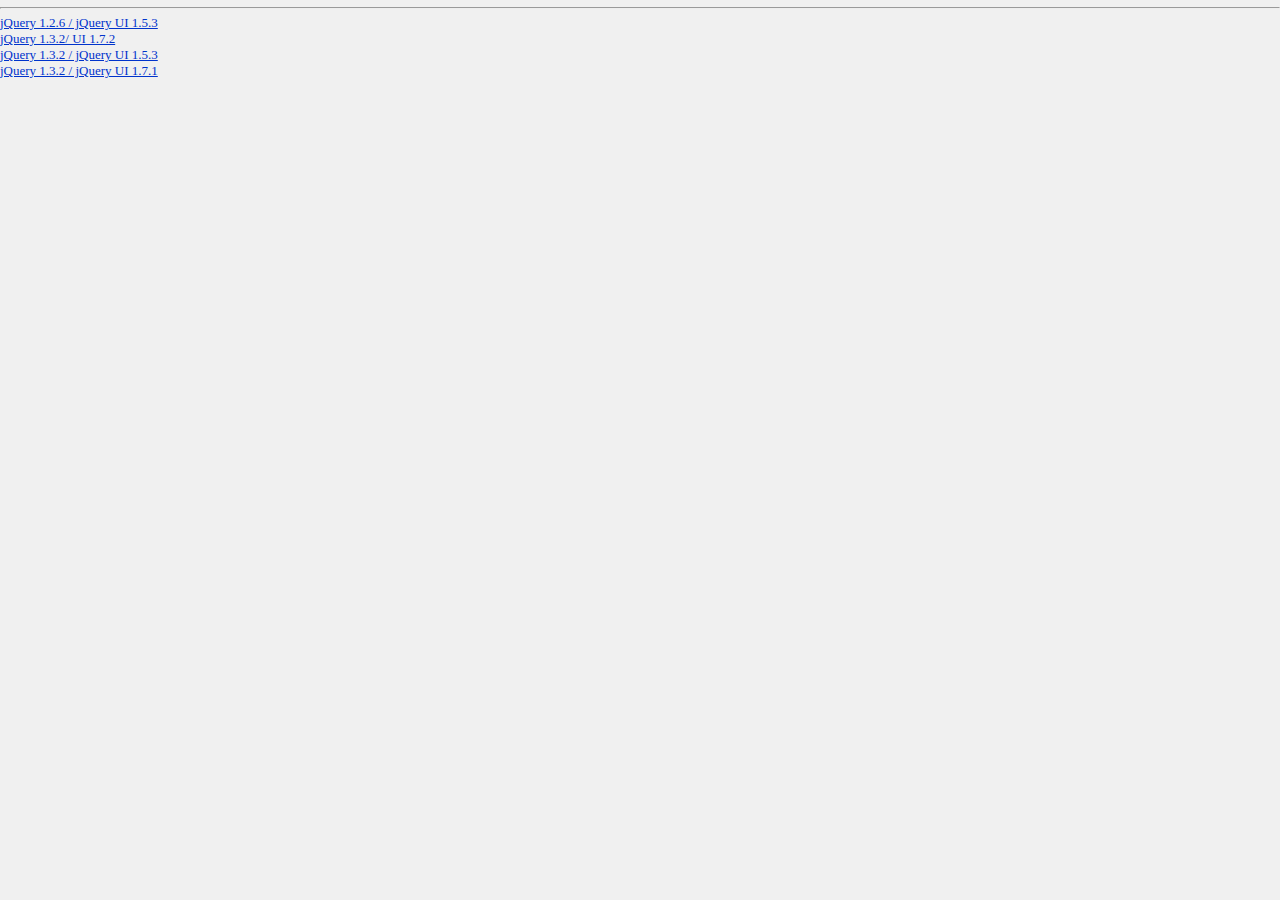
<file: public/index.html>
<!DOCTYPE html PUBLIC "-//W3C//DTD XHTML 1.0 Transitional//EN"
        "http://www.w3.org/TR/xhtml1/DTD/xhtml1-transitional.dtd">
<html>
  <head>
    <meta http-equiv="Content-type" content="text/html; charset=utf-8" />
    <title>Ruby on Rails: Welcome aboard</title>
    <style type="text/css" media="screen">
      body {
        margin: 0;
        margin-bottom: 25px;
        padding: 0;
        background-color: #f0f0f0;
        font-family: "Lucida Grande", "Bitstream Vera Sans", "Verdana";
        font-size: 13px;
        color: #333;
      }
      
      h1 {
        font-size: 28px;
        color: #000;
      }
      
      a  {color: #03c}
      a:hover {
        background-color: #03c;
        color: white;
        text-decoration: none;
      }
      
      
      #page {
        background-color: #f0f0f0;
        width: 750px;
        margin: 0;
        margin-left: auto;
        margin-right: auto;
      }
      
      #content {
        float: left;
        background-color: white;
        border: 3px solid #aaa;
        border-top: none;
        padding: 25px;
        width: 500px;
      }
      
      #sidebar {
        float: right;
        width: 175px;
      }

      #footer {
        clear: both;
      }
      

      #header, #about, #getting-started {
        padding-left: 75px;
        padding-right: 30px;
      }


      #header {
        background-image: url("images/rails.png");
        background-repeat: no-repeat;
        background-position: top left;
        height: 64px;
      }
      #header h1, #header h2 {margin: 0}
      #header h2 {
        color: #888;
        font-weight: normal;
        font-size: 16px;
      }
      
      
      #about h3 {
        margin: 0;
        margin-bottom: 10px;
        font-size: 14px;
      }
      
      #about-content {
        background-color: #ffd;
        border: 1px solid #fc0;
        margin-left: -11px;
      }
      #about-content table {
        margin-top: 10px;
        margin-bottom: 10px;
        font-size: 11px;
        border-collapse: collapse;
      }
      #about-content td {
        padding: 10px;
        padding-top: 3px;
        padding-bottom: 3px;
      }
      #about-content td.name  {color: #555}
      #about-content td.value {color: #000}
      
      #about-content.failure {
        background-color: #fcc;
        border: 1px solid #f00;
      }
      #about-content.failure p {
        margin: 0;
        padding: 10px;
      }
      
      
      #getting-started {
        border-top: 1px solid #ccc;
        margin-top: 25px;
        padding-top: 15px;
      }
      #getting-started h1 {
        margin: 0;
        font-size: 20px;
      }
      #getting-started h2 {
        margin: 0;
        font-size: 14px;
        font-weight: normal;
        color: #333;
        margin-bottom: 25px;
      }
      #getting-started ol {
        margin-left: 0;
        padding-left: 0;
      }
      #getting-started li {
        font-size: 18px;
        color: #888;
        margin-bottom: 25px;
      }
      #getting-started li h2 {
        margin: 0;
        font-weight: normal;
        font-size: 18px;
        color: #333;
      }
      #getting-started li p {
        color: #555;
        font-size: 13px;
      }
      
      
      #search {
        margin: 0;
        padding-top: 10px;
        padding-bottom: 10px;
        font-size: 11px;
      }
      #search input {
        font-size: 11px;
        margin: 2px;
      }
      #search-text {width: 170px}
      
      
      #sidebar ul {
        margin-left: 0;
        padding-left: 0;
      }
      #sidebar ul h3 {
        margin-top: 25px;
        font-size: 16px;
        padding-bottom: 10px;
        border-bottom: 1px solid #ccc;
      }
      #sidebar li {
        list-style-type: none;
      }
      #sidebar ul.links li {
        margin-bottom: 5px;
      }
      
    </style>
    <script type="text/javascript" src="javascripts/jquery-1.3.2.min.js"></script>

    </script>
  </head>
  <body>
       
    
    <hr>
    <a href="/1.5.3_dialog.html">jQuery 1.2.6 / jQuery UI 1.5.3</a>
    <br>
    <a href="/1.7.2_dialog.html">jQuery 1.3.2/ UI 1.7.2</a>            
    <br>
    <a href="/1.5.3_combo_dialog.html">jQuery 1.3.2 / jQuery UI 1.5.3</a>    
    <br>
        <a href="/1.7.1_dialog.html">jQuery 1.3.2 / jQuery UI 1.7.1</a> 
    
  </body>
</html>
</file>
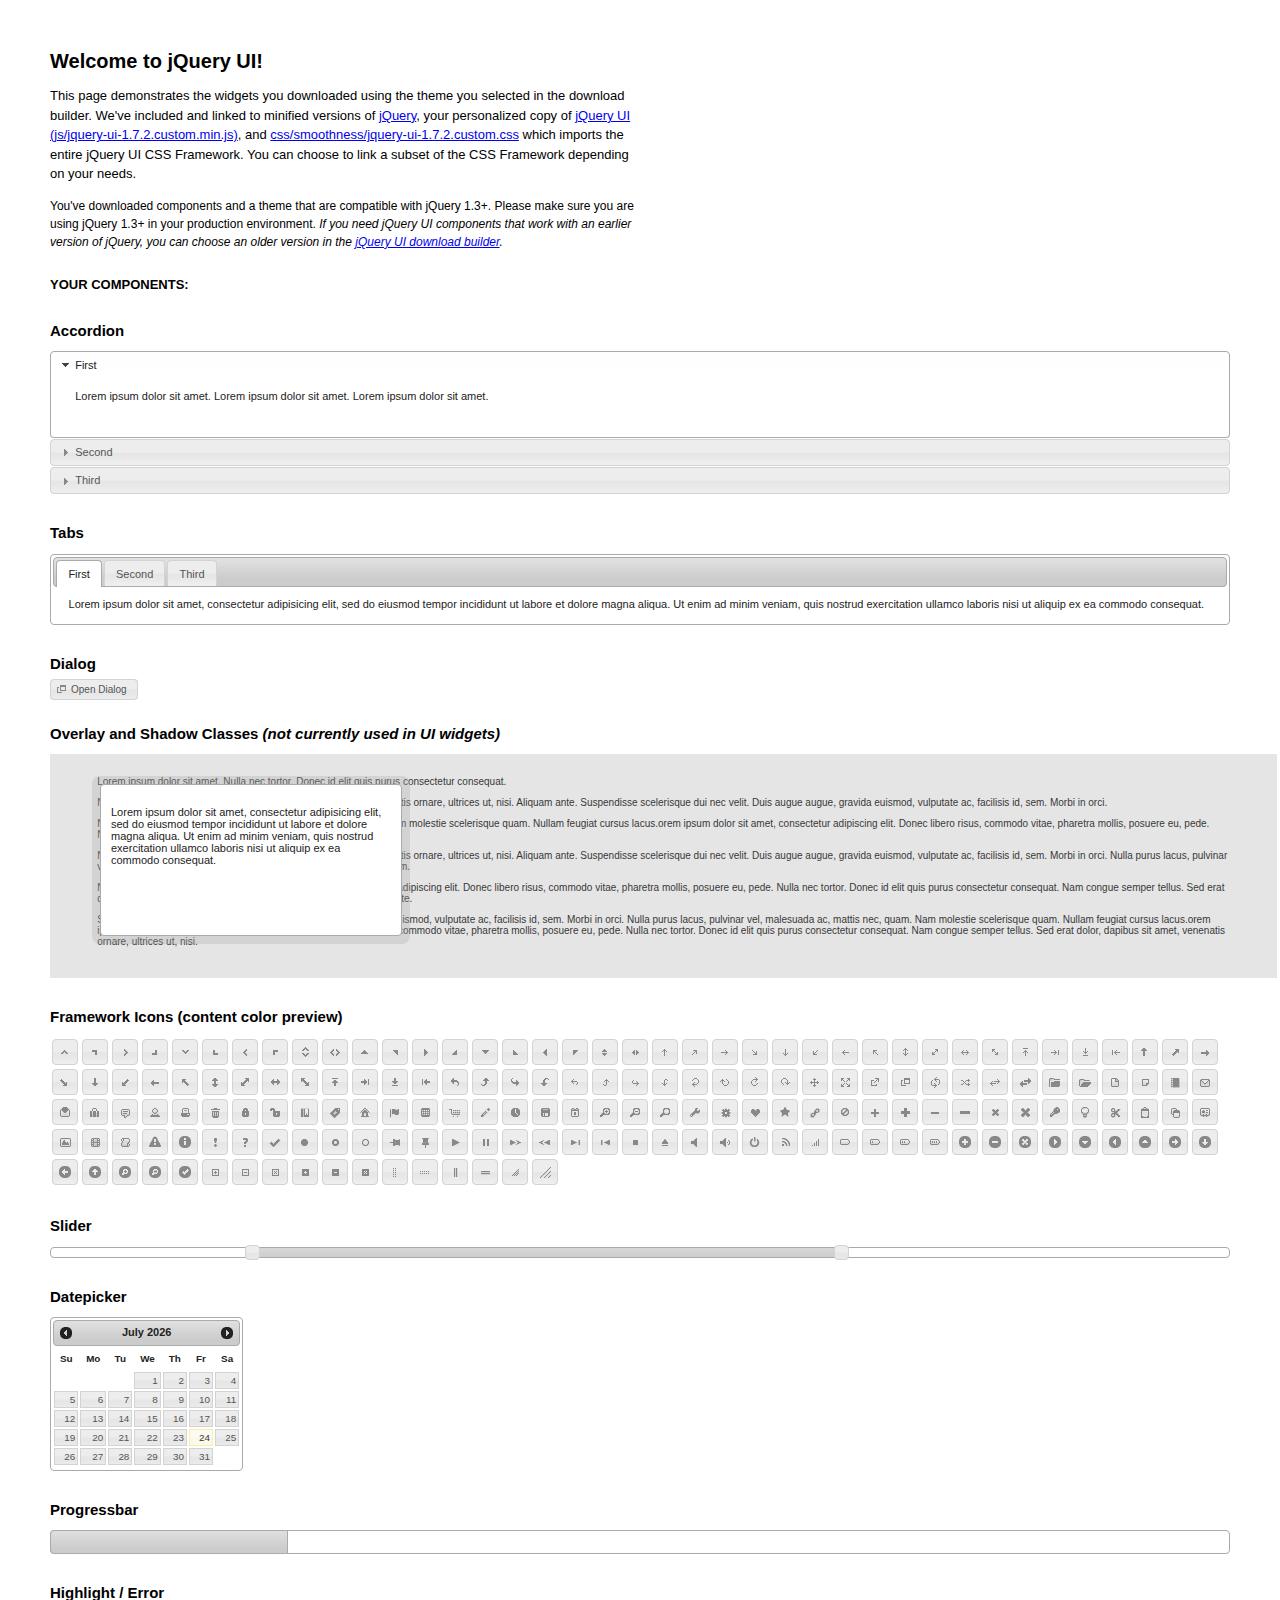
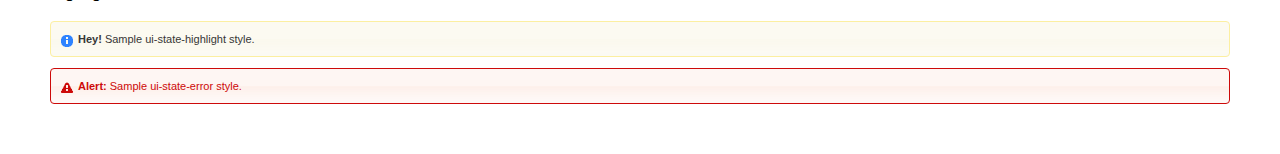
<file: public/javascripts/jquery.ui-1.7.2-smoothness/index.html>
<!DOCTYPE html>
<html>
	<head>
		<meta http-equiv="Content-Type" content="text/html; charset=iso-8859-1" />
		<title>jQuery UI Example Page</title>
		<link type="text/css" href="css/smoothness/jquery-ui-1.7.2.custom.css" rel="stylesheet" />	
		<script type="text/javascript" src="js/jquery-1.3.2.min.js"></script>
		<script type="text/javascript" src="js/jquery-ui-1.7.2.custom.min.js"></script>
		<script type="text/javascript">
			$(function(){

				// Accordion
				$("#accordion").accordion({ header: "h3" });
	
				// Tabs
				$('#tabs').tabs();
	

				// Dialog			
				$('#dialog').dialog({
					autoOpen: false,
					width: 600,
					buttons: {
						"Ok": function() { 
							$(this).dialog("close"); 
						}, 
						"Cancel": function() { 
							$(this).dialog("close"); 
						} 
					}
				});
				
				// Dialog Link
				$('#dialog_link').click(function(){
					$('#dialog').dialog('open');
					return false;
				});

				// Datepicker
				$('#datepicker').datepicker({
					inline: true
				});
				
				// Slider
				$('#slider').slider({
					range: true,
					values: [17, 67]
				});
				
				// Progressbar
				$("#progressbar").progressbar({
					value: 20 
				});
				
				//hover states on the static widgets
				$('#dialog_link, ul#icons li').hover(
					function() { $(this).addClass('ui-state-hover'); }, 
					function() { $(this).removeClass('ui-state-hover'); }
				);
				
			});
		</script>
		<style type="text/css">
			/*demo page css*/
			body{ font: 62.5% "Trebuchet MS", sans-serif; margin: 50px;}
			.demoHeaders { margin-top: 2em; }
			#dialog_link {padding: .4em 1em .4em 20px;text-decoration: none;position: relative;}
			#dialog_link span.ui-icon {margin: 0 5px 0 0;position: absolute;left: .2em;top: 50%;margin-top: -8px;}
			ul#icons {margin: 0; padding: 0;}
			ul#icons li {margin: 2px; position: relative; padding: 4px 0; cursor: pointer; float: left;  list-style: none;}
			ul#icons span.ui-icon {float: left; margin: 0 4px;}
		</style>	
	</head>
	<body>
	<h1>Welcome to jQuery UI!</h1>
	<p style="font-size: 1.3em; line-height: 1.5; margin: 1em 0; width: 50%;">This page demonstrates the widgets you downloaded using the theme you selected in the download builder. We've included and linked to minified versions of <a href="js/jquery-1.3.2.min.js">jQuery</a>, your personalized copy of <a href="js/jquery-ui-1.7.2.custom.min.js">jQuery UI (js/jquery-ui-1.7.2.custom.min.js)</a>, and <a href="css/smoothness/jquery-ui-1.7.2.custom.css">css/smoothness/jquery-ui-1.7.2.custom.css</a> which imports the entire jQuery UI CSS Framework. You can choose to link a subset of the CSS Framework depending on your needs. </p>
	<p style="font-size: 1.2em; line-height: 1.5; margin: 1em 0; width: 50%;">You've downloaded components and a theme that are compatible with jQuery 1.3+. Please make sure you are using jQuery 1.3+ in your production environment. <em>If you need jQuery UI components that work with an earlier version of jQuery, you can choose an older version in the <a href="http://jqueryui.com/download">jQuery UI download builder</a>.</em></p>	

	<p style="font-weight: bold; margin: 2em 0 1em; font-size: 1.3em;">YOUR COMPONENTS:</p>
		
		<!-- Accordion -->
		<h2 class="demoHeaders">Accordion</h2>
		<div id="accordion">
			<div>
				<h3><a href="#">First</a></h3>
				<div>Lorem ipsum dolor sit amet. Lorem ipsum dolor sit amet. Lorem ipsum dolor sit amet.</div>
			</div>
			<div>
				<h3><a href="#">Second</a></h3>
				<div>Phasellus mattis tincidunt nibh.</div>
			</div>
			<div>
				<h3><a href="#">Third</a></h3>
				<div>Nam dui erat, auctor a, dignissim quis.</div>
			</div>
		</div>
	
		<!-- Tabs -->
		<h2 class="demoHeaders">Tabs</h2>
		<div id="tabs">
			<ul>
				<li><a href="#tabs-1">First</a></li>
				<li><a href="#tabs-2">Second</a></li>
				<li><a href="#tabs-3">Third</a></li>
			</ul>
			<div id="tabs-1">Lorem ipsum dolor sit amet, consectetur adipisicing elit, sed do eiusmod tempor incididunt ut labore et dolore magna aliqua. Ut enim ad minim veniam, quis nostrud exercitation ullamco laboris nisi ut aliquip ex ea commodo consequat.</div>
			<div id="tabs-2">Phasellus mattis tincidunt nibh. Cras orci urna, blandit id, pretium vel, aliquet ornare, felis. Maecenas scelerisque sem non nisl. Fusce sed lorem in enim dictum bibendum.</div>
			<div id="tabs-3">Nam dui erat, auctor a, dignissim quis, sollicitudin eu, felis. Pellentesque nisi urna, interdum eget, sagittis et, consequat vestibulum, lacus. Mauris porttitor ullamcorper augue.</div>
		</div>
	
		<!-- Dialog NOTE: Dialog is not generated by UI in this demo so it can be visually styled in themeroller-->
		<h2 class="demoHeaders">Dialog</h2>
		<p><a href="#" id="dialog_link" class="ui-state-default ui-corner-all"><span class="ui-icon ui-icon-newwin"></span>Open Dialog</a></p>
		
		
		<h2 class="demoHeaders">Overlay and Shadow Classes <em>(not currently used in UI widgets)</em></h2>
		<div style="position: relative; width: 96%; height: 200px; padding:1% 4%; overflow:hidden;" class="fakewindowcontain">
			<p>Lorem ipsum dolor sit amet,  Nulla nec tortor. Donec id elit quis purus consectetur consequat. </p><p>Nam congue semper tellus. Sed erat dolor, dapibus sit amet, venenatis ornare, ultrices ut, nisi. Aliquam ante. Suspendisse scelerisque dui nec velit. Duis augue augue, gravida euismod, vulputate ac, facilisis id, sem. Morbi in orci. </p><p>Nulla purus lacus, pulvinar vel, malesuada ac, mattis nec, quam. Nam molestie scelerisque quam. Nullam feugiat cursus lacus.orem ipsum dolor sit amet, consectetur adipiscing elit. Donec libero risus, commodo vitae, pharetra mollis, posuere eu, pede. Nulla nec tortor. Donec id elit quis purus consectetur consequat. </p><p>Nam congue semper tellus. Sed erat dolor, dapibus sit amet, venenatis ornare, ultrices ut, nisi. Aliquam ante. Suspendisse scelerisque dui nec velit. Duis augue augue, gravida euismod, vulputate ac, facilisis id, sem. Morbi in orci. Nulla purus lacus, pulvinar vel, malesuada ac, mattis nec, quam. Nam molestie scelerisque quam. </p><p>Nullam feugiat cursus lacus.orem ipsum dolor sit amet, consectetur adipiscing elit. Donec libero risus, commodo vitae, pharetra mollis, posuere eu, pede. Nulla nec tortor. Donec id elit quis purus consectetur consequat. Nam congue semper tellus. Sed erat dolor, dapibus sit amet, venenatis ornare, ultrices ut, nisi. Aliquam ante. </p><p>Suspendisse scelerisque dui nec velit. Duis augue augue, gravida euismod, vulputate ac, facilisis id, sem. Morbi in orci. Nulla purus lacus, pulvinar vel, malesuada ac, mattis nec, quam. Nam molestie scelerisque quam. Nullam feugiat cursus lacus.orem ipsum dolor sit amet, consectetur adipiscing elit. Donec libero risus, commodo vitae, pharetra mollis, posuere eu, pede. Nulla nec tortor. Donec id elit quis purus consectetur consequat. Nam congue semper tellus. Sed erat dolor, dapibus sit amet, venenatis ornare, ultrices ut, nisi. </p>
			
			<!-- ui-dialog -->
			<div class="ui-overlay"><div class="ui-widget-overlay"></div><div class="ui-widget-shadow ui-corner-all" style="width: 302px; height: 152px; position: absolute; left: 50px; top: 30px;"></div></div>
			<div style="position: absolute; width: 280px; height: 130px;left: 50px; top: 30px; padding: 10px;" class="ui-widget ui-widget-content ui-corner-all">
				<div class="ui-dialog-content ui-widget-content" style="background: none; border: 0;">
					<p>Lorem ipsum dolor sit amet, consectetur adipisicing elit, sed do eiusmod tempor incididunt ut labore et dolore magna aliqua. Ut enim ad minim veniam, quis nostrud exercitation ullamco laboris nisi ut aliquip ex ea commodo consequat.</p>
				</div>
			</div>
		
		</div>

		
		<!-- ui-dialog -->
		<div id="dialog" title="Dialog Title">
			<p>Lorem ipsum dolor sit amet, consectetur adipisicing elit, sed do eiusmod tempor incididunt ut labore et dolore magna aliqua. Ut enim ad minim veniam, quis nostrud exercitation ullamco laboris nisi ut aliquip ex ea commodo consequat.</p>
		</div>
			
				
				
		<h2 class="demoHeaders">Framework Icons (content color preview)</h2>
		<ul id="icons" class="ui-widget ui-helper-clearfix">
		
		<li class="ui-state-default ui-corner-all" title=".ui-icon-carat-1-n"><span class="ui-icon ui-icon-carat-1-n"></span></li>
		<li class="ui-state-default ui-corner-all" title=".ui-icon-carat-1-ne"><span class="ui-icon ui-icon-carat-1-ne"></span></li>
		<li class="ui-state-default ui-corner-all" title=".ui-icon-carat-1-e"><span class="ui-icon ui-icon-carat-1-e"></span></li>
		
		<li class="ui-state-default ui-corner-all" title=".ui-icon-carat-1-se"><span class="ui-icon ui-icon-carat-1-se"></span></li>
		<li class="ui-state-default ui-corner-all" title=".ui-icon-carat-1-s"><span class="ui-icon ui-icon-carat-1-s"></span></li>
		<li class="ui-state-default ui-corner-all" title=".ui-icon-carat-1-sw"><span class="ui-icon ui-icon-carat-1-sw"></span></li>
		<li class="ui-state-default ui-corner-all" title=".ui-icon-carat-1-w"><span class="ui-icon ui-icon-carat-1-w"></span></li>
		<li class="ui-state-default ui-corner-all" title=".ui-icon-carat-1-nw"><span class="ui-icon ui-icon-carat-1-nw"></span></li>
		<li class="ui-state-default ui-corner-all" title=".ui-icon-carat-2-n-s"><span class="ui-icon ui-icon-carat-2-n-s"></span></li>
		<li class="ui-state-default ui-corner-all" title=".ui-icon-carat-2-e-w"><span class="ui-icon ui-icon-carat-2-e-w"></span></li>
		<li class="ui-state-default ui-corner-all" title=".ui-icon-triangle-1-n"><span class="ui-icon ui-icon-triangle-1-n"></span></li>
		<li class="ui-state-default ui-corner-all" title=".ui-icon-triangle-1-ne"><span class="ui-icon ui-icon-triangle-1-ne"></span></li>
		
		<li class="ui-state-default ui-corner-all" title=".ui-icon-triangle-1-e"><span class="ui-icon ui-icon-triangle-1-e"></span></li>
		<li class="ui-state-default ui-corner-all" title=".ui-icon-triangle-1-se"><span class="ui-icon ui-icon-triangle-1-se"></span></li>
		<li class="ui-state-default ui-corner-all" title=".ui-icon-triangle-1-s"><span class="ui-icon ui-icon-triangle-1-s"></span></li>
		<li class="ui-state-default ui-corner-all" title=".ui-icon-triangle-1-sw"><span class="ui-icon ui-icon-triangle-1-sw"></span></li>
		<li class="ui-state-default ui-corner-all" title=".ui-icon-triangle-1-w"><span class="ui-icon ui-icon-triangle-1-w"></span></li>
		<li class="ui-state-default ui-corner-all" title=".ui-icon-triangle-1-nw"><span class="ui-icon ui-icon-triangle-1-nw"></span></li>
		<li class="ui-state-default ui-corner-all" title=".ui-icon-triangle-2-n-s"><span class="ui-icon ui-icon-triangle-2-n-s"></span></li>
		<li class="ui-state-default ui-corner-all" title=".ui-icon-triangle-2-e-w"><span class="ui-icon ui-icon-triangle-2-e-w"></span></li>
		<li class="ui-state-default ui-corner-all" title=".ui-icon-arrow-1-n"><span class="ui-icon ui-icon-arrow-1-n"></span></li>
		
		<li class="ui-state-default ui-corner-all" title=".ui-icon-arrow-1-ne"><span class="ui-icon ui-icon-arrow-1-ne"></span></li>
		<li class="ui-state-default ui-corner-all" title=".ui-icon-arrow-1-e"><span class="ui-icon ui-icon-arrow-1-e"></span></li>
		<li class="ui-state-default ui-corner-all" title=".ui-icon-arrow-1-se"><span class="ui-icon ui-icon-arrow-1-se"></span></li>
		<li class="ui-state-default ui-corner-all" title=".ui-icon-arrow-1-s"><span class="ui-icon ui-icon-arrow-1-s"></span></li>
		<li class="ui-state-default ui-corner-all" title=".ui-icon-arrow-1-sw"><span class="ui-icon ui-icon-arrow-1-sw"></span></li>
		<li class="ui-state-default ui-corner-all" title=".ui-icon-arrow-1-w"><span class="ui-icon ui-icon-arrow-1-w"></span></li>
		<li class="ui-state-default ui-corner-all" title=".ui-icon-arrow-1-nw"><span class="ui-icon ui-icon-arrow-1-nw"></span></li>
		<li class="ui-state-default ui-corner-all" title=".ui-icon-arrow-2-n-s"><span class="ui-icon ui-icon-arrow-2-n-s"></span></li>
		<li class="ui-state-default ui-corner-all" title=".ui-icon-arrow-2-ne-sw"><span class="ui-icon ui-icon-arrow-2-ne-sw"></span></li>
		
		<li class="ui-state-default ui-corner-all" title=".ui-icon-arrow-2-e-w"><span class="ui-icon ui-icon-arrow-2-e-w"></span></li>
		<li class="ui-state-default ui-corner-all" title=".ui-icon-arrow-2-se-nw"><span class="ui-icon ui-icon-arrow-2-se-nw"></span></li>
		<li class="ui-state-default ui-corner-all" title=".ui-icon-arrowstop-1-n"><span class="ui-icon ui-icon-arrowstop-1-n"></span></li>
		<li class="ui-state-default ui-corner-all" title=".ui-icon-arrowstop-1-e"><span class="ui-icon ui-icon-arrowstop-1-e"></span></li>
		<li class="ui-state-default ui-corner-all" title=".ui-icon-arrowstop-1-s"><span class="ui-icon ui-icon-arrowstop-1-s"></span></li>
		<li class="ui-state-default ui-corner-all" title=".ui-icon-arrowstop-1-w"><span class="ui-icon ui-icon-arrowstop-1-w"></span></li>
		<li class="ui-state-default ui-corner-all" title=".ui-icon-arrowthick-1-n"><span class="ui-icon ui-icon-arrowthick-1-n"></span></li>
		<li class="ui-state-default ui-corner-all" title=".ui-icon-arrowthick-1-ne"><span class="ui-icon ui-icon-arrowthick-1-ne"></span></li>
		<li class="ui-state-default ui-corner-all" title=".ui-icon-arrowthick-1-e"><span class="ui-icon ui-icon-arrowthick-1-e"></span></li>
		
		<li class="ui-state-default ui-corner-all" title=".ui-icon-arrowthick-1-se"><span class="ui-icon ui-icon-arrowthick-1-se"></span></li>
		<li class="ui-state-default ui-corner-all" title=".ui-icon-arrowthick-1-s"><span class="ui-icon ui-icon-arrowthick-1-s"></span></li>
		<li class="ui-state-default ui-corner-all" title=".ui-icon-arrowthick-1-sw"><span class="ui-icon ui-icon-arrowthick-1-sw"></span></li>
		<li class="ui-state-default ui-corner-all" title=".ui-icon-arrowthick-1-w"><span class="ui-icon ui-icon-arrowthick-1-w"></span></li>
		<li class="ui-state-default ui-corner-all" title=".ui-icon-arrowthick-1-nw"><span class="ui-icon ui-icon-arrowthick-1-nw"></span></li>
		<li class="ui-state-default ui-corner-all" title=".ui-icon-arrowthick-2-n-s"><span class="ui-icon ui-icon-arrowthick-2-n-s"></span></li>
		<li class="ui-state-default ui-corner-all" title=".ui-icon-arrowthick-2-ne-sw"><span class="ui-icon ui-icon-arrowthick-2-ne-sw"></span></li>
		<li class="ui-state-default ui-corner-all" title=".ui-icon-arrowthick-2-e-w"><span class="ui-icon ui-icon-arrowthick-2-e-w"></span></li>
		<li class="ui-state-default ui-corner-all" title=".ui-icon-arrowthick-2-se-nw"><span class="ui-icon ui-icon-arrowthick-2-se-nw"></span></li>
		
		<li class="ui-state-default ui-corner-all" title=".ui-icon-arrowthickstop-1-n"><span class="ui-icon ui-icon-arrowthickstop-1-n"></span></li>
		<li class="ui-state-default ui-corner-all" title=".ui-icon-arrowthickstop-1-e"><span class="ui-icon ui-icon-arrowthickstop-1-e"></span></li>
		<li class="ui-state-default ui-corner-all" title=".ui-icon-arrowthickstop-1-s"><span class="ui-icon ui-icon-arrowthickstop-1-s"></span></li>
		<li class="ui-state-default ui-corner-all" title=".ui-icon-arrowthickstop-1-w"><span class="ui-icon ui-icon-arrowthickstop-1-w"></span></li>
		<li class="ui-state-default ui-corner-all" title=".ui-icon-arrowreturnthick-1-w"><span class="ui-icon ui-icon-arrowreturnthick-1-w"></span></li>
		<li class="ui-state-default ui-corner-all" title=".ui-icon-arrowreturnthick-1-n"><span class="ui-icon ui-icon-arrowreturnthick-1-n"></span></li>
		<li class="ui-state-default ui-corner-all" title=".ui-icon-arrowreturnthick-1-e"><span class="ui-icon ui-icon-arrowreturnthick-1-e"></span></li>
		<li class="ui-state-default ui-corner-all" title=".ui-icon-arrowreturnthick-1-s"><span class="ui-icon ui-icon-arrowreturnthick-1-s"></span></li>
		<li class="ui-state-default ui-corner-all" title=".ui-icon-arrowreturn-1-w"><span class="ui-icon ui-icon-arrowreturn-1-w"></span></li>
		
		<li class="ui-state-default ui-corner-all" title=".ui-icon-arrowreturn-1-n"><span class="ui-icon ui-icon-arrowreturn-1-n"></span></li>
		<li class="ui-state-default ui-corner-all" title=".ui-icon-arrowreturn-1-e"><span class="ui-icon ui-icon-arrowreturn-1-e"></span></li>
		<li class="ui-state-default ui-corner-all" title=".ui-icon-arrowreturn-1-s"><span class="ui-icon ui-icon-arrowreturn-1-s"></span></li>
		<li class="ui-state-default ui-corner-all" title=".ui-icon-arrowrefresh-1-w"><span class="ui-icon ui-icon-arrowrefresh-1-w"></span></li>
		<li class="ui-state-default ui-corner-all" title=".ui-icon-arrowrefresh-1-n"><span class="ui-icon ui-icon-arrowrefresh-1-n"></span></li>
		<li class="ui-state-default ui-corner-all" title=".ui-icon-arrowrefresh-1-e"><span class="ui-icon ui-icon-arrowrefresh-1-e"></span></li>
		<li class="ui-state-default ui-corner-all" title=".ui-icon-arrowrefresh-1-s"><span class="ui-icon ui-icon-arrowrefresh-1-s"></span></li>
		<li class="ui-state-default ui-corner-all" title=".ui-icon-arrow-4"><span class="ui-icon ui-icon-arrow-4"></span></li>
		<li class="ui-state-default ui-corner-all" title=".ui-icon-arrow-4-diag"><span class="ui-icon ui-icon-arrow-4-diag"></span></li>
		
		<li class="ui-state-default ui-corner-all" title=".ui-icon-extlink"><span class="ui-icon ui-icon-extlink"></span></li>
		<li class="ui-state-default ui-corner-all" title=".ui-icon-newwin"><span class="ui-icon ui-icon-newwin"></span></li>
		<li class="ui-state-default ui-corner-all" title=".ui-icon-refresh"><span class="ui-icon ui-icon-refresh"></span></li>
		<li class="ui-state-default ui-corner-all" title=".ui-icon-shuffle"><span class="ui-icon ui-icon-shuffle"></span></li>
		<li class="ui-state-default ui-corner-all" title=".ui-icon-transfer-e-w"><span class="ui-icon ui-icon-transfer-e-w"></span></li>
		<li class="ui-state-default ui-corner-all" title=".ui-icon-transferthick-e-w"><span class="ui-icon ui-icon-transferthick-e-w"></span></li>
		<li class="ui-state-default ui-corner-all" title=".ui-icon-folder-collapsed"><span class="ui-icon ui-icon-folder-collapsed"></span></li>
		<li class="ui-state-default ui-corner-all" title=".ui-icon-folder-open"><span class="ui-icon ui-icon-folder-open"></span></li>
		<li class="ui-state-default ui-corner-all" title=".ui-icon-document"><span class="ui-icon ui-icon-document"></span></li>
		
		<li class="ui-state-default ui-corner-all" title=".ui-icon-document-b"><span class="ui-icon ui-icon-document-b"></span></li>
		<li class="ui-state-default ui-corner-all" title=".ui-icon-note"><span class="ui-icon ui-icon-note"></span></li>
		<li class="ui-state-default ui-corner-all" title=".ui-icon-mail-closed"><span class="ui-icon ui-icon-mail-closed"></span></li>
		<li class="ui-state-default ui-corner-all" title=".ui-icon-mail-open"><span class="ui-icon ui-icon-mail-open"></span></li>
		<li class="ui-state-default ui-corner-all" title=".ui-icon-suitcase"><span class="ui-icon ui-icon-suitcase"></span></li>
		<li class="ui-state-default ui-corner-all" title=".ui-icon-comment"><span class="ui-icon ui-icon-comment"></span></li>
		<li class="ui-state-default ui-corner-all" title=".ui-icon-person"><span class="ui-icon ui-icon-person"></span></li>
		<li class="ui-state-default ui-corner-all" title=".ui-icon-print"><span class="ui-icon ui-icon-print"></span></li>
		<li class="ui-state-default ui-corner-all" title=".ui-icon-trash"><span class="ui-icon ui-icon-trash"></span></li>
		
		<li class="ui-state-default ui-corner-all" title=".ui-icon-locked"><span class="ui-icon ui-icon-locked"></span></li>
		<li class="ui-state-default ui-corner-all" title=".ui-icon-unlocked"><span class="ui-icon ui-icon-unlocked"></span></li>
		<li class="ui-state-default ui-corner-all" title=".ui-icon-bookmark"><span class="ui-icon ui-icon-bookmark"></span></li>
		<li class="ui-state-default ui-corner-all" title=".ui-icon-tag"><span class="ui-icon ui-icon-tag"></span></li>
		<li class="ui-state-default ui-corner-all" title=".ui-icon-home"><span class="ui-icon ui-icon-home"></span></li>
		<li class="ui-state-default ui-corner-all" title=".ui-icon-flag"><span class="ui-icon ui-icon-flag"></span></li>
		<li class="ui-state-default ui-corner-all" title=".ui-icon-calculator"><span class="ui-icon ui-icon-calculator"></span></li>
		<li class="ui-state-default ui-corner-all" title=".ui-icon-cart"><span class="ui-icon ui-icon-cart"></span></li>
		<li class="ui-state-default ui-corner-all" title=".ui-icon-pencil"><span class="ui-icon ui-icon-pencil"></span></li>
		
		<li class="ui-state-default ui-corner-all" title=".ui-icon-clock"><span class="ui-icon ui-icon-clock"></span></li>
		<li class="ui-state-default ui-corner-all" title=".ui-icon-disk"><span class="ui-icon ui-icon-disk"></span></li>
		<li class="ui-state-default ui-corner-all" title=".ui-icon-calendar"><span class="ui-icon ui-icon-calendar"></span></li>
		<li class="ui-state-default ui-corner-all" title=".ui-icon-zoomin"><span class="ui-icon ui-icon-zoomin"></span></li>
		<li class="ui-state-default ui-corner-all" title=".ui-icon-zoomout"><span class="ui-icon ui-icon-zoomout"></span></li>
		<li class="ui-state-default ui-corner-all" title=".ui-icon-search"><span class="ui-icon ui-icon-search"></span></li>
		<li class="ui-state-default ui-corner-all" title=".ui-icon-wrench"><span class="ui-icon ui-icon-wrench"></span></li>
		<li class="ui-state-default ui-corner-all" title=".ui-icon-gear"><span class="ui-icon ui-icon-gear"></span></li>
		<li class="ui-state-default ui-corner-all" title=".ui-icon-heart"><span class="ui-icon ui-icon-heart"></span></li>
		
		<li class="ui-state-default ui-corner-all" title=".ui-icon-star"><span class="ui-icon ui-icon-star"></span></li>
		<li class="ui-state-default ui-corner-all" title=".ui-icon-link"><span class="ui-icon ui-icon-link"></span></li>
		<li class="ui-state-default ui-corner-all" title=".ui-icon-cancel"><span class="ui-icon ui-icon-cancel"></span></li>
		<li class="ui-state-default ui-corner-all" title=".ui-icon-plus"><span class="ui-icon ui-icon-plus"></span></li>
		<li class="ui-state-default ui-corner-all" title=".ui-icon-plusthick"><span class="ui-icon ui-icon-plusthick"></span></li>
		<li class="ui-state-default ui-corner-all" title=".ui-icon-minus"><span class="ui-icon ui-icon-minus"></span></li>
		<li class="ui-state-default ui-corner-all" title=".ui-icon-minusthick"><span class="ui-icon ui-icon-minusthick"></span></li>
		<li class="ui-state-default ui-corner-all" title=".ui-icon-close"><span class="ui-icon ui-icon-close"></span></li>
		<li class="ui-state-default ui-corner-all" title=".ui-icon-closethick"><span class="ui-icon ui-icon-closethick"></span></li>
		
		<li class="ui-state-default ui-corner-all" title=".ui-icon-key"><span class="ui-icon ui-icon-key"></span></li>
		<li class="ui-state-default ui-corner-all" title=".ui-icon-lightbulb"><span class="ui-icon ui-icon-lightbulb"></span></li>
		<li class="ui-state-default ui-corner-all" title=".ui-icon-scissors"><span class="ui-icon ui-icon-scissors"></span></li>
		<li class="ui-state-default ui-corner-all" title=".ui-icon-clipboard"><span class="ui-icon ui-icon-clipboard"></span></li>
		<li class="ui-state-default ui-corner-all" title=".ui-icon-copy"><span class="ui-icon ui-icon-copy"></span></li>
		<li class="ui-state-default ui-corner-all" title=".ui-icon-contact"><span class="ui-icon ui-icon-contact"></span></li>
		<li class="ui-state-default ui-corner-all" title=".ui-icon-image"><span class="ui-icon ui-icon-image"></span></li>
		<li class="ui-state-default ui-corner-all" title=".ui-icon-video"><span class="ui-icon ui-icon-video"></span></li>
		<li class="ui-state-default ui-corner-all" title=".ui-icon-script"><span class="ui-icon ui-icon-script"></span></li>
		<li class="ui-state-default ui-corner-all" title=".ui-icon-alert"><span class="ui-icon ui-icon-alert"></span></li>
		
		<li class="ui-state-default ui-corner-all" title=".ui-icon-info"><span class="ui-icon ui-icon-info"></span></li>
		<li class="ui-state-default ui-corner-all" title=".ui-icon-notice"><span class="ui-icon ui-icon-notice"></span></li>
		<li class="ui-state-default ui-corner-all" title=".ui-icon-help"><span class="ui-icon ui-icon-help"></span></li>
		<li class="ui-state-default ui-corner-all" title=".ui-icon-check"><span class="ui-icon ui-icon-check"></span></li>
		<li class="ui-state-default ui-corner-all" title=".ui-icon-bullet"><span class="ui-icon ui-icon-bullet"></span></li>
		<li class="ui-state-default ui-corner-all" title=".ui-icon-radio-off"><span class="ui-icon ui-icon-radio-off"></span></li>
		<li class="ui-state-default ui-corner-all" title=".ui-icon-radio-on"><span class="ui-icon ui-icon-radio-on"></span></li>
		<li class="ui-state-default ui-corner-all" title=".ui-icon-pin-w"><span class="ui-icon ui-icon-pin-w"></span></li>
		<li class="ui-state-default ui-corner-all" title=".ui-icon-pin-s"><span class="ui-icon ui-icon-pin-s"></span></li>
		<li class="ui-state-default ui-corner-all" title=".ui-icon-play"><span class="ui-icon ui-icon-play"></span></li>
		<li class="ui-state-default ui-corner-all" title=".ui-icon-pause"><span class="ui-icon ui-icon-pause"></span></li>
		
		<li class="ui-state-default ui-corner-all" title=".ui-icon-seek-next"><span class="ui-icon ui-icon-seek-next"></span></li>
		<li class="ui-state-default ui-corner-all" title=".ui-icon-seek-prev"><span class="ui-icon ui-icon-seek-prev"></span></li>
		<li class="ui-state-default ui-corner-all" title=".ui-icon-seek-end"><span class="ui-icon ui-icon-seek-end"></span></li>
		<li class="ui-state-default ui-corner-all" title=".ui-icon-seek-first"><span class="ui-icon ui-icon-seek-first"></span></li>
		<li class="ui-state-default ui-corner-all" title=".ui-icon-stop"><span class="ui-icon ui-icon-stop"></span></li>
		<li class="ui-state-default ui-corner-all" title=".ui-icon-eject"><span class="ui-icon ui-icon-eject"></span></li>
		<li class="ui-state-default ui-corner-all" title=".ui-icon-volume-off"><span class="ui-icon ui-icon-volume-off"></span></li>
		<li class="ui-state-default ui-corner-all" title=".ui-icon-volume-on"><span class="ui-icon ui-icon-volume-on"></span></li>
		<li class="ui-state-default ui-corner-all" title=".ui-icon-power"><span class="ui-icon ui-icon-power"></span></li>
		
		<li class="ui-state-default ui-corner-all" title=".ui-icon-signal-diag"><span class="ui-icon ui-icon-signal-diag"></span></li>
		<li class="ui-state-default ui-corner-all" title=".ui-icon-signal"><span class="ui-icon ui-icon-signal"></span></li>
		<li class="ui-state-default ui-corner-all" title=".ui-icon-battery-0"><span class="ui-icon ui-icon-battery-0"></span></li>
		<li class="ui-state-default ui-corner-all" title=".ui-icon-battery-1"><span class="ui-icon ui-icon-battery-1"></span></li>
		<li class="ui-state-default ui-corner-all" title=".ui-icon-battery-2"><span class="ui-icon ui-icon-battery-2"></span></li>
		<li class="ui-state-default ui-corner-all" title=".ui-icon-battery-3"><span class="ui-icon ui-icon-battery-3"></span></li>
		<li class="ui-state-default ui-corner-all" title=".ui-icon-circle-plus"><span class="ui-icon ui-icon-circle-plus"></span></li>
		<li class="ui-state-default ui-corner-all" title=".ui-icon-circle-minus"><span class="ui-icon ui-icon-circle-minus"></span></li>
		<li class="ui-state-default ui-corner-all" title=".ui-icon-circle-close"><span class="ui-icon ui-icon-circle-close"></span></li>
		
		<li class="ui-state-default ui-corner-all" title=".ui-icon-circle-triangle-e"><span class="ui-icon ui-icon-circle-triangle-e"></span></li>
		<li class="ui-state-default ui-corner-all" title=".ui-icon-circle-triangle-s"><span class="ui-icon ui-icon-circle-triangle-s"></span></li>
		<li class="ui-state-default ui-corner-all" title=".ui-icon-circle-triangle-w"><span class="ui-icon ui-icon-circle-triangle-w"></span></li>
		<li class="ui-state-default ui-corner-all" title=".ui-icon-circle-triangle-n"><span class="ui-icon ui-icon-circle-triangle-n"></span></li>
		<li class="ui-state-default ui-corner-all" title=".ui-icon-circle-arrow-e"><span class="ui-icon ui-icon-circle-arrow-e"></span></li>
		<li class="ui-state-default ui-corner-all" title=".ui-icon-circle-arrow-s"><span class="ui-icon ui-icon-circle-arrow-s"></span></li>
		<li class="ui-state-default ui-corner-all" title=".ui-icon-circle-arrow-w"><span class="ui-icon ui-icon-circle-arrow-w"></span></li>
		<li class="ui-state-default ui-corner-all" title=".ui-icon-circle-arrow-n"><span class="ui-icon ui-icon-circle-arrow-n"></span></li>
		<li class="ui-state-default ui-corner-all" title=".ui-icon-circle-zoomin"><span class="ui-icon ui-icon-circle-zoomin"></span></li>
		
		<li class="ui-state-default ui-corner-all" title=".ui-icon-circle-zoomout"><span class="ui-icon ui-icon-circle-zoomout"></span></li>
		<li class="ui-state-default ui-corner-all" title=".ui-icon-circle-check"><span class="ui-icon ui-icon-circle-check"></span></li>
		<li class="ui-state-default ui-corner-all" title=".ui-icon-circlesmall-plus"><span class="ui-icon ui-icon-circlesmall-plus"></span></li>
		<li class="ui-state-default ui-corner-all" title=".ui-icon-circlesmall-minus"><span class="ui-icon ui-icon-circlesmall-minus"></span></li>
		<li class="ui-state-default ui-corner-all" title=".ui-icon-circlesmall-close"><span class="ui-icon ui-icon-circlesmall-close"></span></li>
		<li class="ui-state-default ui-corner-all" title=".ui-icon-squaresmall-plus"><span class="ui-icon ui-icon-squaresmall-plus"></span></li>
		<li class="ui-state-default ui-corner-all" title=".ui-icon-squaresmall-minus"><span class="ui-icon ui-icon-squaresmall-minus"></span></li>
		<li class="ui-state-default ui-corner-all" title=".ui-icon-squaresmall-close"><span class="ui-icon ui-icon-squaresmall-close"></span></li>
		<li class="ui-state-default ui-corner-all" title=".ui-icon-grip-dotted-vertical"><span class="ui-icon ui-icon-grip-dotted-vertical"></span></li>
		
		<li class="ui-state-default ui-corner-all" title=".ui-icon-grip-dotted-horizontal"><span class="ui-icon ui-icon-grip-dotted-horizontal"></span></li>
		<li class="ui-state-default ui-corner-all" title=".ui-icon-grip-solid-vertical"><span class="ui-icon ui-icon-grip-solid-vertical"></span></li>
		<li class="ui-state-default ui-corner-all" title=".ui-icon-grip-solid-horizontal"><span class="ui-icon ui-icon-grip-solid-horizontal"></span></li>
		<li class="ui-state-default ui-corner-all" title=".ui-icon-gripsmall-diagonal-se"><span class="ui-icon ui-icon-gripsmall-diagonal-se"></span></li>
		<li class="ui-state-default ui-corner-all" title=".ui-icon-grip-diagonal-se"><span class="ui-icon ui-icon-grip-diagonal-se"></span></li>
		</ul>

	
		<!-- Slider -->
		<h2 class="demoHeaders">Slider</h2>
		<div id="slider"></div>
	
		<!-- Datepicker -->
		<h2 class="demoHeaders">Datepicker</h2>
		<div id="datepicker"></div>
	
		<!-- Progressbar -->
		<h2 class="demoHeaders">Progressbar</h2>	
		<div id="progressbar"></div>
			
		<!-- Highlight / Error -->
		<h2 class="demoHeaders">Highlight / Error</h2>
		<div class="ui-widget">
			<div class="ui-state-highlight ui-corner-all" style="margin-top: 20px; padding: 0 .7em;"> 
				<p><span class="ui-icon ui-icon-info" style="float: left; margin-right: .3em;"></span>
				<strong>Hey!</strong> Sample ui-state-highlight style.</p>
			</div>
		</div>
		<br/>
		<div class="ui-widget">
			<div class="ui-state-error ui-corner-all" style="padding: 0 .7em;"> 
				<p><span class="ui-icon ui-icon-alert" style="float: left; margin-right: .3em;"></span> 
				<strong>Alert:</strong> Sample ui-state-error style.</p>
			</div>
		</div>

	</body>
</html>
</file>
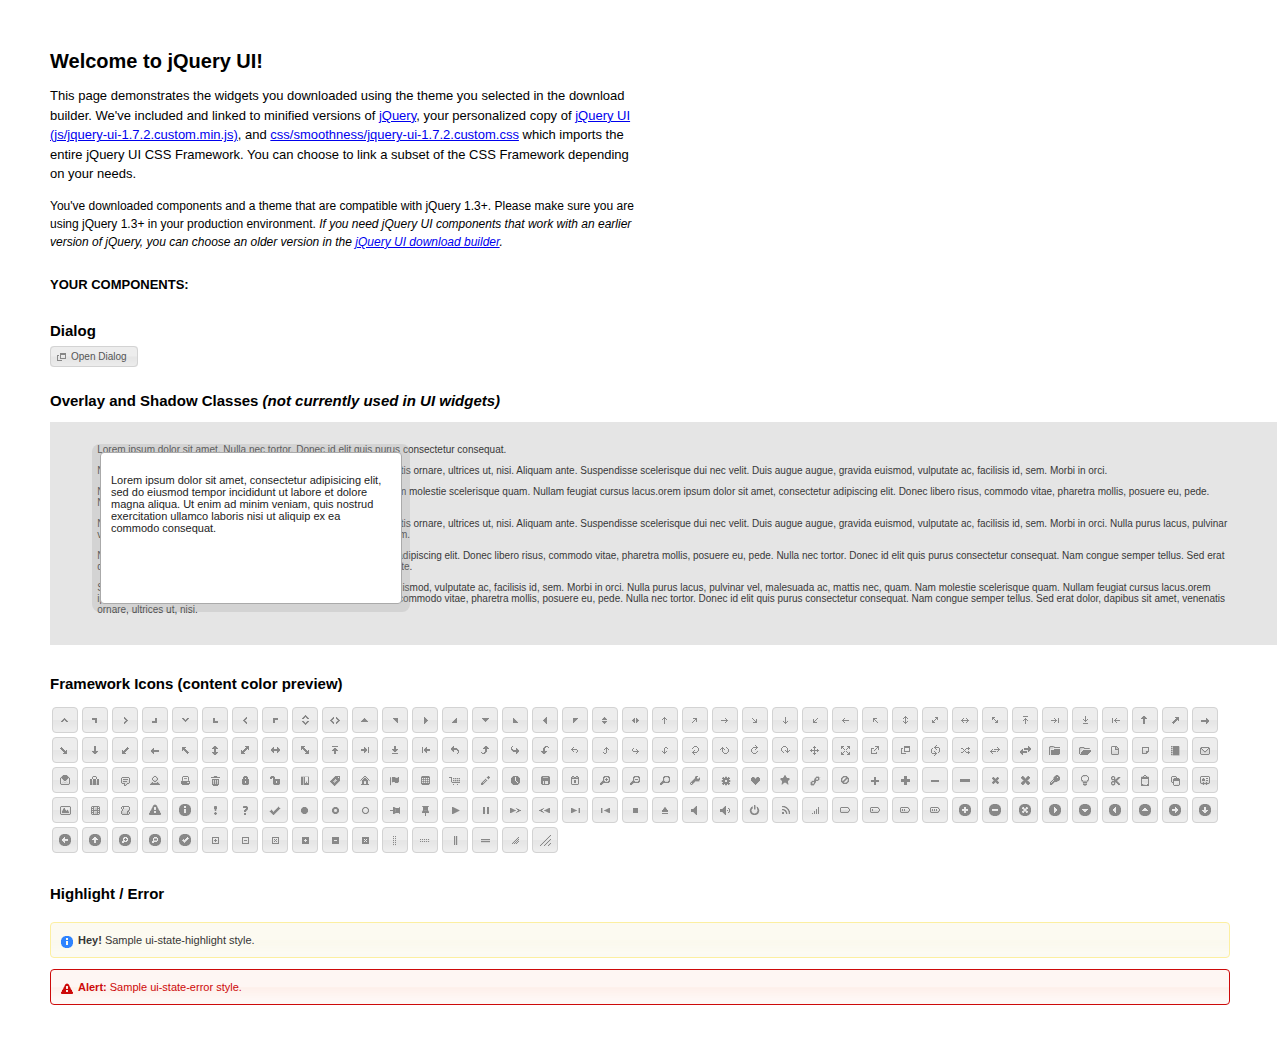
<file: public/javascripts/jquery.ui-1.7.2-smoothness_dialog_only/index.html>
<!DOCTYPE html>
<html>
	<head>
		<meta http-equiv="Content-Type" content="text/html; charset=iso-8859-1" />
		<title>jQuery UI Example Page</title>
		<link type="text/css" href="css/smoothness/jquery-ui-1.7.2.custom.css" rel="stylesheet" />	
		<script type="text/javascript" src="js/jquery-1.3.2.min.js"></script>
		<script type="text/javascript" src="js/jquery-ui-1.7.2.custom.min.js"></script>
		<script type="text/javascript">
			$(function(){
	

				// Dialog			
				$('#dialog').dialog({
					autoOpen: false,
					width: 600,
					buttons: {
						"Ok": function() { 
							$(this).dialog("close"); 
						}, 
						"Cancel": function() { 
							$(this).dialog("close"); 
						} 
					}
				});
				
				// Dialog Link
				$('#dialog_link').click(function(){
					$('#dialog').dialog('open');
					return false;
				});
				
				//hover states on the static widgets
				$('#dialog_link, ul#icons li').hover(
					function() { $(this).addClass('ui-state-hover'); }, 
					function() { $(this).removeClass('ui-state-hover'); }
				);
				
			});
		</script>
		<style type="text/css">
			/*demo page css*/
			body{ font: 62.5% "Trebuchet MS", sans-serif; margin: 50px;}
			.demoHeaders { margin-top: 2em; }
			#dialog_link {padding: .4em 1em .4em 20px;text-decoration: none;position: relative;}
			#dialog_link span.ui-icon {margin: 0 5px 0 0;position: absolute;left: .2em;top: 50%;margin-top: -8px;}
			ul#icons {margin: 0; padding: 0;}
			ul#icons li {margin: 2px; position: relative; padding: 4px 0; cursor: pointer; float: left;  list-style: none;}
			ul#icons span.ui-icon {float: left; margin: 0 4px;}
		</style>	
	</head>
	<body>
	<h1>Welcome to jQuery UI!</h1>
	<p style="font-size: 1.3em; line-height: 1.5; margin: 1em 0; width: 50%;">This page demonstrates the widgets you downloaded using the theme you selected in the download builder. We've included and linked to minified versions of <a href="js/jquery-1.3.2.min.js">jQuery</a>, your personalized copy of <a href="js/jquery-ui-1.7.2.custom.min.js">jQuery UI (js/jquery-ui-1.7.2.custom.min.js)</a>, and <a href="css/smoothness/jquery-ui-1.7.2.custom.css">css/smoothness/jquery-ui-1.7.2.custom.css</a> which imports the entire jQuery UI CSS Framework. You can choose to link a subset of the CSS Framework depending on your needs. </p>
	<p style="font-size: 1.2em; line-height: 1.5; margin: 1em 0; width: 50%;">You've downloaded components and a theme that are compatible with jQuery 1.3+. Please make sure you are using jQuery 1.3+ in your production environment. <em>If you need jQuery UI components that work with an earlier version of jQuery, you can choose an older version in the <a href="http://jqueryui.com/download">jQuery UI download builder</a>.</em></p>	

	<p style="font-weight: bold; margin: 2em 0 1em; font-size: 1.3em;">YOUR COMPONENTS:</p>
	
		<!-- Dialog NOTE: Dialog is not generated by UI in this demo so it can be visually styled in themeroller-->
		<h2 class="demoHeaders">Dialog</h2>
		<p><a href="#" id="dialog_link" class="ui-state-default ui-corner-all"><span class="ui-icon ui-icon-newwin"></span>Open Dialog</a></p>
		
		
		<h2 class="demoHeaders">Overlay and Shadow Classes <em>(not currently used in UI widgets)</em></h2>
		<div style="position: relative; width: 96%; height: 200px; padding:1% 4%; overflow:hidden;" class="fakewindowcontain">
			<p>Lorem ipsum dolor sit amet,  Nulla nec tortor. Donec id elit quis purus consectetur consequat. </p><p>Nam congue semper tellus. Sed erat dolor, dapibus sit amet, venenatis ornare, ultrices ut, nisi. Aliquam ante. Suspendisse scelerisque dui nec velit. Duis augue augue, gravida euismod, vulputate ac, facilisis id, sem. Morbi in orci. </p><p>Nulla purus lacus, pulvinar vel, malesuada ac, mattis nec, quam. Nam molestie scelerisque quam. Nullam feugiat cursus lacus.orem ipsum dolor sit amet, consectetur adipiscing elit. Donec libero risus, commodo vitae, pharetra mollis, posuere eu, pede. Nulla nec tortor. Donec id elit quis purus consectetur consequat. </p><p>Nam congue semper tellus. Sed erat dolor, dapibus sit amet, venenatis ornare, ultrices ut, nisi. Aliquam ante. Suspendisse scelerisque dui nec velit. Duis augue augue, gravida euismod, vulputate ac, facilisis id, sem. Morbi in orci. Nulla purus lacus, pulvinar vel, malesuada ac, mattis nec, quam. Nam molestie scelerisque quam. </p><p>Nullam feugiat cursus lacus.orem ipsum dolor sit amet, consectetur adipiscing elit. Donec libero risus, commodo vitae, pharetra mollis, posuere eu, pede. Nulla nec tortor. Donec id elit quis purus consectetur consequat. Nam congue semper tellus. Sed erat dolor, dapibus sit amet, venenatis ornare, ultrices ut, nisi. Aliquam ante. </p><p>Suspendisse scelerisque dui nec velit. Duis augue augue, gravida euismod, vulputate ac, facilisis id, sem. Morbi in orci. Nulla purus lacus, pulvinar vel, malesuada ac, mattis nec, quam. Nam molestie scelerisque quam. Nullam feugiat cursus lacus.orem ipsum dolor sit amet, consectetur adipiscing elit. Donec libero risus, commodo vitae, pharetra mollis, posuere eu, pede. Nulla nec tortor. Donec id elit quis purus consectetur consequat. Nam congue semper tellus. Sed erat dolor, dapibus sit amet, venenatis ornare, ultrices ut, nisi. </p>
			
			<!-- ui-dialog -->
			<div class="ui-overlay"><div class="ui-widget-overlay"></div><div class="ui-widget-shadow ui-corner-all" style="width: 302px; height: 152px; position: absolute; left: 50px; top: 30px;"></div></div>
			<div style="position: absolute; width: 280px; height: 130px;left: 50px; top: 30px; padding: 10px;" class="ui-widget ui-widget-content ui-corner-all">
				<div class="ui-dialog-content ui-widget-content" style="background: none; border: 0;">
					<p>Lorem ipsum dolor sit amet, consectetur adipisicing elit, sed do eiusmod tempor incididunt ut labore et dolore magna aliqua. Ut enim ad minim veniam, quis nostrud exercitation ullamco laboris nisi ut aliquip ex ea commodo consequat.</p>
				</div>
			</div>
		
		</div>

		
		<!-- ui-dialog -->
		<div id="dialog" title="Dialog Title">
			<p>Lorem ipsum dolor sit amet, consectetur adipisicing elit, sed do eiusmod tempor incididunt ut labore et dolore magna aliqua. Ut enim ad minim veniam, quis nostrud exercitation ullamco laboris nisi ut aliquip ex ea commodo consequat.</p>
		</div>
			
				
				
		<h2 class="demoHeaders">Framework Icons (content color preview)</h2>
		<ul id="icons" class="ui-widget ui-helper-clearfix">
		
		<li class="ui-state-default ui-corner-all" title=".ui-icon-carat-1-n"><span class="ui-icon ui-icon-carat-1-n"></span></li>
		<li class="ui-state-default ui-corner-all" title=".ui-icon-carat-1-ne"><span class="ui-icon ui-icon-carat-1-ne"></span></li>
		<li class="ui-state-default ui-corner-all" title=".ui-icon-carat-1-e"><span class="ui-icon ui-icon-carat-1-e"></span></li>
		
		<li class="ui-state-default ui-corner-all" title=".ui-icon-carat-1-se"><span class="ui-icon ui-icon-carat-1-se"></span></li>
		<li class="ui-state-default ui-corner-all" title=".ui-icon-carat-1-s"><span class="ui-icon ui-icon-carat-1-s"></span></li>
		<li class="ui-state-default ui-corner-all" title=".ui-icon-carat-1-sw"><span class="ui-icon ui-icon-carat-1-sw"></span></li>
		<li class="ui-state-default ui-corner-all" title=".ui-icon-carat-1-w"><span class="ui-icon ui-icon-carat-1-w"></span></li>
		<li class="ui-state-default ui-corner-all" title=".ui-icon-carat-1-nw"><span class="ui-icon ui-icon-carat-1-nw"></span></li>
		<li class="ui-state-default ui-corner-all" title=".ui-icon-carat-2-n-s"><span class="ui-icon ui-icon-carat-2-n-s"></span></li>
		<li class="ui-state-default ui-corner-all" title=".ui-icon-carat-2-e-w"><span class="ui-icon ui-icon-carat-2-e-w"></span></li>
		<li class="ui-state-default ui-corner-all" title=".ui-icon-triangle-1-n"><span class="ui-icon ui-icon-triangle-1-n"></span></li>
		<li class="ui-state-default ui-corner-all" title=".ui-icon-triangle-1-ne"><span class="ui-icon ui-icon-triangle-1-ne"></span></li>
		
		<li class="ui-state-default ui-corner-all" title=".ui-icon-triangle-1-e"><span class="ui-icon ui-icon-triangle-1-e"></span></li>
		<li class="ui-state-default ui-corner-all" title=".ui-icon-triangle-1-se"><span class="ui-icon ui-icon-triangle-1-se"></span></li>
		<li class="ui-state-default ui-corner-all" title=".ui-icon-triangle-1-s"><span class="ui-icon ui-icon-triangle-1-s"></span></li>
		<li class="ui-state-default ui-corner-all" title=".ui-icon-triangle-1-sw"><span class="ui-icon ui-icon-triangle-1-sw"></span></li>
		<li class="ui-state-default ui-corner-all" title=".ui-icon-triangle-1-w"><span class="ui-icon ui-icon-triangle-1-w"></span></li>
		<li class="ui-state-default ui-corner-all" title=".ui-icon-triangle-1-nw"><span class="ui-icon ui-icon-triangle-1-nw"></span></li>
		<li class="ui-state-default ui-corner-all" title=".ui-icon-triangle-2-n-s"><span class="ui-icon ui-icon-triangle-2-n-s"></span></li>
		<li class="ui-state-default ui-corner-all" title=".ui-icon-triangle-2-e-w"><span class="ui-icon ui-icon-triangle-2-e-w"></span></li>
		<li class="ui-state-default ui-corner-all" title=".ui-icon-arrow-1-n"><span class="ui-icon ui-icon-arrow-1-n"></span></li>
		
		<li class="ui-state-default ui-corner-all" title=".ui-icon-arrow-1-ne"><span class="ui-icon ui-icon-arrow-1-ne"></span></li>
		<li class="ui-state-default ui-corner-all" title=".ui-icon-arrow-1-e"><span class="ui-icon ui-icon-arrow-1-e"></span></li>
		<li class="ui-state-default ui-corner-all" title=".ui-icon-arrow-1-se"><span class="ui-icon ui-icon-arrow-1-se"></span></li>
		<li class="ui-state-default ui-corner-all" title=".ui-icon-arrow-1-s"><span class="ui-icon ui-icon-arrow-1-s"></span></li>
		<li class="ui-state-default ui-corner-all" title=".ui-icon-arrow-1-sw"><span class="ui-icon ui-icon-arrow-1-sw"></span></li>
		<li class="ui-state-default ui-corner-all" title=".ui-icon-arrow-1-w"><span class="ui-icon ui-icon-arrow-1-w"></span></li>
		<li class="ui-state-default ui-corner-all" title=".ui-icon-arrow-1-nw"><span class="ui-icon ui-icon-arrow-1-nw"></span></li>
		<li class="ui-state-default ui-corner-all" title=".ui-icon-arrow-2-n-s"><span class="ui-icon ui-icon-arrow-2-n-s"></span></li>
		<li class="ui-state-default ui-corner-all" title=".ui-icon-arrow-2-ne-sw"><span class="ui-icon ui-icon-arrow-2-ne-sw"></span></li>
		
		<li class="ui-state-default ui-corner-all" title=".ui-icon-arrow-2-e-w"><span class="ui-icon ui-icon-arrow-2-e-w"></span></li>
		<li class="ui-state-default ui-corner-all" title=".ui-icon-arrow-2-se-nw"><span class="ui-icon ui-icon-arrow-2-se-nw"></span></li>
		<li class="ui-state-default ui-corner-all" title=".ui-icon-arrowstop-1-n"><span class="ui-icon ui-icon-arrowstop-1-n"></span></li>
		<li class="ui-state-default ui-corner-all" title=".ui-icon-arrowstop-1-e"><span class="ui-icon ui-icon-arrowstop-1-e"></span></li>
		<li class="ui-state-default ui-corner-all" title=".ui-icon-arrowstop-1-s"><span class="ui-icon ui-icon-arrowstop-1-s"></span></li>
		<li class="ui-state-default ui-corner-all" title=".ui-icon-arrowstop-1-w"><span class="ui-icon ui-icon-arrowstop-1-w"></span></li>
		<li class="ui-state-default ui-corner-all" title=".ui-icon-arrowthick-1-n"><span class="ui-icon ui-icon-arrowthick-1-n"></span></li>
		<li class="ui-state-default ui-corner-all" title=".ui-icon-arrowthick-1-ne"><span class="ui-icon ui-icon-arrowthick-1-ne"></span></li>
		<li class="ui-state-default ui-corner-all" title=".ui-icon-arrowthick-1-e"><span class="ui-icon ui-icon-arrowthick-1-e"></span></li>
		
		<li class="ui-state-default ui-corner-all" title=".ui-icon-arrowthick-1-se"><span class="ui-icon ui-icon-arrowthick-1-se"></span></li>
		<li class="ui-state-default ui-corner-all" title=".ui-icon-arrowthick-1-s"><span class="ui-icon ui-icon-arrowthick-1-s"></span></li>
		<li class="ui-state-default ui-corner-all" title=".ui-icon-arrowthick-1-sw"><span class="ui-icon ui-icon-arrowthick-1-sw"></span></li>
		<li class="ui-state-default ui-corner-all" title=".ui-icon-arrowthick-1-w"><span class="ui-icon ui-icon-arrowthick-1-w"></span></li>
		<li class="ui-state-default ui-corner-all" title=".ui-icon-arrowthick-1-nw"><span class="ui-icon ui-icon-arrowthick-1-nw"></span></li>
		<li class="ui-state-default ui-corner-all" title=".ui-icon-arrowthick-2-n-s"><span class="ui-icon ui-icon-arrowthick-2-n-s"></span></li>
		<li class="ui-state-default ui-corner-all" title=".ui-icon-arrowthick-2-ne-sw"><span class="ui-icon ui-icon-arrowthick-2-ne-sw"></span></li>
		<li class="ui-state-default ui-corner-all" title=".ui-icon-arrowthick-2-e-w"><span class="ui-icon ui-icon-arrowthick-2-e-w"></span></li>
		<li class="ui-state-default ui-corner-all" title=".ui-icon-arrowthick-2-se-nw"><span class="ui-icon ui-icon-arrowthick-2-se-nw"></span></li>
		
		<li class="ui-state-default ui-corner-all" title=".ui-icon-arrowthickstop-1-n"><span class="ui-icon ui-icon-arrowthickstop-1-n"></span></li>
		<li class="ui-state-default ui-corner-all" title=".ui-icon-arrowthickstop-1-e"><span class="ui-icon ui-icon-arrowthickstop-1-e"></span></li>
		<li class="ui-state-default ui-corner-all" title=".ui-icon-arrowthickstop-1-s"><span class="ui-icon ui-icon-arrowthickstop-1-s"></span></li>
		<li class="ui-state-default ui-corner-all" title=".ui-icon-arrowthickstop-1-w"><span class="ui-icon ui-icon-arrowthickstop-1-w"></span></li>
		<li class="ui-state-default ui-corner-all" title=".ui-icon-arrowreturnthick-1-w"><span class="ui-icon ui-icon-arrowreturnthick-1-w"></span></li>
		<li class="ui-state-default ui-corner-all" title=".ui-icon-arrowreturnthick-1-n"><span class="ui-icon ui-icon-arrowreturnthick-1-n"></span></li>
		<li class="ui-state-default ui-corner-all" title=".ui-icon-arrowreturnthick-1-e"><span class="ui-icon ui-icon-arrowreturnthick-1-e"></span></li>
		<li class="ui-state-default ui-corner-all" title=".ui-icon-arrowreturnthick-1-s"><span class="ui-icon ui-icon-arrowreturnthick-1-s"></span></li>
		<li class="ui-state-default ui-corner-all" title=".ui-icon-arrowreturn-1-w"><span class="ui-icon ui-icon-arrowreturn-1-w"></span></li>
		
		<li class="ui-state-default ui-corner-all" title=".ui-icon-arrowreturn-1-n"><span class="ui-icon ui-icon-arrowreturn-1-n"></span></li>
		<li class="ui-state-default ui-corner-all" title=".ui-icon-arrowreturn-1-e"><span class="ui-icon ui-icon-arrowreturn-1-e"></span></li>
		<li class="ui-state-default ui-corner-all" title=".ui-icon-arrowreturn-1-s"><span class="ui-icon ui-icon-arrowreturn-1-s"></span></li>
		<li class="ui-state-default ui-corner-all" title=".ui-icon-arrowrefresh-1-w"><span class="ui-icon ui-icon-arrowrefresh-1-w"></span></li>
		<li class="ui-state-default ui-corner-all" title=".ui-icon-arrowrefresh-1-n"><span class="ui-icon ui-icon-arrowrefresh-1-n"></span></li>
		<li class="ui-state-default ui-corner-all" title=".ui-icon-arrowrefresh-1-e"><span class="ui-icon ui-icon-arrowrefresh-1-e"></span></li>
		<li class="ui-state-default ui-corner-all" title=".ui-icon-arrowrefresh-1-s"><span class="ui-icon ui-icon-arrowrefresh-1-s"></span></li>
		<li class="ui-state-default ui-corner-all" title=".ui-icon-arrow-4"><span class="ui-icon ui-icon-arrow-4"></span></li>
		<li class="ui-state-default ui-corner-all" title=".ui-icon-arrow-4-diag"><span class="ui-icon ui-icon-arrow-4-diag"></span></li>
		
		<li class="ui-state-default ui-corner-all" title=".ui-icon-extlink"><span class="ui-icon ui-icon-extlink"></span></li>
		<li class="ui-state-default ui-corner-all" title=".ui-icon-newwin"><span class="ui-icon ui-icon-newwin"></span></li>
		<li class="ui-state-default ui-corner-all" title=".ui-icon-refresh"><span class="ui-icon ui-icon-refresh"></span></li>
		<li class="ui-state-default ui-corner-all" title=".ui-icon-shuffle"><span class="ui-icon ui-icon-shuffle"></span></li>
		<li class="ui-state-default ui-corner-all" title=".ui-icon-transfer-e-w"><span class="ui-icon ui-icon-transfer-e-w"></span></li>
		<li class="ui-state-default ui-corner-all" title=".ui-icon-transferthick-e-w"><span class="ui-icon ui-icon-transferthick-e-w"></span></li>
		<li class="ui-state-default ui-corner-all" title=".ui-icon-folder-collapsed"><span class="ui-icon ui-icon-folder-collapsed"></span></li>
		<li class="ui-state-default ui-corner-all" title=".ui-icon-folder-open"><span class="ui-icon ui-icon-folder-open"></span></li>
		<li class="ui-state-default ui-corner-all" title=".ui-icon-document"><span class="ui-icon ui-icon-document"></span></li>
		
		<li class="ui-state-default ui-corner-all" title=".ui-icon-document-b"><span class="ui-icon ui-icon-document-b"></span></li>
		<li class="ui-state-default ui-corner-all" title=".ui-icon-note"><span class="ui-icon ui-icon-note"></span></li>
		<li class="ui-state-default ui-corner-all" title=".ui-icon-mail-closed"><span class="ui-icon ui-icon-mail-closed"></span></li>
		<li class="ui-state-default ui-corner-all" title=".ui-icon-mail-open"><span class="ui-icon ui-icon-mail-open"></span></li>
		<li class="ui-state-default ui-corner-all" title=".ui-icon-suitcase"><span class="ui-icon ui-icon-suitcase"></span></li>
		<li class="ui-state-default ui-corner-all" title=".ui-icon-comment"><span class="ui-icon ui-icon-comment"></span></li>
		<li class="ui-state-default ui-corner-all" title=".ui-icon-person"><span class="ui-icon ui-icon-person"></span></li>
		<li class="ui-state-default ui-corner-all" title=".ui-icon-print"><span class="ui-icon ui-icon-print"></span></li>
		<li class="ui-state-default ui-corner-all" title=".ui-icon-trash"><span class="ui-icon ui-icon-trash"></span></li>
		
		<li class="ui-state-default ui-corner-all" title=".ui-icon-locked"><span class="ui-icon ui-icon-locked"></span></li>
		<li class="ui-state-default ui-corner-all" title=".ui-icon-unlocked"><span class="ui-icon ui-icon-unlocked"></span></li>
		<li class="ui-state-default ui-corner-all" title=".ui-icon-bookmark"><span class="ui-icon ui-icon-bookmark"></span></li>
		<li class="ui-state-default ui-corner-all" title=".ui-icon-tag"><span class="ui-icon ui-icon-tag"></span></li>
		<li class="ui-state-default ui-corner-all" title=".ui-icon-home"><span class="ui-icon ui-icon-home"></span></li>
		<li class="ui-state-default ui-corner-all" title=".ui-icon-flag"><span class="ui-icon ui-icon-flag"></span></li>
		<li class="ui-state-default ui-corner-all" title=".ui-icon-calculator"><span class="ui-icon ui-icon-calculator"></span></li>
		<li class="ui-state-default ui-corner-all" title=".ui-icon-cart"><span class="ui-icon ui-icon-cart"></span></li>
		<li class="ui-state-default ui-corner-all" title=".ui-icon-pencil"><span class="ui-icon ui-icon-pencil"></span></li>
		
		<li class="ui-state-default ui-corner-all" title=".ui-icon-clock"><span class="ui-icon ui-icon-clock"></span></li>
		<li class="ui-state-default ui-corner-all" title=".ui-icon-disk"><span class="ui-icon ui-icon-disk"></span></li>
		<li class="ui-state-default ui-corner-all" title=".ui-icon-calendar"><span class="ui-icon ui-icon-calendar"></span></li>
		<li class="ui-state-default ui-corner-all" title=".ui-icon-zoomin"><span class="ui-icon ui-icon-zoomin"></span></li>
		<li class="ui-state-default ui-corner-all" title=".ui-icon-zoomout"><span class="ui-icon ui-icon-zoomout"></span></li>
		<li class="ui-state-default ui-corner-all" title=".ui-icon-search"><span class="ui-icon ui-icon-search"></span></li>
		<li class="ui-state-default ui-corner-all" title=".ui-icon-wrench"><span class="ui-icon ui-icon-wrench"></span></li>
		<li class="ui-state-default ui-corner-all" title=".ui-icon-gear"><span class="ui-icon ui-icon-gear"></span></li>
		<li class="ui-state-default ui-corner-all" title=".ui-icon-heart"><span class="ui-icon ui-icon-heart"></span></li>
		
		<li class="ui-state-default ui-corner-all" title=".ui-icon-star"><span class="ui-icon ui-icon-star"></span></li>
		<li class="ui-state-default ui-corner-all" title=".ui-icon-link"><span class="ui-icon ui-icon-link"></span></li>
		<li class="ui-state-default ui-corner-all" title=".ui-icon-cancel"><span class="ui-icon ui-icon-cancel"></span></li>
		<li class="ui-state-default ui-corner-all" title=".ui-icon-plus"><span class="ui-icon ui-icon-plus"></span></li>
		<li class="ui-state-default ui-corner-all" title=".ui-icon-plusthick"><span class="ui-icon ui-icon-plusthick"></span></li>
		<li class="ui-state-default ui-corner-all" title=".ui-icon-minus"><span class="ui-icon ui-icon-minus"></span></li>
		<li class="ui-state-default ui-corner-all" title=".ui-icon-minusthick"><span class="ui-icon ui-icon-minusthick"></span></li>
		<li class="ui-state-default ui-corner-all" title=".ui-icon-close"><span class="ui-icon ui-icon-close"></span></li>
		<li class="ui-state-default ui-corner-all" title=".ui-icon-closethick"><span class="ui-icon ui-icon-closethick"></span></li>
		
		<li class="ui-state-default ui-corner-all" title=".ui-icon-key"><span class="ui-icon ui-icon-key"></span></li>
		<li class="ui-state-default ui-corner-all" title=".ui-icon-lightbulb"><span class="ui-icon ui-icon-lightbulb"></span></li>
		<li class="ui-state-default ui-corner-all" title=".ui-icon-scissors"><span class="ui-icon ui-icon-scissors"></span></li>
		<li class="ui-state-default ui-corner-all" title=".ui-icon-clipboard"><span class="ui-icon ui-icon-clipboard"></span></li>
		<li class="ui-state-default ui-corner-all" title=".ui-icon-copy"><span class="ui-icon ui-icon-copy"></span></li>
		<li class="ui-state-default ui-corner-all" title=".ui-icon-contact"><span class="ui-icon ui-icon-contact"></span></li>
		<li class="ui-state-default ui-corner-all" title=".ui-icon-image"><span class="ui-icon ui-icon-image"></span></li>
		<li class="ui-state-default ui-corner-all" title=".ui-icon-video"><span class="ui-icon ui-icon-video"></span></li>
		<li class="ui-state-default ui-corner-all" title=".ui-icon-script"><span class="ui-icon ui-icon-script"></span></li>
		<li class="ui-state-default ui-corner-all" title=".ui-icon-alert"><span class="ui-icon ui-icon-alert"></span></li>
		
		<li class="ui-state-default ui-corner-all" title=".ui-icon-info"><span class="ui-icon ui-icon-info"></span></li>
		<li class="ui-state-default ui-corner-all" title=".ui-icon-notice"><span class="ui-icon ui-icon-notice"></span></li>
		<li class="ui-state-default ui-corner-all" title=".ui-icon-help"><span class="ui-icon ui-icon-help"></span></li>
		<li class="ui-state-default ui-corner-all" title=".ui-icon-check"><span class="ui-icon ui-icon-check"></span></li>
		<li class="ui-state-default ui-corner-all" title=".ui-icon-bullet"><span class="ui-icon ui-icon-bullet"></span></li>
		<li class="ui-state-default ui-corner-all" title=".ui-icon-radio-off"><span class="ui-icon ui-icon-radio-off"></span></li>
		<li class="ui-state-default ui-corner-all" title=".ui-icon-radio-on"><span class="ui-icon ui-icon-radio-on"></span></li>
		<li class="ui-state-default ui-corner-all" title=".ui-icon-pin-w"><span class="ui-icon ui-icon-pin-w"></span></li>
		<li class="ui-state-default ui-corner-all" title=".ui-icon-pin-s"><span class="ui-icon ui-icon-pin-s"></span></li>
		<li class="ui-state-default ui-corner-all" title=".ui-icon-play"><span class="ui-icon ui-icon-play"></span></li>
		<li class="ui-state-default ui-corner-all" title=".ui-icon-pause"><span class="ui-icon ui-icon-pause"></span></li>
		
		<li class="ui-state-default ui-corner-all" title=".ui-icon-seek-next"><span class="ui-icon ui-icon-seek-next"></span></li>
		<li class="ui-state-default ui-corner-all" title=".ui-icon-seek-prev"><span class="ui-icon ui-icon-seek-prev"></span></li>
		<li class="ui-state-default ui-corner-all" title=".ui-icon-seek-end"><span class="ui-icon ui-icon-seek-end"></span></li>
		<li class="ui-state-default ui-corner-all" title=".ui-icon-seek-first"><span class="ui-icon ui-icon-seek-first"></span></li>
		<li class="ui-state-default ui-corner-all" title=".ui-icon-stop"><span class="ui-icon ui-icon-stop"></span></li>
		<li class="ui-state-default ui-corner-all" title=".ui-icon-eject"><span class="ui-icon ui-icon-eject"></span></li>
		<li class="ui-state-default ui-corner-all" title=".ui-icon-volume-off"><span class="ui-icon ui-icon-volume-off"></span></li>
		<li class="ui-state-default ui-corner-all" title=".ui-icon-volume-on"><span class="ui-icon ui-icon-volume-on"></span></li>
		<li class="ui-state-default ui-corner-all" title=".ui-icon-power"><span class="ui-icon ui-icon-power"></span></li>
		
		<li class="ui-state-default ui-corner-all" title=".ui-icon-signal-diag"><span class="ui-icon ui-icon-signal-diag"></span></li>
		<li class="ui-state-default ui-corner-all" title=".ui-icon-signal"><span class="ui-icon ui-icon-signal"></span></li>
		<li class="ui-state-default ui-corner-all" title=".ui-icon-battery-0"><span class="ui-icon ui-icon-battery-0"></span></li>
		<li class="ui-state-default ui-corner-all" title=".ui-icon-battery-1"><span class="ui-icon ui-icon-battery-1"></span></li>
		<li class="ui-state-default ui-corner-all" title=".ui-icon-battery-2"><span class="ui-icon ui-icon-battery-2"></span></li>
		<li class="ui-state-default ui-corner-all" title=".ui-icon-battery-3"><span class="ui-icon ui-icon-battery-3"></span></li>
		<li class="ui-state-default ui-corner-all" title=".ui-icon-circle-plus"><span class="ui-icon ui-icon-circle-plus"></span></li>
		<li class="ui-state-default ui-corner-all" title=".ui-icon-circle-minus"><span class="ui-icon ui-icon-circle-minus"></span></li>
		<li class="ui-state-default ui-corner-all" title=".ui-icon-circle-close"><span class="ui-icon ui-icon-circle-close"></span></li>
		
		<li class="ui-state-default ui-corner-all" title=".ui-icon-circle-triangle-e"><span class="ui-icon ui-icon-circle-triangle-e"></span></li>
		<li class="ui-state-default ui-corner-all" title=".ui-icon-circle-triangle-s"><span class="ui-icon ui-icon-circle-triangle-s"></span></li>
		<li class="ui-state-default ui-corner-all" title=".ui-icon-circle-triangle-w"><span class="ui-icon ui-icon-circle-triangle-w"></span></li>
		<li class="ui-state-default ui-corner-all" title=".ui-icon-circle-triangle-n"><span class="ui-icon ui-icon-circle-triangle-n"></span></li>
		<li class="ui-state-default ui-corner-all" title=".ui-icon-circle-arrow-e"><span class="ui-icon ui-icon-circle-arrow-e"></span></li>
		<li class="ui-state-default ui-corner-all" title=".ui-icon-circle-arrow-s"><span class="ui-icon ui-icon-circle-arrow-s"></span></li>
		<li class="ui-state-default ui-corner-all" title=".ui-icon-circle-arrow-w"><span class="ui-icon ui-icon-circle-arrow-w"></span></li>
		<li class="ui-state-default ui-corner-all" title=".ui-icon-circle-arrow-n"><span class="ui-icon ui-icon-circle-arrow-n"></span></li>
		<li class="ui-state-default ui-corner-all" title=".ui-icon-circle-zoomin"><span class="ui-icon ui-icon-circle-zoomin"></span></li>
		
		<li class="ui-state-default ui-corner-all" title=".ui-icon-circle-zoomout"><span class="ui-icon ui-icon-circle-zoomout"></span></li>
		<li class="ui-state-default ui-corner-all" title=".ui-icon-circle-check"><span class="ui-icon ui-icon-circle-check"></span></li>
		<li class="ui-state-default ui-corner-all" title=".ui-icon-circlesmall-plus"><span class="ui-icon ui-icon-circlesmall-plus"></span></li>
		<li class="ui-state-default ui-corner-all" title=".ui-icon-circlesmall-minus"><span class="ui-icon ui-icon-circlesmall-minus"></span></li>
		<li class="ui-state-default ui-corner-all" title=".ui-icon-circlesmall-close"><span class="ui-icon ui-icon-circlesmall-close"></span></li>
		<li class="ui-state-default ui-corner-all" title=".ui-icon-squaresmall-plus"><span class="ui-icon ui-icon-squaresmall-plus"></span></li>
		<li class="ui-state-default ui-corner-all" title=".ui-icon-squaresmall-minus"><span class="ui-icon ui-icon-squaresmall-minus"></span></li>
		<li class="ui-state-default ui-corner-all" title=".ui-icon-squaresmall-close"><span class="ui-icon ui-icon-squaresmall-close"></span></li>
		<li class="ui-state-default ui-corner-all" title=".ui-icon-grip-dotted-vertical"><span class="ui-icon ui-icon-grip-dotted-vertical"></span></li>
		
		<li class="ui-state-default ui-corner-all" title=".ui-icon-grip-dotted-horizontal"><span class="ui-icon ui-icon-grip-dotted-horizontal"></span></li>
		<li class="ui-state-default ui-corner-all" title=".ui-icon-grip-solid-vertical"><span class="ui-icon ui-icon-grip-solid-vertical"></span></li>
		<li class="ui-state-default ui-corner-all" title=".ui-icon-grip-solid-horizontal"><span class="ui-icon ui-icon-grip-solid-horizontal"></span></li>
		<li class="ui-state-default ui-corner-all" title=".ui-icon-gripsmall-diagonal-se"><span class="ui-icon ui-icon-gripsmall-diagonal-se"></span></li>
		<li class="ui-state-default ui-corner-all" title=".ui-icon-grip-diagonal-se"><span class="ui-icon ui-icon-grip-diagonal-se"></span></li>
		</ul>

			
		<!-- Highlight / Error -->
		<h2 class="demoHeaders">Highlight / Error</h2>
		<div class="ui-widget">
			<div class="ui-state-highlight ui-corner-all" style="margin-top: 20px; padding: 0 .7em;"> 
				<p><span class="ui-icon ui-icon-info" style="float: left; margin-right: .3em;"></span>
				<strong>Hey!</strong> Sample ui-state-highlight style.</p>
			</div>
		</div>
		<br/>
		<div class="ui-widget">
			<div class="ui-state-error ui-corner-all" style="padding: 0 .7em;"> 
				<p><span class="ui-icon ui-icon-alert" style="float: left; margin-right: .3em;"></span> 
				<strong>Alert:</strong> Sample ui-state-error style.</p>
			</div>
		</div>

	</body>
</html>
</file>
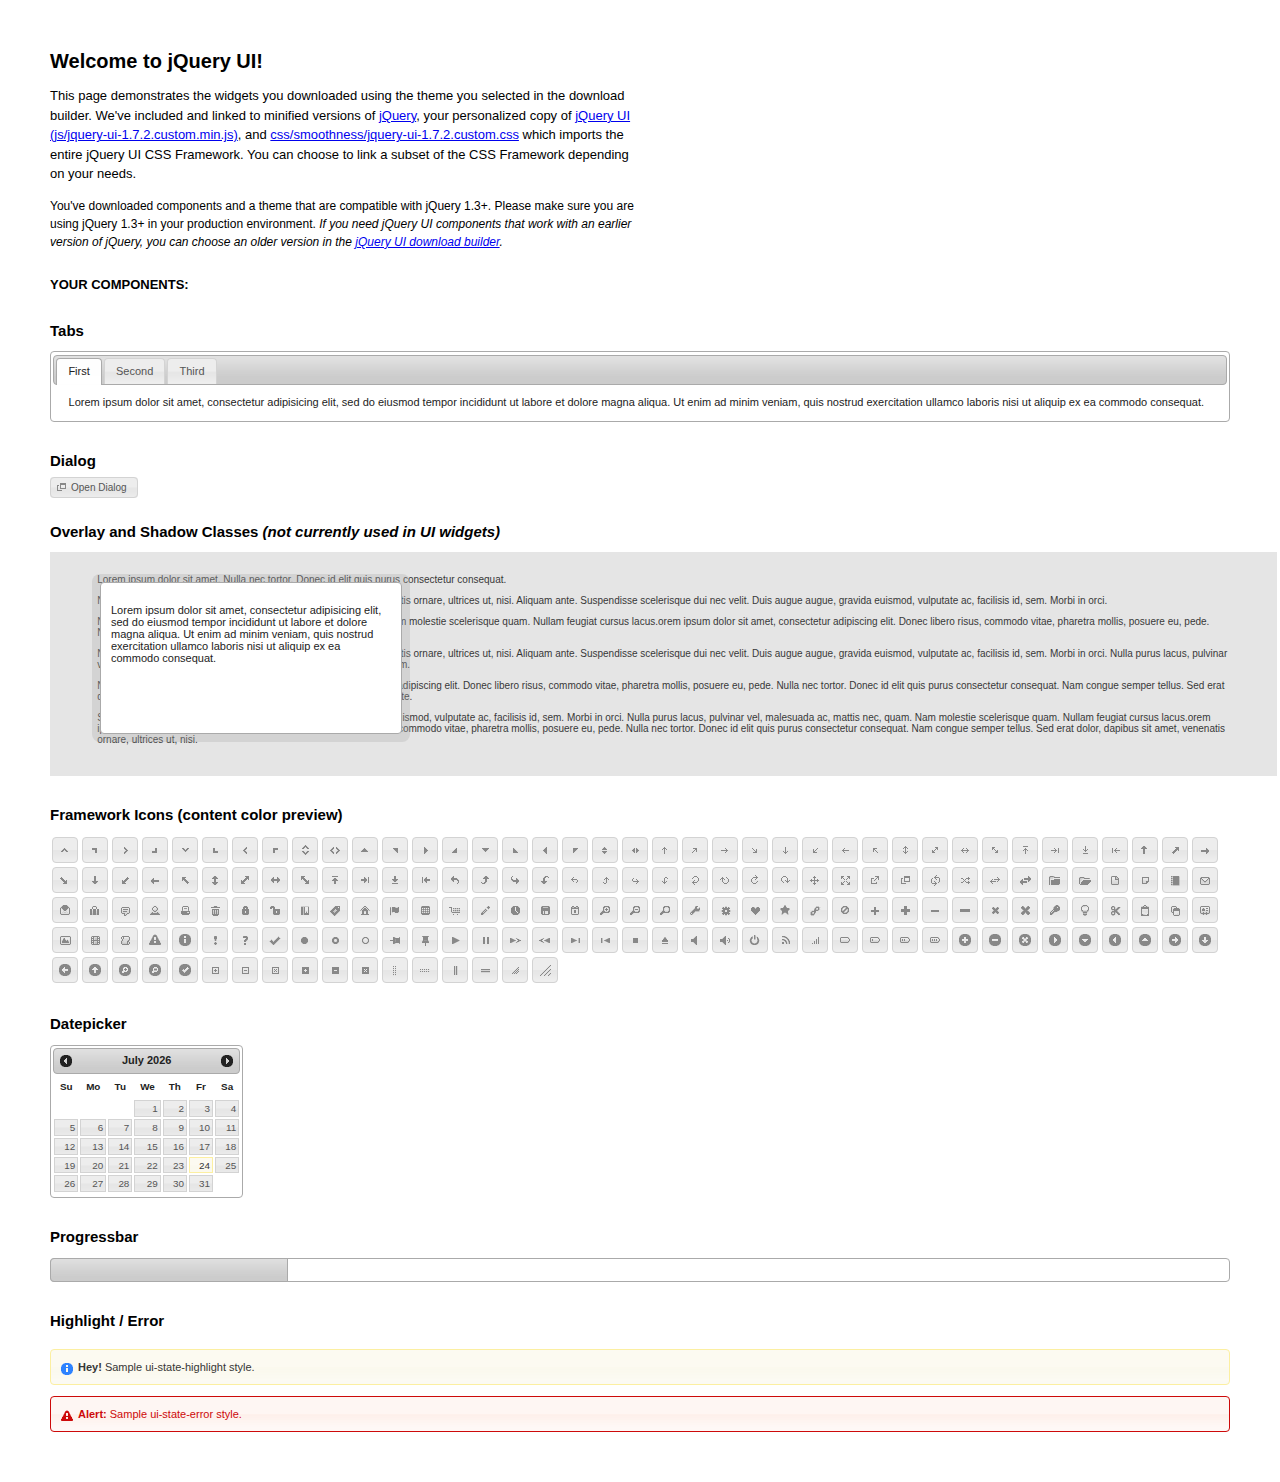
<file: public/javascripts/jquery.ui-1.7.2-smoothness_minimal_ag/index.html>
<!DOCTYPE html>
<html>
	<head>
		<meta http-equiv="Content-Type" content="text/html; charset=iso-8859-1" />
		<title>jQuery UI Example Page</title>
		<link type="text/css" href="css/smoothness/jquery-ui-1.7.2.custom.css" rel="stylesheet" />	
		<script type="text/javascript" src="js/jquery-1.3.2.min.js"></script>
		<script type="text/javascript" src="js/jquery-ui-1.7.2.custom.min.js"></script>
		<script type="text/javascript">
			$(function(){
	
				// Tabs
				$('#tabs').tabs();
	

				// Dialog			
				$('#dialog').dialog({
					autoOpen: false,
					width: 600,
					buttons: {
						"Ok": function() { 
							$(this).dialog("close"); 
						}, 
						"Cancel": function() { 
							$(this).dialog("close"); 
						} 
					}
				});
				
				// Dialog Link
				$('#dialog_link').click(function(){
					$('#dialog').dialog('open');
					return false;
				});

				// Datepicker
				$('#datepicker').datepicker({
					inline: true
				});
				
				// Progressbar
				$("#progressbar").progressbar({
					value: 20 
				});
				
				//hover states on the static widgets
				$('#dialog_link, ul#icons li').hover(
					function() { $(this).addClass('ui-state-hover'); }, 
					function() { $(this).removeClass('ui-state-hover'); }
				);
				
			});
		</script>
		<style type="text/css">
			/*demo page css*/
			body{ font: 62.5% "Trebuchet MS", sans-serif; margin: 50px;}
			.demoHeaders { margin-top: 2em; }
			#dialog_link {padding: .4em 1em .4em 20px;text-decoration: none;position: relative;}
			#dialog_link span.ui-icon {margin: 0 5px 0 0;position: absolute;left: .2em;top: 50%;margin-top: -8px;}
			ul#icons {margin: 0; padding: 0;}
			ul#icons li {margin: 2px; position: relative; padding: 4px 0; cursor: pointer; float: left;  list-style: none;}
			ul#icons span.ui-icon {float: left; margin: 0 4px;}
		</style>	
	</head>
	<body>
	<h1>Welcome to jQuery UI!</h1>
	<p style="font-size: 1.3em; line-height: 1.5; margin: 1em 0; width: 50%;">This page demonstrates the widgets you downloaded using the theme you selected in the download builder. We've included and linked to minified versions of <a href="js/jquery-1.3.2.min.js">jQuery</a>, your personalized copy of <a href="js/jquery-ui-1.7.2.custom.min.js">jQuery UI (js/jquery-ui-1.7.2.custom.min.js)</a>, and <a href="css/smoothness/jquery-ui-1.7.2.custom.css">css/smoothness/jquery-ui-1.7.2.custom.css</a> which imports the entire jQuery UI CSS Framework. You can choose to link a subset of the CSS Framework depending on your needs. </p>
	<p style="font-size: 1.2em; line-height: 1.5; margin: 1em 0; width: 50%;">You've downloaded components and a theme that are compatible with jQuery 1.3+. Please make sure you are using jQuery 1.3+ in your production environment. <em>If you need jQuery UI components that work with an earlier version of jQuery, you can choose an older version in the <a href="http://jqueryui.com/download">jQuery UI download builder</a>.</em></p>	

	<p style="font-weight: bold; margin: 2em 0 1em; font-size: 1.3em;">YOUR COMPONENTS:</p>
	
		<!-- Tabs -->
		<h2 class="demoHeaders">Tabs</h2>
		<div id="tabs">
			<ul>
				<li><a href="#tabs-1">First</a></li>
				<li><a href="#tabs-2">Second</a></li>
				<li><a href="#tabs-3">Third</a></li>
			</ul>
			<div id="tabs-1">Lorem ipsum dolor sit amet, consectetur adipisicing elit, sed do eiusmod tempor incididunt ut labore et dolore magna aliqua. Ut enim ad minim veniam, quis nostrud exercitation ullamco laboris nisi ut aliquip ex ea commodo consequat.</div>
			<div id="tabs-2">Phasellus mattis tincidunt nibh. Cras orci urna, blandit id, pretium vel, aliquet ornare, felis. Maecenas scelerisque sem non nisl. Fusce sed lorem in enim dictum bibendum.</div>
			<div id="tabs-3">Nam dui erat, auctor a, dignissim quis, sollicitudin eu, felis. Pellentesque nisi urna, interdum eget, sagittis et, consequat vestibulum, lacus. Mauris porttitor ullamcorper augue.</div>
		</div>
	
		<!-- Dialog NOTE: Dialog is not generated by UI in this demo so it can be visually styled in themeroller-->
		<h2 class="demoHeaders">Dialog</h2>
		<p><a href="#" id="dialog_link" class="ui-state-default ui-corner-all"><span class="ui-icon ui-icon-newwin"></span>Open Dialog</a></p>
		
		
		<h2 class="demoHeaders">Overlay and Shadow Classes <em>(not currently used in UI widgets)</em></h2>
		<div style="position: relative; width: 96%; height: 200px; padding:1% 4%; overflow:hidden;" class="fakewindowcontain">
			<p>Lorem ipsum dolor sit amet,  Nulla nec tortor. Donec id elit quis purus consectetur consequat. </p><p>Nam congue semper tellus. Sed erat dolor, dapibus sit amet, venenatis ornare, ultrices ut, nisi. Aliquam ante. Suspendisse scelerisque dui nec velit. Duis augue augue, gravida euismod, vulputate ac, facilisis id, sem. Morbi in orci. </p><p>Nulla purus lacus, pulvinar vel, malesuada ac, mattis nec, quam. Nam molestie scelerisque quam. Nullam feugiat cursus lacus.orem ipsum dolor sit amet, consectetur adipiscing elit. Donec libero risus, commodo vitae, pharetra mollis, posuere eu, pede. Nulla nec tortor. Donec id elit quis purus consectetur consequat. </p><p>Nam congue semper tellus. Sed erat dolor, dapibus sit amet, venenatis ornare, ultrices ut, nisi. Aliquam ante. Suspendisse scelerisque dui nec velit. Duis augue augue, gravida euismod, vulputate ac, facilisis id, sem. Morbi in orci. Nulla purus lacus, pulvinar vel, malesuada ac, mattis nec, quam. Nam molestie scelerisque quam. </p><p>Nullam feugiat cursus lacus.orem ipsum dolor sit amet, consectetur adipiscing elit. Donec libero risus, commodo vitae, pharetra mollis, posuere eu, pede. Nulla nec tortor. Donec id elit quis purus consectetur consequat. Nam congue semper tellus. Sed erat dolor, dapibus sit amet, venenatis ornare, ultrices ut, nisi. Aliquam ante. </p><p>Suspendisse scelerisque dui nec velit. Duis augue augue, gravida euismod, vulputate ac, facilisis id, sem. Morbi in orci. Nulla purus lacus, pulvinar vel, malesuada ac, mattis nec, quam. Nam molestie scelerisque quam. Nullam feugiat cursus lacus.orem ipsum dolor sit amet, consectetur adipiscing elit. Donec libero risus, commodo vitae, pharetra mollis, posuere eu, pede. Nulla nec tortor. Donec id elit quis purus consectetur consequat. Nam congue semper tellus. Sed erat dolor, dapibus sit amet, venenatis ornare, ultrices ut, nisi. </p>
			
			<!-- ui-dialog -->
			<div class="ui-overlay"><div class="ui-widget-overlay"></div><div class="ui-widget-shadow ui-corner-all" style="width: 302px; height: 152px; position: absolute; left: 50px; top: 30px;"></div></div>
			<div style="position: absolute; width: 280px; height: 130px;left: 50px; top: 30px; padding: 10px;" class="ui-widget ui-widget-content ui-corner-all">
				<div class="ui-dialog-content ui-widget-content" style="background: none; border: 0;">
					<p>Lorem ipsum dolor sit amet, consectetur adipisicing elit, sed do eiusmod tempor incididunt ut labore et dolore magna aliqua. Ut enim ad minim veniam, quis nostrud exercitation ullamco laboris nisi ut aliquip ex ea commodo consequat.</p>
				</div>
			</div>
		
		</div>

		
		<!-- ui-dialog -->
		<div id="dialog" title="Dialog Title">
			<p>Lorem ipsum dolor sit amet, consectetur adipisicing elit, sed do eiusmod tempor incididunt ut labore et dolore magna aliqua. Ut enim ad minim veniam, quis nostrud exercitation ullamco laboris nisi ut aliquip ex ea commodo consequat.</p>
		</div>
			
				
				
		<h2 class="demoHeaders">Framework Icons (content color preview)</h2>
		<ul id="icons" class="ui-widget ui-helper-clearfix">
		
		<li class="ui-state-default ui-corner-all" title=".ui-icon-carat-1-n"><span class="ui-icon ui-icon-carat-1-n"></span></li>
		<li class="ui-state-default ui-corner-all" title=".ui-icon-carat-1-ne"><span class="ui-icon ui-icon-carat-1-ne"></span></li>
		<li class="ui-state-default ui-corner-all" title=".ui-icon-carat-1-e"><span class="ui-icon ui-icon-carat-1-e"></span></li>
		
		<li class="ui-state-default ui-corner-all" title=".ui-icon-carat-1-se"><span class="ui-icon ui-icon-carat-1-se"></span></li>
		<li class="ui-state-default ui-corner-all" title=".ui-icon-carat-1-s"><span class="ui-icon ui-icon-carat-1-s"></span></li>
		<li class="ui-state-default ui-corner-all" title=".ui-icon-carat-1-sw"><span class="ui-icon ui-icon-carat-1-sw"></span></li>
		<li class="ui-state-default ui-corner-all" title=".ui-icon-carat-1-w"><span class="ui-icon ui-icon-carat-1-w"></span></li>
		<li class="ui-state-default ui-corner-all" title=".ui-icon-carat-1-nw"><span class="ui-icon ui-icon-carat-1-nw"></span></li>
		<li class="ui-state-default ui-corner-all" title=".ui-icon-carat-2-n-s"><span class="ui-icon ui-icon-carat-2-n-s"></span></li>
		<li class="ui-state-default ui-corner-all" title=".ui-icon-carat-2-e-w"><span class="ui-icon ui-icon-carat-2-e-w"></span></li>
		<li class="ui-state-default ui-corner-all" title=".ui-icon-triangle-1-n"><span class="ui-icon ui-icon-triangle-1-n"></span></li>
		<li class="ui-state-default ui-corner-all" title=".ui-icon-triangle-1-ne"><span class="ui-icon ui-icon-triangle-1-ne"></span></li>
		
		<li class="ui-state-default ui-corner-all" title=".ui-icon-triangle-1-e"><span class="ui-icon ui-icon-triangle-1-e"></span></li>
		<li class="ui-state-default ui-corner-all" title=".ui-icon-triangle-1-se"><span class="ui-icon ui-icon-triangle-1-se"></span></li>
		<li class="ui-state-default ui-corner-all" title=".ui-icon-triangle-1-s"><span class="ui-icon ui-icon-triangle-1-s"></span></li>
		<li class="ui-state-default ui-corner-all" title=".ui-icon-triangle-1-sw"><span class="ui-icon ui-icon-triangle-1-sw"></span></li>
		<li class="ui-state-default ui-corner-all" title=".ui-icon-triangle-1-w"><span class="ui-icon ui-icon-triangle-1-w"></span></li>
		<li class="ui-state-default ui-corner-all" title=".ui-icon-triangle-1-nw"><span class="ui-icon ui-icon-triangle-1-nw"></span></li>
		<li class="ui-state-default ui-corner-all" title=".ui-icon-triangle-2-n-s"><span class="ui-icon ui-icon-triangle-2-n-s"></span></li>
		<li class="ui-state-default ui-corner-all" title=".ui-icon-triangle-2-e-w"><span class="ui-icon ui-icon-triangle-2-e-w"></span></li>
		<li class="ui-state-default ui-corner-all" title=".ui-icon-arrow-1-n"><span class="ui-icon ui-icon-arrow-1-n"></span></li>
		
		<li class="ui-state-default ui-corner-all" title=".ui-icon-arrow-1-ne"><span class="ui-icon ui-icon-arrow-1-ne"></span></li>
		<li class="ui-state-default ui-corner-all" title=".ui-icon-arrow-1-e"><span class="ui-icon ui-icon-arrow-1-e"></span></li>
		<li class="ui-state-default ui-corner-all" title=".ui-icon-arrow-1-se"><span class="ui-icon ui-icon-arrow-1-se"></span></li>
		<li class="ui-state-default ui-corner-all" title=".ui-icon-arrow-1-s"><span class="ui-icon ui-icon-arrow-1-s"></span></li>
		<li class="ui-state-default ui-corner-all" title=".ui-icon-arrow-1-sw"><span class="ui-icon ui-icon-arrow-1-sw"></span></li>
		<li class="ui-state-default ui-corner-all" title=".ui-icon-arrow-1-w"><span class="ui-icon ui-icon-arrow-1-w"></span></li>
		<li class="ui-state-default ui-corner-all" title=".ui-icon-arrow-1-nw"><span class="ui-icon ui-icon-arrow-1-nw"></span></li>
		<li class="ui-state-default ui-corner-all" title=".ui-icon-arrow-2-n-s"><span class="ui-icon ui-icon-arrow-2-n-s"></span></li>
		<li class="ui-state-default ui-corner-all" title=".ui-icon-arrow-2-ne-sw"><span class="ui-icon ui-icon-arrow-2-ne-sw"></span></li>
		
		<li class="ui-state-default ui-corner-all" title=".ui-icon-arrow-2-e-w"><span class="ui-icon ui-icon-arrow-2-e-w"></span></li>
		<li class="ui-state-default ui-corner-all" title=".ui-icon-arrow-2-se-nw"><span class="ui-icon ui-icon-arrow-2-se-nw"></span></li>
		<li class="ui-state-default ui-corner-all" title=".ui-icon-arrowstop-1-n"><span class="ui-icon ui-icon-arrowstop-1-n"></span></li>
		<li class="ui-state-default ui-corner-all" title=".ui-icon-arrowstop-1-e"><span class="ui-icon ui-icon-arrowstop-1-e"></span></li>
		<li class="ui-state-default ui-corner-all" title=".ui-icon-arrowstop-1-s"><span class="ui-icon ui-icon-arrowstop-1-s"></span></li>
		<li class="ui-state-default ui-corner-all" title=".ui-icon-arrowstop-1-w"><span class="ui-icon ui-icon-arrowstop-1-w"></span></li>
		<li class="ui-state-default ui-corner-all" title=".ui-icon-arrowthick-1-n"><span class="ui-icon ui-icon-arrowthick-1-n"></span></li>
		<li class="ui-state-default ui-corner-all" title=".ui-icon-arrowthick-1-ne"><span class="ui-icon ui-icon-arrowthick-1-ne"></span></li>
		<li class="ui-state-default ui-corner-all" title=".ui-icon-arrowthick-1-e"><span class="ui-icon ui-icon-arrowthick-1-e"></span></li>
		
		<li class="ui-state-default ui-corner-all" title=".ui-icon-arrowthick-1-se"><span class="ui-icon ui-icon-arrowthick-1-se"></span></li>
		<li class="ui-state-default ui-corner-all" title=".ui-icon-arrowthick-1-s"><span class="ui-icon ui-icon-arrowthick-1-s"></span></li>
		<li class="ui-state-default ui-corner-all" title=".ui-icon-arrowthick-1-sw"><span class="ui-icon ui-icon-arrowthick-1-sw"></span></li>
		<li class="ui-state-default ui-corner-all" title=".ui-icon-arrowthick-1-w"><span class="ui-icon ui-icon-arrowthick-1-w"></span></li>
		<li class="ui-state-default ui-corner-all" title=".ui-icon-arrowthick-1-nw"><span class="ui-icon ui-icon-arrowthick-1-nw"></span></li>
		<li class="ui-state-default ui-corner-all" title=".ui-icon-arrowthick-2-n-s"><span class="ui-icon ui-icon-arrowthick-2-n-s"></span></li>
		<li class="ui-state-default ui-corner-all" title=".ui-icon-arrowthick-2-ne-sw"><span class="ui-icon ui-icon-arrowthick-2-ne-sw"></span></li>
		<li class="ui-state-default ui-corner-all" title=".ui-icon-arrowthick-2-e-w"><span class="ui-icon ui-icon-arrowthick-2-e-w"></span></li>
		<li class="ui-state-default ui-corner-all" title=".ui-icon-arrowthick-2-se-nw"><span class="ui-icon ui-icon-arrowthick-2-se-nw"></span></li>
		
		<li class="ui-state-default ui-corner-all" title=".ui-icon-arrowthickstop-1-n"><span class="ui-icon ui-icon-arrowthickstop-1-n"></span></li>
		<li class="ui-state-default ui-corner-all" title=".ui-icon-arrowthickstop-1-e"><span class="ui-icon ui-icon-arrowthickstop-1-e"></span></li>
		<li class="ui-state-default ui-corner-all" title=".ui-icon-arrowthickstop-1-s"><span class="ui-icon ui-icon-arrowthickstop-1-s"></span></li>
		<li class="ui-state-default ui-corner-all" title=".ui-icon-arrowthickstop-1-w"><span class="ui-icon ui-icon-arrowthickstop-1-w"></span></li>
		<li class="ui-state-default ui-corner-all" title=".ui-icon-arrowreturnthick-1-w"><span class="ui-icon ui-icon-arrowreturnthick-1-w"></span></li>
		<li class="ui-state-default ui-corner-all" title=".ui-icon-arrowreturnthick-1-n"><span class="ui-icon ui-icon-arrowreturnthick-1-n"></span></li>
		<li class="ui-state-default ui-corner-all" title=".ui-icon-arrowreturnthick-1-e"><span class="ui-icon ui-icon-arrowreturnthick-1-e"></span></li>
		<li class="ui-state-default ui-corner-all" title=".ui-icon-arrowreturnthick-1-s"><span class="ui-icon ui-icon-arrowreturnthick-1-s"></span></li>
		<li class="ui-state-default ui-corner-all" title=".ui-icon-arrowreturn-1-w"><span class="ui-icon ui-icon-arrowreturn-1-w"></span></li>
		
		<li class="ui-state-default ui-corner-all" title=".ui-icon-arrowreturn-1-n"><span class="ui-icon ui-icon-arrowreturn-1-n"></span></li>
		<li class="ui-state-default ui-corner-all" title=".ui-icon-arrowreturn-1-e"><span class="ui-icon ui-icon-arrowreturn-1-e"></span></li>
		<li class="ui-state-default ui-corner-all" title=".ui-icon-arrowreturn-1-s"><span class="ui-icon ui-icon-arrowreturn-1-s"></span></li>
		<li class="ui-state-default ui-corner-all" title=".ui-icon-arrowrefresh-1-w"><span class="ui-icon ui-icon-arrowrefresh-1-w"></span></li>
		<li class="ui-state-default ui-corner-all" title=".ui-icon-arrowrefresh-1-n"><span class="ui-icon ui-icon-arrowrefresh-1-n"></span></li>
		<li class="ui-state-default ui-corner-all" title=".ui-icon-arrowrefresh-1-e"><span class="ui-icon ui-icon-arrowrefresh-1-e"></span></li>
		<li class="ui-state-default ui-corner-all" title=".ui-icon-arrowrefresh-1-s"><span class="ui-icon ui-icon-arrowrefresh-1-s"></span></li>
		<li class="ui-state-default ui-corner-all" title=".ui-icon-arrow-4"><span class="ui-icon ui-icon-arrow-4"></span></li>
		<li class="ui-state-default ui-corner-all" title=".ui-icon-arrow-4-diag"><span class="ui-icon ui-icon-arrow-4-diag"></span></li>
		
		<li class="ui-state-default ui-corner-all" title=".ui-icon-extlink"><span class="ui-icon ui-icon-extlink"></span></li>
		<li class="ui-state-default ui-corner-all" title=".ui-icon-newwin"><span class="ui-icon ui-icon-newwin"></span></li>
		<li class="ui-state-default ui-corner-all" title=".ui-icon-refresh"><span class="ui-icon ui-icon-refresh"></span></li>
		<li class="ui-state-default ui-corner-all" title=".ui-icon-shuffle"><span class="ui-icon ui-icon-shuffle"></span></li>
		<li class="ui-state-default ui-corner-all" title=".ui-icon-transfer-e-w"><span class="ui-icon ui-icon-transfer-e-w"></span></li>
		<li class="ui-state-default ui-corner-all" title=".ui-icon-transferthick-e-w"><span class="ui-icon ui-icon-transferthick-e-w"></span></li>
		<li class="ui-state-default ui-corner-all" title=".ui-icon-folder-collapsed"><span class="ui-icon ui-icon-folder-collapsed"></span></li>
		<li class="ui-state-default ui-corner-all" title=".ui-icon-folder-open"><span class="ui-icon ui-icon-folder-open"></span></li>
		<li class="ui-state-default ui-corner-all" title=".ui-icon-document"><span class="ui-icon ui-icon-document"></span></li>
		
		<li class="ui-state-default ui-corner-all" title=".ui-icon-document-b"><span class="ui-icon ui-icon-document-b"></span></li>
		<li class="ui-state-default ui-corner-all" title=".ui-icon-note"><span class="ui-icon ui-icon-note"></span></li>
		<li class="ui-state-default ui-corner-all" title=".ui-icon-mail-closed"><span class="ui-icon ui-icon-mail-closed"></span></li>
		<li class="ui-state-default ui-corner-all" title=".ui-icon-mail-open"><span class="ui-icon ui-icon-mail-open"></span></li>
		<li class="ui-state-default ui-corner-all" title=".ui-icon-suitcase"><span class="ui-icon ui-icon-suitcase"></span></li>
		<li class="ui-state-default ui-corner-all" title=".ui-icon-comment"><span class="ui-icon ui-icon-comment"></span></li>
		<li class="ui-state-default ui-corner-all" title=".ui-icon-person"><span class="ui-icon ui-icon-person"></span></li>
		<li class="ui-state-default ui-corner-all" title=".ui-icon-print"><span class="ui-icon ui-icon-print"></span></li>
		<li class="ui-state-default ui-corner-all" title=".ui-icon-trash"><span class="ui-icon ui-icon-trash"></span></li>
		
		<li class="ui-state-default ui-corner-all" title=".ui-icon-locked"><span class="ui-icon ui-icon-locked"></span></li>
		<li class="ui-state-default ui-corner-all" title=".ui-icon-unlocked"><span class="ui-icon ui-icon-unlocked"></span></li>
		<li class="ui-state-default ui-corner-all" title=".ui-icon-bookmark"><span class="ui-icon ui-icon-bookmark"></span></li>
		<li class="ui-state-default ui-corner-all" title=".ui-icon-tag"><span class="ui-icon ui-icon-tag"></span></li>
		<li class="ui-state-default ui-corner-all" title=".ui-icon-home"><span class="ui-icon ui-icon-home"></span></li>
		<li class="ui-state-default ui-corner-all" title=".ui-icon-flag"><span class="ui-icon ui-icon-flag"></span></li>
		<li class="ui-state-default ui-corner-all" title=".ui-icon-calculator"><span class="ui-icon ui-icon-calculator"></span></li>
		<li class="ui-state-default ui-corner-all" title=".ui-icon-cart"><span class="ui-icon ui-icon-cart"></span></li>
		<li class="ui-state-default ui-corner-all" title=".ui-icon-pencil"><span class="ui-icon ui-icon-pencil"></span></li>
		
		<li class="ui-state-default ui-corner-all" title=".ui-icon-clock"><span class="ui-icon ui-icon-clock"></span></li>
		<li class="ui-state-default ui-corner-all" title=".ui-icon-disk"><span class="ui-icon ui-icon-disk"></span></li>
		<li class="ui-state-default ui-corner-all" title=".ui-icon-calendar"><span class="ui-icon ui-icon-calendar"></span></li>
		<li class="ui-state-default ui-corner-all" title=".ui-icon-zoomin"><span class="ui-icon ui-icon-zoomin"></span></li>
		<li class="ui-state-default ui-corner-all" title=".ui-icon-zoomout"><span class="ui-icon ui-icon-zoomout"></span></li>
		<li class="ui-state-default ui-corner-all" title=".ui-icon-search"><span class="ui-icon ui-icon-search"></span></li>
		<li class="ui-state-default ui-corner-all" title=".ui-icon-wrench"><span class="ui-icon ui-icon-wrench"></span></li>
		<li class="ui-state-default ui-corner-all" title=".ui-icon-gear"><span class="ui-icon ui-icon-gear"></span></li>
		<li class="ui-state-default ui-corner-all" title=".ui-icon-heart"><span class="ui-icon ui-icon-heart"></span></li>
		
		<li class="ui-state-default ui-corner-all" title=".ui-icon-star"><span class="ui-icon ui-icon-star"></span></li>
		<li class="ui-state-default ui-corner-all" title=".ui-icon-link"><span class="ui-icon ui-icon-link"></span></li>
		<li class="ui-state-default ui-corner-all" title=".ui-icon-cancel"><span class="ui-icon ui-icon-cancel"></span></li>
		<li class="ui-state-default ui-corner-all" title=".ui-icon-plus"><span class="ui-icon ui-icon-plus"></span></li>
		<li class="ui-state-default ui-corner-all" title=".ui-icon-plusthick"><span class="ui-icon ui-icon-plusthick"></span></li>
		<li class="ui-state-default ui-corner-all" title=".ui-icon-minus"><span class="ui-icon ui-icon-minus"></span></li>
		<li class="ui-state-default ui-corner-all" title=".ui-icon-minusthick"><span class="ui-icon ui-icon-minusthick"></span></li>
		<li class="ui-state-default ui-corner-all" title=".ui-icon-close"><span class="ui-icon ui-icon-close"></span></li>
		<li class="ui-state-default ui-corner-all" title=".ui-icon-closethick"><span class="ui-icon ui-icon-closethick"></span></li>
		
		<li class="ui-state-default ui-corner-all" title=".ui-icon-key"><span class="ui-icon ui-icon-key"></span></li>
		<li class="ui-state-default ui-corner-all" title=".ui-icon-lightbulb"><span class="ui-icon ui-icon-lightbulb"></span></li>
		<li class="ui-state-default ui-corner-all" title=".ui-icon-scissors"><span class="ui-icon ui-icon-scissors"></span></li>
		<li class="ui-state-default ui-corner-all" title=".ui-icon-clipboard"><span class="ui-icon ui-icon-clipboard"></span></li>
		<li class="ui-state-default ui-corner-all" title=".ui-icon-copy"><span class="ui-icon ui-icon-copy"></span></li>
		<li class="ui-state-default ui-corner-all" title=".ui-icon-contact"><span class="ui-icon ui-icon-contact"></span></li>
		<li class="ui-state-default ui-corner-all" title=".ui-icon-image"><span class="ui-icon ui-icon-image"></span></li>
		<li class="ui-state-default ui-corner-all" title=".ui-icon-video"><span class="ui-icon ui-icon-video"></span></li>
		<li class="ui-state-default ui-corner-all" title=".ui-icon-script"><span class="ui-icon ui-icon-script"></span></li>
		<li class="ui-state-default ui-corner-all" title=".ui-icon-alert"><span class="ui-icon ui-icon-alert"></span></li>
		
		<li class="ui-state-default ui-corner-all" title=".ui-icon-info"><span class="ui-icon ui-icon-info"></span></li>
		<li class="ui-state-default ui-corner-all" title=".ui-icon-notice"><span class="ui-icon ui-icon-notice"></span></li>
		<li class="ui-state-default ui-corner-all" title=".ui-icon-help"><span class="ui-icon ui-icon-help"></span></li>
		<li class="ui-state-default ui-corner-all" title=".ui-icon-check"><span class="ui-icon ui-icon-check"></span></li>
		<li class="ui-state-default ui-corner-all" title=".ui-icon-bullet"><span class="ui-icon ui-icon-bullet"></span></li>
		<li class="ui-state-default ui-corner-all" title=".ui-icon-radio-off"><span class="ui-icon ui-icon-radio-off"></span></li>
		<li class="ui-state-default ui-corner-all" title=".ui-icon-radio-on"><span class="ui-icon ui-icon-radio-on"></span></li>
		<li class="ui-state-default ui-corner-all" title=".ui-icon-pin-w"><span class="ui-icon ui-icon-pin-w"></span></li>
		<li class="ui-state-default ui-corner-all" title=".ui-icon-pin-s"><span class="ui-icon ui-icon-pin-s"></span></li>
		<li class="ui-state-default ui-corner-all" title=".ui-icon-play"><span class="ui-icon ui-icon-play"></span></li>
		<li class="ui-state-default ui-corner-all" title=".ui-icon-pause"><span class="ui-icon ui-icon-pause"></span></li>
		
		<li class="ui-state-default ui-corner-all" title=".ui-icon-seek-next"><span class="ui-icon ui-icon-seek-next"></span></li>
		<li class="ui-state-default ui-corner-all" title=".ui-icon-seek-prev"><span class="ui-icon ui-icon-seek-prev"></span></li>
		<li class="ui-state-default ui-corner-all" title=".ui-icon-seek-end"><span class="ui-icon ui-icon-seek-end"></span></li>
		<li class="ui-state-default ui-corner-all" title=".ui-icon-seek-first"><span class="ui-icon ui-icon-seek-first"></span></li>
		<li class="ui-state-default ui-corner-all" title=".ui-icon-stop"><span class="ui-icon ui-icon-stop"></span></li>
		<li class="ui-state-default ui-corner-all" title=".ui-icon-eject"><span class="ui-icon ui-icon-eject"></span></li>
		<li class="ui-state-default ui-corner-all" title=".ui-icon-volume-off"><span class="ui-icon ui-icon-volume-off"></span></li>
		<li class="ui-state-default ui-corner-all" title=".ui-icon-volume-on"><span class="ui-icon ui-icon-volume-on"></span></li>
		<li class="ui-state-default ui-corner-all" title=".ui-icon-power"><span class="ui-icon ui-icon-power"></span></li>
		
		<li class="ui-state-default ui-corner-all" title=".ui-icon-signal-diag"><span class="ui-icon ui-icon-signal-diag"></span></li>
		<li class="ui-state-default ui-corner-all" title=".ui-icon-signal"><span class="ui-icon ui-icon-signal"></span></li>
		<li class="ui-state-default ui-corner-all" title=".ui-icon-battery-0"><span class="ui-icon ui-icon-battery-0"></span></li>
		<li class="ui-state-default ui-corner-all" title=".ui-icon-battery-1"><span class="ui-icon ui-icon-battery-1"></span></li>
		<li class="ui-state-default ui-corner-all" title=".ui-icon-battery-2"><span class="ui-icon ui-icon-battery-2"></span></li>
		<li class="ui-state-default ui-corner-all" title=".ui-icon-battery-3"><span class="ui-icon ui-icon-battery-3"></span></li>
		<li class="ui-state-default ui-corner-all" title=".ui-icon-circle-plus"><span class="ui-icon ui-icon-circle-plus"></span></li>
		<li class="ui-state-default ui-corner-all" title=".ui-icon-circle-minus"><span class="ui-icon ui-icon-circle-minus"></span></li>
		<li class="ui-state-default ui-corner-all" title=".ui-icon-circle-close"><span class="ui-icon ui-icon-circle-close"></span></li>
		
		<li class="ui-state-default ui-corner-all" title=".ui-icon-circle-triangle-e"><span class="ui-icon ui-icon-circle-triangle-e"></span></li>
		<li class="ui-state-default ui-corner-all" title=".ui-icon-circle-triangle-s"><span class="ui-icon ui-icon-circle-triangle-s"></span></li>
		<li class="ui-state-default ui-corner-all" title=".ui-icon-circle-triangle-w"><span class="ui-icon ui-icon-circle-triangle-w"></span></li>
		<li class="ui-state-default ui-corner-all" title=".ui-icon-circle-triangle-n"><span class="ui-icon ui-icon-circle-triangle-n"></span></li>
		<li class="ui-state-default ui-corner-all" title=".ui-icon-circle-arrow-e"><span class="ui-icon ui-icon-circle-arrow-e"></span></li>
		<li class="ui-state-default ui-corner-all" title=".ui-icon-circle-arrow-s"><span class="ui-icon ui-icon-circle-arrow-s"></span></li>
		<li class="ui-state-default ui-corner-all" title=".ui-icon-circle-arrow-w"><span class="ui-icon ui-icon-circle-arrow-w"></span></li>
		<li class="ui-state-default ui-corner-all" title=".ui-icon-circle-arrow-n"><span class="ui-icon ui-icon-circle-arrow-n"></span></li>
		<li class="ui-state-default ui-corner-all" title=".ui-icon-circle-zoomin"><span class="ui-icon ui-icon-circle-zoomin"></span></li>
		
		<li class="ui-state-default ui-corner-all" title=".ui-icon-circle-zoomout"><span class="ui-icon ui-icon-circle-zoomout"></span></li>
		<li class="ui-state-default ui-corner-all" title=".ui-icon-circle-check"><span class="ui-icon ui-icon-circle-check"></span></li>
		<li class="ui-state-default ui-corner-all" title=".ui-icon-circlesmall-plus"><span class="ui-icon ui-icon-circlesmall-plus"></span></li>
		<li class="ui-state-default ui-corner-all" title=".ui-icon-circlesmall-minus"><span class="ui-icon ui-icon-circlesmall-minus"></span></li>
		<li class="ui-state-default ui-corner-all" title=".ui-icon-circlesmall-close"><span class="ui-icon ui-icon-circlesmall-close"></span></li>
		<li class="ui-state-default ui-corner-all" title=".ui-icon-squaresmall-plus"><span class="ui-icon ui-icon-squaresmall-plus"></span></li>
		<li class="ui-state-default ui-corner-all" title=".ui-icon-squaresmall-minus"><span class="ui-icon ui-icon-squaresmall-minus"></span></li>
		<li class="ui-state-default ui-corner-all" title=".ui-icon-squaresmall-close"><span class="ui-icon ui-icon-squaresmall-close"></span></li>
		<li class="ui-state-default ui-corner-all" title=".ui-icon-grip-dotted-vertical"><span class="ui-icon ui-icon-grip-dotted-vertical"></span></li>
		
		<li class="ui-state-default ui-corner-all" title=".ui-icon-grip-dotted-horizontal"><span class="ui-icon ui-icon-grip-dotted-horizontal"></span></li>
		<li class="ui-state-default ui-corner-all" title=".ui-icon-grip-solid-vertical"><span class="ui-icon ui-icon-grip-solid-vertical"></span></li>
		<li class="ui-state-default ui-corner-all" title=".ui-icon-grip-solid-horizontal"><span class="ui-icon ui-icon-grip-solid-horizontal"></span></li>
		<li class="ui-state-default ui-corner-all" title=".ui-icon-gripsmall-diagonal-se"><span class="ui-icon ui-icon-gripsmall-diagonal-se"></span></li>
		<li class="ui-state-default ui-corner-all" title=".ui-icon-grip-diagonal-se"><span class="ui-icon ui-icon-grip-diagonal-se"></span></li>
		</ul>

	
		<!-- Datepicker -->
		<h2 class="demoHeaders">Datepicker</h2>
		<div id="datepicker"></div>
	
		<!-- Progressbar -->
		<h2 class="demoHeaders">Progressbar</h2>	
		<div id="progressbar"></div>
			
		<!-- Highlight / Error -->
		<h2 class="demoHeaders">Highlight / Error</h2>
		<div class="ui-widget">
			<div class="ui-state-highlight ui-corner-all" style="margin-top: 20px; padding: 0 .7em;"> 
				<p><span class="ui-icon ui-icon-info" style="float: left; margin-right: .3em;"></span>
				<strong>Hey!</strong> Sample ui-state-highlight style.</p>
			</div>
		</div>
		<br/>
		<div class="ui-widget">
			<div class="ui-state-error ui-corner-all" style="padding: 0 .7em;"> 
				<p><span class="ui-icon ui-icon-alert" style="float: left; margin-right: .3em;"></span> 
				<strong>Alert:</strong> Sample ui-state-error style.</p>
			</div>
		</div>

	</body>
</html>
</file>
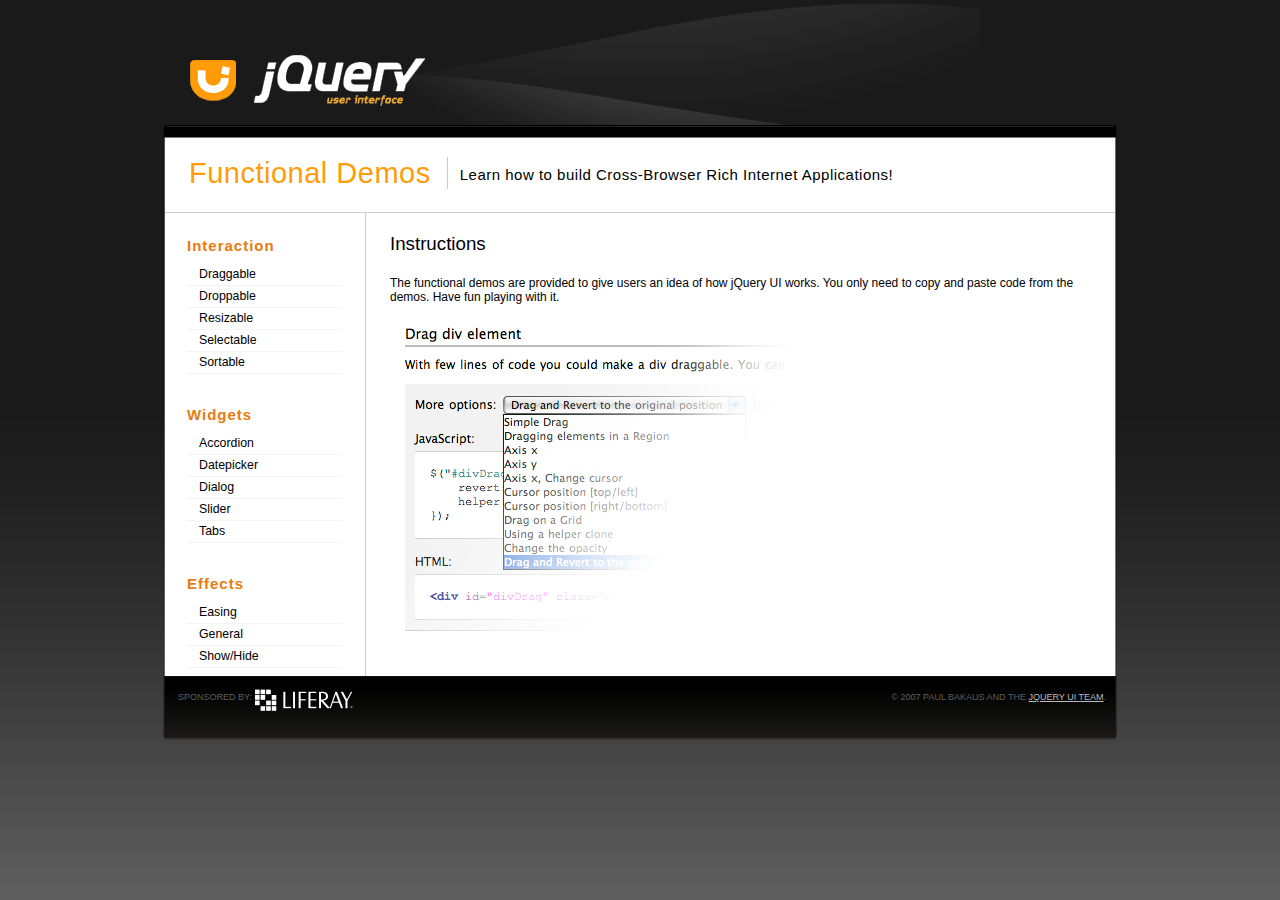
<file: public/javascripts/jquery.ui-1.5.3/demos/functional/index.html>
<!DOCTYPE html PUBLIC "-//W3C//DTD XHTML 1.0 Transitional//EN" "http://www.w3.org/TR/xhtml1/DTD/xhtml1-transitional.dtd">
<html xmlns="http://www.w3.org/1999/xhtml" xml:lang="en" lang="en">
<head>
	<title>jQuery UI - Functional demos</title>
	<meta http-equiv="Content-type" content="text/html; charset=utf-8" />
	
	<meta name="keywords" content="jquery,user interface,ui,widgets,interaction,javascript" />
	<meta name="description" content="jQuery UI is jQuery's user interface library that comes with many widgets, interaction modules and themes." />
	<meta name="author" content="Paul Bakaus" />
	
	<link rel="shortcut icon" href="images/favicon.ico" />
	<link rel="icon" href="images/favicon.ico" type="image/x-icon" />

	
			<link rel="stylesheet" href="css/base.css" type="text/css" media="screen">
			<link rel="stylesheet" href="css/functional_demos.css" type="text/css" media="screen">
			<link rel="stylesheet" href="css/chilli-recipes.css" type="text/css" media="screen">
			
			<script type="text/javascript" src="../../jquery-1.2.6.js"></script>
		
			<script type="text/javascript" src="../../ui/ui.core.js"></script>
			<script type="text/javascript" src="../../ui/ui.accordion.js"></script>
			<script type="text/javascript" src="../../ui/ui.datepicker.js"></script>
			<script type="text/javascript" src="../../ui/i18n/ui.datepicker-ar.js"></script>
			<script type="text/javascript" src="../../ui/i18n/ui.datepicker-bg.js"></script>
			<script type="text/javascript" src="../../ui/i18n/ui.datepicker-ca.js"></script>
			<script type="text/javascript" src="../../ui/i18n/ui.datepicker-cs.js"></script>
			<script type="text/javascript" src="../../ui/i18n/ui.datepicker-da.js"></script>
			<script type="text/javascript" src="../../ui/i18n/ui.datepicker-de.js"></script>
			<script type="text/javascript" src="../../ui/i18n/ui.datepicker-es.js"></script>
			<script type="text/javascript" src="../../ui/i18n/ui.datepicker-fi.js"></script>
			<script type="text/javascript" src="../../ui/i18n/ui.datepicker-fr.js"></script>
			<script type="text/javascript" src="../../ui/i18n/ui.datepicker-he.js"></script>
			<script type="text/javascript" src="../../ui/i18n/ui.datepicker-hu.js"></script>
			<script type="text/javascript" src="../../ui/i18n/ui.datepicker-hy.js"></script>
			<script type="text/javascript" src="../../ui/i18n/ui.datepicker-id.js"></script>
			<script type="text/javascript" src="../../ui/i18n/ui.datepicker-is.js"></script>
			<script type="text/javascript" src="../../ui/i18n/ui.datepicker-it.js"></script>
			<script type="text/javascript" src="../../ui/i18n/ui.datepicker-ja.js"></script>
			<script type="text/javascript" src="../../ui/i18n/ui.datepicker-ko.js"></script>
			<script type="text/javascript" src="../../ui/i18n/ui.datepicker-lt.js"></script>
			<script type="text/javascript" src="../../ui/i18n/ui.datepicker-lv.js"></script>
			<script type="text/javascript" src="../../ui/i18n/ui.datepicker-nl.js"></script>
			<script type="text/javascript" src="../../ui/i18n/ui.datepicker-no.js"></script>
			<script type="text/javascript" src="../../ui/i18n/ui.datepicker-pl.js"></script>
			<script type="text/javascript" src="../../ui/i18n/ui.datepicker-pt-BR.js"></script>
			<script type="text/javascript" src="../../ui/i18n/ui.datepicker-ro.js"></script>
			<script type="text/javascript" src="../../ui/i18n/ui.datepicker-ru.js"></script>
			<script type="text/javascript" src="../../ui/i18n/ui.datepicker-sk.js"></script>
			<script type="text/javascript" src="../../ui/i18n/ui.datepicker-sv.js"></script>
			<script type="text/javascript" src="../../ui/i18n/ui.datepicker-th.js"></script>
			<script type="text/javascript" src="../../ui/i18n/ui.datepicker-tr.js"></script>
			<script type="text/javascript" src="../../ui/i18n/ui.datepicker-uk.js"></script>
			<script type="text/javascript" src="../../ui/i18n/ui.datepicker-zh-CN.js"></script>
			<script type="text/javascript" src="../../ui/i18n/ui.datepicker-zh-TW.js"></script>
			<script type="text/javascript" src="../../ui/ui.dialog.js"></script>
			<script type="text/javascript" src="../../ui/ui.draggable.js"></script>
			<script type="text/javascript" src="../../ui/ui.droppable.js"></script>
			<script type="text/javascript" src="../../ui/ui.resizable.js"></script>
			<script type="text/javascript" src="../../ui/ui.selectable.js"></script>
			<script type="text/javascript" src="../../ui/ui.slider.js"></script>
			<script type="text/javascript" src="../../ui/ui.sortable.js"></script>
			<script type="text/javascript" src="../../ui/ui.tabs.js"></script>
			<script type="text/javascript" src="../../ui/effects.core.js"></script>
			<script type="text/javascript" src="../../ui/effects.blind.js"></script>
			<script type="text/javascript" src="../../ui/effects.bounce.js"></script>
			<script type="text/javascript" src="../../ui/effects.clip.js"></script>
			<script type="text/javascript" src="../../ui/effects.drop.js"></script>
			<script type="text/javascript" src="../../ui/effects.explode.js"></script>
			<script type="text/javascript" src="../../ui/effects.fold.js"></script>
			<script type="text/javascript" src="../../ui/effects.highlight.js"></script>
			<script type="text/javascript" src="../../ui/effects.pulsate.js"></script>
			<script type="text/javascript" src="../../ui/effects.scale.js"></script>
			<script type="text/javascript" src="../../ui/effects.shake.js"></script>
			<script type="text/javascript" src="../../ui/effects.slide.js"></script>
			<script type="text/javascript" src="../../ui/effects.transfer.js"></script>
					
			<script src="js/behaviour.js" type="text/javascript"></script>
			<script src="js/behaviour.functionaldemos.js" type="text/javascript"></script>

			<script src="js/beautify.js" type="text/javascript"></script>
			<script src="js/functional.demo.js" type="text/javascript"></script>
			<script src="js/jquery.chili.pack.js" type="text/javascript"></script>

			<script src="js/chili-recipes.js" type="text/javascript"></script>

			<script type="text/javascript">
			$(function() {
				$.datepicker.setDefaults($.datepicker.regional['']);
			});
			</script>
	</head>

<body class="flora" id="functional_demos">
<!--[if IE 5]><div id="ie5" class="ie"><![endif]-->
<!--[if IE 6]><div id="ie6" class="ie"><![endif]-->
<!--[if IE 7]><div id="ie7" class="ie"><![endif]-->
<div id="wrapper">
	<div id="banner">
		<h1 class="logo">
			<a href="http://ui.jquery.com/" title="jQuery User Interface"><span>jQuery User Interface</span></a>

		</h1>
		
	</div>
	<div id="content-wrapper">
		<div id="content">

		<div class="content-top"></div>
		<div class="content"><link rel="stylesheet" href="../../themes/flora/flora.all.css" type="text/css" media="screen" title="Flora (Default)" />

<form id="components-fm" action="/actions/download_builder.php" method="post">
<div class="content-head">
	<h2>
		<span>Functional Demos</span>
	</h2>
	<p>
		Learn how to build Cross-Browser Rich Internet Applications!
	</p>

</div>
<div class="content-body">
	<table cellspacing="0" cellpadding="0" class="layout-grid" id="functional">
		<tr>
			<td class="left-nav">
				<div class="section" style="border:0; width:155px;">
					<p class="side-menu-title">
						Interaction
					</p>
					<div id="links" class="normal" style="width:100%;">

						  <ul class="component-links">
								<li><a href="#ui.draggable" title="Goto Draggable's Component Page">Draggable</a></li>
								<li><a href="#ui.droppable" title="Goto Droppable's Component Page">Droppable</a></li>
								<li><a href="#ui.resizable" title="Goto Resizable's Component Page">Resizable</a></li>
								<li><a href="#ui.selectable" title="Goto Selectable's Component Page">Selectable</a></li>
								<li><a href="#ui.sortable" title="Goto Sortable's Component Page">Sortable</a></li>
								
							</ul>
					</div>
					<br style="clear:both;">
				</div>
				<div class="section" style="border:0;">
					<p class="side-menu-title">
						Widgets
					</p>
					<div id="links" class="normal">

						  <ul class="component-links">
								<li><a href="#ui.accordion" title="Goto Accordion's Component Page">Accordion</a></li>
								<li><a href="#ui.datepicker" title="Goto Datepicker's Component Page">Datepicker</a></li>
								<li><a href="#ui.dialog" title="Goto Dialog's Component Page">Dialog</a></li>
								<li><a href="#ui.slider" title="Goto Slider Component Page">Slider</a></li>
								<li><a href="#ui.tabs" title="Goto Tabs Component Page">Tabs</a></li>
							</ul>
					</div>

					<br style="clear:both;">
				</div>
				<div class="section" style="border:0;">
					<p class="side-menu-title">
						Effects
					</p>
					<div id="links" class="normal">

						  <ul class="component-links">
								<li><a href="#ui.effects.easing" title="Goto Easing Effect's Component Page">Easing</a></li>
								<li><a href="#ui.effects.general" title="Goto General Effect's Component Page">General</a></li>
								<li><a href="#ui.effects.showhide" title="Goto Show/Hide Effect's Component Page">Show/Hide</a></li>
							</ul>
					</div>

					<br style="clear:both;">
				</div>
			</td>
			<td class="normal">
								
				<div class="normal" id="containerDemo">
					<h3>
						Instructions
					</h3>
					<p>

						The functional demos are provided to give users an idea of how jQuery UI works. You only need to copy and paste code from the demos. Have fun playing with it.
					</p>
					
					<div id="functional-demo-face" style="margin-left: 10px;">
						<img src="images/functional-demo-face.png">
					</div>
					
					<br>
				</div>
					
							</td>
		</tr>

	</table>
</div>
</form>		</div>
		</div>
	</div>
	
	<div id="footer">

		<div class="bg"></div>
		<div class="inner">
			<p>
				<span class="first">Sponsored by: </span><a class="block liferay" href="http://www.liferay.com"><span>Liferay</span></a>
				<span class="first" style="float: right; padding-right: 12px;">© 2007 Paul Bakaus and the <a href="http://ui.jquery.com/about">jQuery UI Team</a>.</span>
			</p>

		</div>
	</div>
</div>
<!--[if lte IE 7]></div><![endif]-->
</body>

</html>
</file>
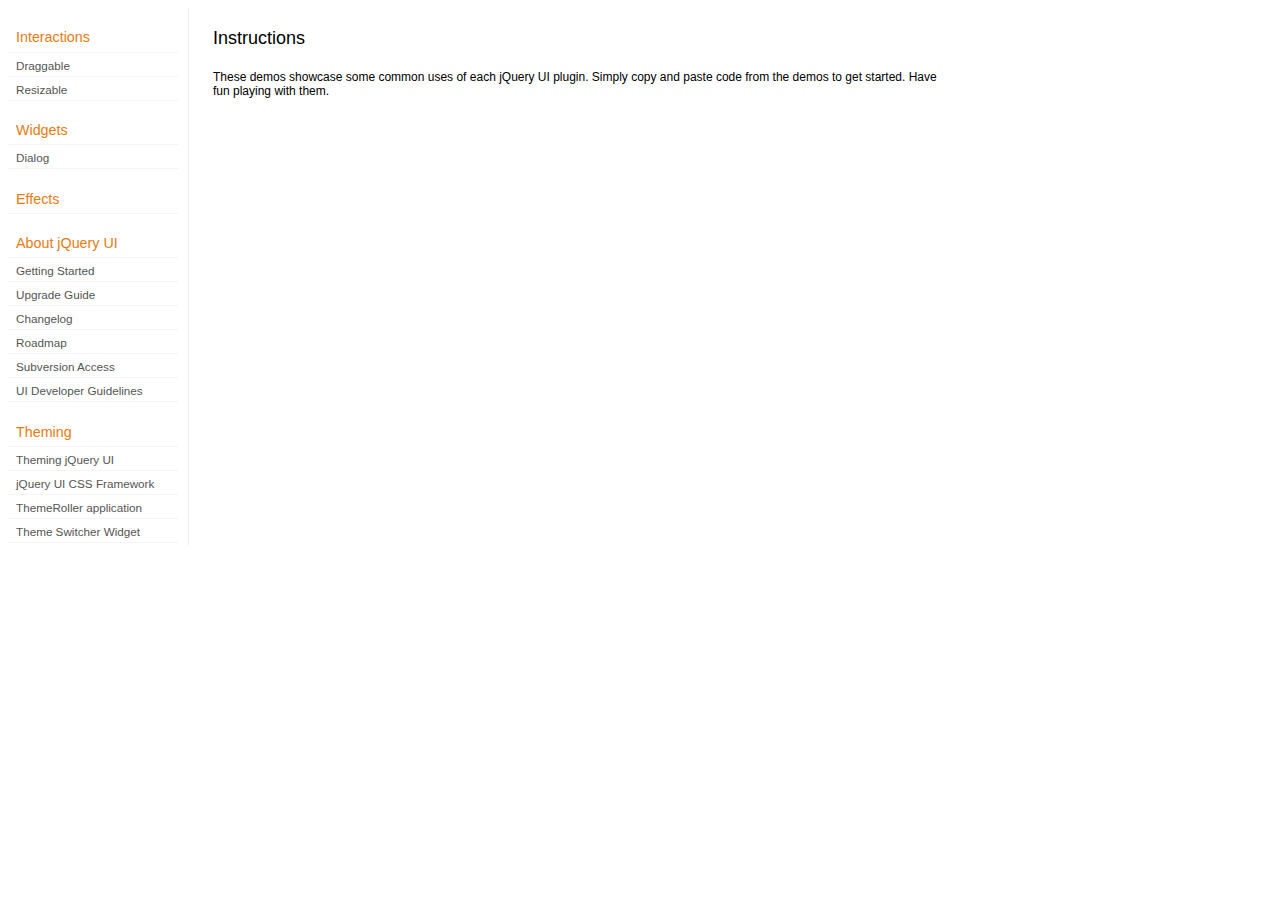
<file: public/javascripts/jquery.ui-1.7.2-smoothness_dialog_only/development-bundle/demos/index.html>
<!doctype html>
<html lang="en">
<head>
	<meta http-equiv="Content-Type" content="text/html; charset=utf-8" />
	<title>jQuery UI Demos</title>
	<link type="text/css" href="../themes/base/ui.all.css" rel="stylesheet" />
	<link type="text/css" href="demos.css" rel="stylesheet" />
	<script type="text/javascript" src="../jquery-1.3.2.js"></script>
	<script type="text/javascript" src="../external/bgiframe/jquery.bgiframe.js"></script>
	<script type="text/javascript" src="../ui/ui.core.js"></script>
			<script type="text/javascript" src="../ui/ui.dialog.js"></script>
	<script type="text/javascript" src="../ui/ui.draggable.js"></script>
			<script type="text/javascript" src="../ui/ui.resizable.js"></script>
																																																											<script type="text/javascript">
	jQuery(function($) {
		
		$('.left-nav a').click(function(ev) {
			window.location.hash = this.href.replace(/.+\/([^\/]+)\/index\.html/,'$1') + '|default';
			loadPage(this.href);
			$('.left-nav a.selected').removeClass('selected');
			$(this).addClass('selected');
			ev.preventDefault();
		});
		
		if (window.location.hash) {
			if (window.location.hash.indexOf('|') === -1) {
				window.location.hash += '|default';	
			}			
			var path = window.location.href.replace(/(index\.html)?#/,'');
			path = path.replace('\|','/') + '.html';
			loadPage(path);
		}		

		function loadPage(path) {			
			var section = path.replace(/\/[^\/]+\.html/,'');
			var header = section.replace(/.+\/([^\/]+)/,'$1').replace(/_/, ' ');
			
			$('td.normal div.normal')
				.empty()
				.append('<h4 class="demo-subheader">Functional demo:</h4>')
				.append('<h3 class="demo-header">'+ header +'</h3>')
				.append('<div id="demo-config"></div>')
				.find('#demo-config')
					.append('<div id="demo-frame"></div><div id="demo-config-menu"></div><div id="demo-link"><a class="demoWindowLink" href="#"><span class="ui-icon ui-icon-newwin"></span>Open demo in a new window</a></div>')
					.find('#demo-config-menu')
						.load(section + '/index.html .demos-nav', function() {
							$('#demo-config-menu a').each(function() {
								this.setAttribute('href', section + '/' + this.getAttribute('href').replace(/.+\/([^\/]+)/,'$1'));
								$(this).attr('target', 'demo-frame');
								$(this).click(function() {

									resetDemos();
									
									$(this).parents('ul').find('li').removeClass('demo-config-on');
									$(this).parent().addClass('demo-config-on');
									$('#demo-notes').fadeOut();

									//Set the hash to the actual page without ".html"
									window.location.hash = header + '|' + this.getAttribute('href').match((/\/([^\/\\]+)\.html/))[1];

									loadDemo(this.getAttribute('href'));

									return false;
								});
							});

							if (window.location.hash) {
								var demo = window.location.hash.split('|')[1];
								$('#demo-config-menu a').each(function(){
									if (this.href.indexOf(demo + '.html') !== -1) {
										$(this).parents('ul').find('li').removeClass('demo-config-on');
										$(this).parent().addClass('demo-config-on');									
										loadDemo(this.href);										
									}
								});
							}

							updateDemoNotes();
						})
					.end()
					.find('#demo-link a')
						.bind('click', function(ev){
							window.open(this.href);
							ev.preventDefault();
						})
					.end()
				.end()
			;
			
			resetDemos();
		}
				
		function loadDemo(path) {
			var directory = path.match(/([^\/]+)\/[^\/\.]+\.html$/)[1];
			$.get(path, function(data) {
				var source = data;
				data = data.replace(/<script.*>.*<\/script>/ig,""); // Remove script tags
				data = data.replace(/<\/?link.*>/ig,""); //Remove link tags
				data = data.replace(/<\/?html.*>/ig,""); //Remove html tag
				data = data.replace(/<\/?body.*>/ig,""); //Remove body tag
				data = data.replace(/<\/?head.*>/ig,""); //Remove head tag
				data = data.replace(/<\/?!doctype.*>/ig,""); //Remove doctype
				data = data.replace(/<title.*>.*<\/title>/ig,""); // Remove title tags
				data = data.replace(/((href|src)=["'])(?!(http|#))/ig, "$1" + directory + "/");

				$('#demo-style').remove();
				$('#demo-frame').empty().html(data);
				$('#demo-frame style').clone().appendTo('head').attr('id','demo-style');
				$('#demo-link a').attr('href', path);
				updateDemoNotes();
				updateDemoSource(source);
				
				if (/default.html$/.test(path)) {
					$.get("documentation/docs-" + path.match(/demos\/(.+)\//)[1] + ".html", function(html) {
						$("#demo-source").after(html);
						$("#widget-docs").tabs();
						$(".param-header").click(function() {
							$(this).parent().toggleClass("param-open").end().next().toggle();
						});
						$(".docs-list-header").each(function() {
							var header = $(this);
							var details = header.next().find(".param-details").hide();
							$("a:first", header).click(function() {
								details.show().parent().addClass("param-open");
								return false;
							});
							$("a:last", header).click(function() {
								details.hide().parent().removeClass("param-open");
								return false;
							});
						});
					});
				}
			});
		}

		function updateDemoNotes() {
			var notes = $('#demo-frame .demo-description');
			if ($('#demo-notes').length == 0) {
				$('<div id="demo-notes"></div>').insertAfter('#demo-config');
			}
			$('#demo-notes').hide().empty().html(notes.html());
			$('#demo-notes').show();
			notes.hide();
		}
		
		function updateDemoSource(source) {
			if ($('#demo-source').length == 0) {
				$('<div id="demo-source"><a href="#" class="source-closed">View Source</a><div><pre><code></code></pre></div></div>').insertAfter('#demo-notes');
				$('#demo-source').find(">a").click(function() {
					$(this).toggleClass("source-closed").toggleClass("source-open").next().toggle();
					return false;
				}).end().find(">div").hide();
			}
			var cleanedSource = source
				.replace('themes/base/ui.all.css', 'theme/ui.all.css')
				.replace(/\s*\x3Clink.*demos\x2Ecss.*\x3E\s*/, '\r\n\t')
				.replace(/\x2E\x2E\x2F\x2E\x2E\x2F/g, '');

			$('#demo-source code').empty().text(cleanedSource);
		}
		
		function resetDemos() {
			$.datepicker.setDefaults($.extend({showMonthAfterYear: false}, $.datepicker.regional['']));
			$(".ui-dialog-content").remove();			
		}
				
	});
	</script>
</head>
<body>

<table class="layout-grid" cellspacing="0" cellpadding="0">
	<tr>
		<td class="left-nav">
			<dl class="demos-nav">
				<dt>Interactions</dt>
					<dd><a href="draggable/index.html">Draggable</a></dd>
					
					<dd><a href="resizable/index.html">Resizable</a></dd>
					
					
				<dt>Widgets</dt>
					
					
					<dd><a href="dialog/index.html">Dialog</a></dd>
					
					
					
				<dt>Effects</dt>
					
					
					
					
					
					
					
					
					
				<dt>About jQuery UI</dt>
					<dd><a href="http://jqueryui.com/docs/Getting_Started">Getting Started</a></dd>
					<dd><a href="http://jqueryui.com/docs/Upgrade_Guide">Upgrade Guide</a></dd>
					<dd><a href="http://jqueryui.com/docs/Changelog">Changelog</a></dd>
					<dd><a href="http://jqueryui.com/docs/Roadmap">Roadmap</a></dd>
					<dd><a href="http://jqueryui.com/docs/Subversion">Subversion Access</a></dd>
					<dd><a href="http://jqueryui.com/docs/Developer_Guide">UI Developer Guidelines</a></dd>
				<dt>Theming</dt>
					<dd><a href="http://jqueryui.com/docs/Theming">Theming jQuery UI</a></dd>
					<dd><a href="http://jqueryui.com/docs/Theming/API">jQuery UI CSS Framework</a></dd>
					<dd><a href="http://jqueryui.com/docs/Theming/Themeroller">ThemeRoller application</a></dd>
					<dd><a href="http://jqueryui.com/docs/Theming/ThemeSwitcher">Theme Switcher Widget</a></dd>

			</dl>
		</td>
		<td class="normal">

			<div class="normal">

					<h3>Instructions</h3>
					<p>
						These demos showcase some common uses of each jQuery UI plugin. Simply copy and paste code from the demos to get started. Have fun playing with them.
					</p>
				
			</div>

		</td>
	</tr>
</table>
</body>
</html>
</file>
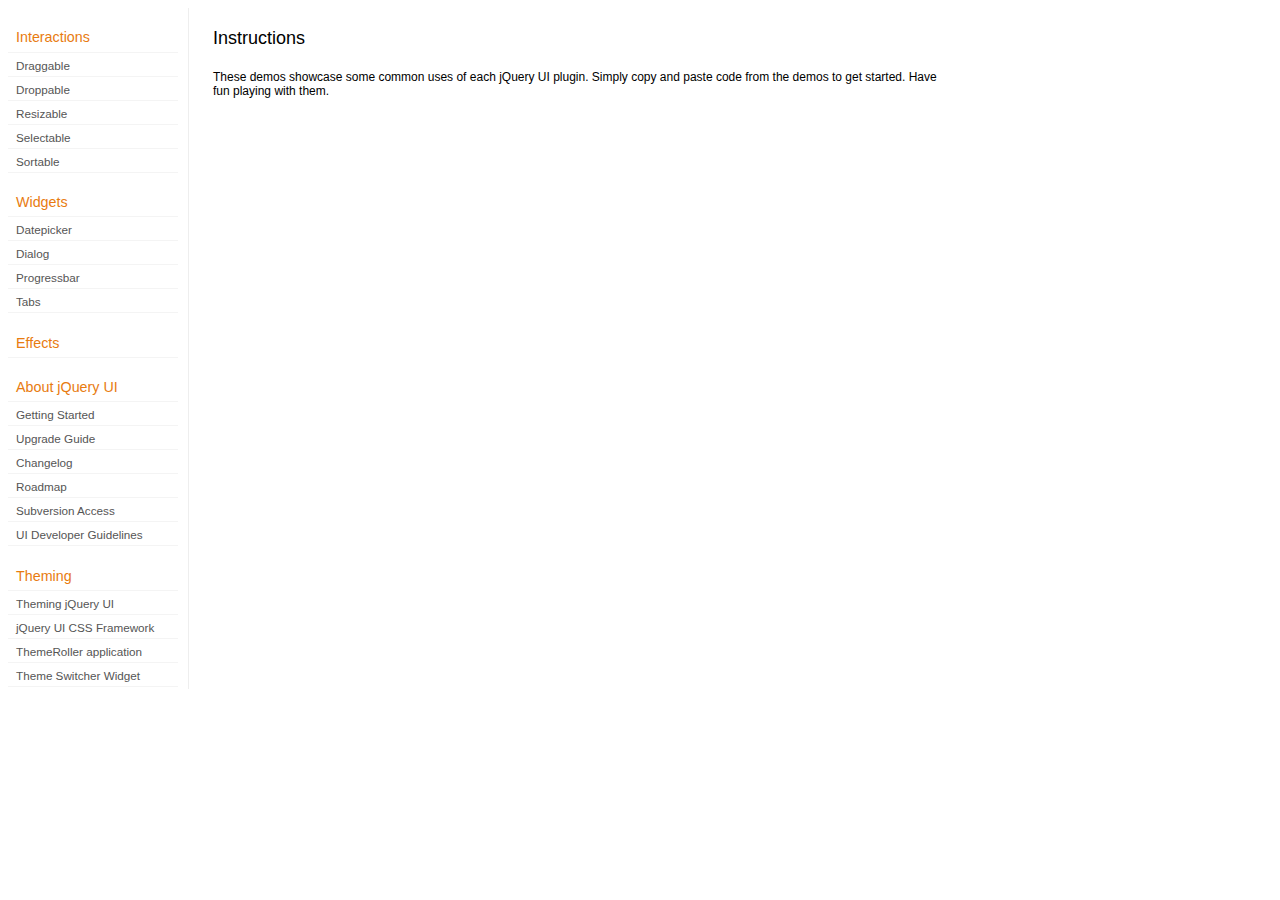
<file: public/javascripts/jquery.ui-1.7.2-smoothness_minimal_ag/development-bundle/demos/index.html>
<!doctype html>
<html lang="en">
<head>
	<meta http-equiv="Content-Type" content="text/html; charset=utf-8" />
	<title>jQuery UI Demos</title>
	<link type="text/css" href="../themes/base/ui.all.css" rel="stylesheet" />
	<link type="text/css" href="demos.css" rel="stylesheet" />
	<script type="text/javascript" src="../jquery-1.3.2.js"></script>
	<script type="text/javascript" src="../external/bgiframe/jquery.bgiframe.js"></script>
	<script type="text/javascript" src="../ui/ui.core.js"></script>
		<script type="text/javascript" src="../ui/ui.datepicker.js"></script>
	<script type="text/javascript" src="../ui/ui.dialog.js"></script>
	<script type="text/javascript" src="../ui/ui.draggable.js"></script>
	<script type="text/javascript" src="../ui/ui.droppable.js"></script>
	<script type="text/javascript" src="../ui/ui.progressbar.js"></script>
	<script type="text/javascript" src="../ui/ui.resizable.js"></script>
	<script type="text/javascript" src="../ui/ui.selectable.js"></script>
		<script type="text/javascript" src="../ui/ui.sortable.js"></script>
	<script type="text/javascript" src="../ui/ui.tabs.js"></script>
														<script type="text/javascript" src="../ui/i18n/ui.datepicker-ar.js"></script>
	<script type="text/javascript" src="../ui/i18n/ui.datepicker-bg.js"></script>
	<script type="text/javascript" src="../ui/i18n/ui.datepicker-ca.js"></script>
	<script type="text/javascript" src="../ui/i18n/ui.datepicker-cs.js"></script>
	<script type="text/javascript" src="../ui/i18n/ui.datepicker-da.js"></script>
	<script type="text/javascript" src="../ui/i18n/ui.datepicker-de.js"></script>
	<script type="text/javascript" src="../ui/i18n/ui.datepicker-el.js"></script>
	<script type="text/javascript" src="../ui/i18n/ui.datepicker-eo.js"></script>
	<script type="text/javascript" src="../ui/i18n/ui.datepicker-es.js"></script>
	<script type="text/javascript" src="../ui/i18n/ui.datepicker-fa.js"></script>
	<script type="text/javascript" src="../ui/i18n/ui.datepicker-fi.js"></script>
	<script type="text/javascript" src="../ui/i18n/ui.datepicker-fr.js"></script>
	<script type="text/javascript" src="../ui/i18n/ui.datepicker-he.js"></script>
	<script type="text/javascript" src="../ui/i18n/ui.datepicker-hr.js"></script>
	<script type="text/javascript" src="../ui/i18n/ui.datepicker-hu.js"></script>
	<script type="text/javascript" src="../ui/i18n/ui.datepicker-hy.js"></script>
	<script type="text/javascript" src="../ui/i18n/ui.datepicker-id.js"></script>
	<script type="text/javascript" src="../ui/i18n/ui.datepicker-is.js"></script>
	<script type="text/javascript" src="../ui/i18n/ui.datepicker-it.js"></script>
	<script type="text/javascript" src="../ui/i18n/ui.datepicker-ja.js"></script>
	<script type="text/javascript" src="../ui/i18n/ui.datepicker-ko.js"></script>
	<script type="text/javascript" src="../ui/i18n/ui.datepicker-lt.js"></script>
	<script type="text/javascript" src="../ui/i18n/ui.datepicker-lv.js"></script>
	<script type="text/javascript" src="../ui/i18n/ui.datepicker-ms.js"></script>
	<script type="text/javascript" src="../ui/i18n/ui.datepicker-nl.js"></script>
	<script type="text/javascript" src="../ui/i18n/ui.datepicker-no.js"></script>
	<script type="text/javascript" src="../ui/i18n/ui.datepicker-pl.js"></script>
	<script type="text/javascript" src="../ui/i18n/ui.datepicker-pt-BR.js"></script>
	<script type="text/javascript" src="../ui/i18n/ui.datepicker-ro.js"></script>
	<script type="text/javascript" src="../ui/i18n/ui.datepicker-ru.js"></script>
	<script type="text/javascript" src="../ui/i18n/ui.datepicker-sk.js"></script>
	<script type="text/javascript" src="../ui/i18n/ui.datepicker-sl.js"></script>
	<script type="text/javascript" src="../ui/i18n/ui.datepicker-sq.js"></script>
	<script type="text/javascript" src="../ui/i18n/ui.datepicker-sr.js"></script>
	<script type="text/javascript" src="../ui/i18n/ui.datepicker-sr-SR.js"></script>
	<script type="text/javascript" src="../ui/i18n/ui.datepicker-sv.js"></script>
	<script type="text/javascript" src="../ui/i18n/ui.datepicker-th.js"></script>
	<script type="text/javascript" src="../ui/i18n/ui.datepicker-tr.js"></script>
	<script type="text/javascript" src="../ui/i18n/ui.datepicker-uk.js"></script>
	<script type="text/javascript" src="../ui/i18n/ui.datepicker-zh-CN.js"></script>
	<script type="text/javascript" src="../ui/i18n/ui.datepicker-zh-TW.js"></script>
	<script type="text/javascript">
	jQuery(function($) {
		
		$('.left-nav a').click(function(ev) {
			window.location.hash = this.href.replace(/.+\/([^\/]+)\/index\.html/,'$1') + '|default';
			loadPage(this.href);
			$('.left-nav a.selected').removeClass('selected');
			$(this).addClass('selected');
			ev.preventDefault();
		});
		
		if (window.location.hash) {
			if (window.location.hash.indexOf('|') === -1) {
				window.location.hash += '|default';	
			}			
			var path = window.location.href.replace(/(index\.html)?#/,'');
			path = path.replace('\|','/') + '.html';
			loadPage(path);
		}		

		function loadPage(path) {			
			var section = path.replace(/\/[^\/]+\.html/,'');
			var header = section.replace(/.+\/([^\/]+)/,'$1').replace(/_/, ' ');
			
			$('td.normal div.normal')
				.empty()
				.append('<h4 class="demo-subheader">Functional demo:</h4>')
				.append('<h3 class="demo-header">'+ header +'</h3>')
				.append('<div id="demo-config"></div>')
				.find('#demo-config')
					.append('<div id="demo-frame"></div><div id="demo-config-menu"></div><div id="demo-link"><a class="demoWindowLink" href="#"><span class="ui-icon ui-icon-newwin"></span>Open demo in a new window</a></div>')
					.find('#demo-config-menu')
						.load(section + '/index.html .demos-nav', function() {
							$('#demo-config-menu a').each(function() {
								this.setAttribute('href', section + '/' + this.getAttribute('href').replace(/.+\/([^\/]+)/,'$1'));
								$(this).attr('target', 'demo-frame');
								$(this).click(function() {

									resetDemos();
									
									$(this).parents('ul').find('li').removeClass('demo-config-on');
									$(this).parent().addClass('demo-config-on');
									$('#demo-notes').fadeOut();

									//Set the hash to the actual page without ".html"
									window.location.hash = header + '|' + this.getAttribute('href').match((/\/([^\/\\]+)\.html/))[1];

									loadDemo(this.getAttribute('href'));

									return false;
								});
							});

							if (window.location.hash) {
								var demo = window.location.hash.split('|')[1];
								$('#demo-config-menu a').each(function(){
									if (this.href.indexOf(demo + '.html') !== -1) {
										$(this).parents('ul').find('li').removeClass('demo-config-on');
										$(this).parent().addClass('demo-config-on');									
										loadDemo(this.href);										
									}
								});
							}

							updateDemoNotes();
						})
					.end()
					.find('#demo-link a')
						.bind('click', function(ev){
							window.open(this.href);
							ev.preventDefault();
						})
					.end()
				.end()
			;
			
			resetDemos();
		}
				
		function loadDemo(path) {
			var directory = path.match(/([^\/]+)\/[^\/\.]+\.html$/)[1];
			$.get(path, function(data) {
				var source = data;
				data = data.replace(/<script.*>.*<\/script>/ig,""); // Remove script tags
				data = data.replace(/<\/?link.*>/ig,""); //Remove link tags
				data = data.replace(/<\/?html.*>/ig,""); //Remove html tag
				data = data.replace(/<\/?body.*>/ig,""); //Remove body tag
				data = data.replace(/<\/?head.*>/ig,""); //Remove head tag
				data = data.replace(/<\/?!doctype.*>/ig,""); //Remove doctype
				data = data.replace(/<title.*>.*<\/title>/ig,""); // Remove title tags
				data = data.replace(/((href|src)=["'])(?!(http|#))/ig, "$1" + directory + "/");

				$('#demo-style').remove();
				$('#demo-frame').empty().html(data);
				$('#demo-frame style').clone().appendTo('head').attr('id','demo-style');
				$('#demo-link a').attr('href', path);
				updateDemoNotes();
				updateDemoSource(source);
				
				if (/default.html$/.test(path)) {
					$.get("documentation/docs-" + path.match(/demos\/(.+)\//)[1] + ".html", function(html) {
						$("#demo-source").after(html);
						$("#widget-docs").tabs();
						$(".param-header").click(function() {
							$(this).parent().toggleClass("param-open").end().next().toggle();
						});
						$(".docs-list-header").each(function() {
							var header = $(this);
							var details = header.next().find(".param-details").hide();
							$("a:first", header).click(function() {
								details.show().parent().addClass("param-open");
								return false;
							});
							$("a:last", header).click(function() {
								details.hide().parent().removeClass("param-open");
								return false;
							});
						});
					});
				}
			});
		}

		function updateDemoNotes() {
			var notes = $('#demo-frame .demo-description');
			if ($('#demo-notes').length == 0) {
				$('<div id="demo-notes"></div>').insertAfter('#demo-config');
			}
			$('#demo-notes').hide().empty().html(notes.html());
			$('#demo-notes').show();
			notes.hide();
		}
		
		function updateDemoSource(source) {
			if ($('#demo-source').length == 0) {
				$('<div id="demo-source"><a href="#" class="source-closed">View Source</a><div><pre><code></code></pre></div></div>').insertAfter('#demo-notes');
				$('#demo-source').find(">a").click(function() {
					$(this).toggleClass("source-closed").toggleClass("source-open").next().toggle();
					return false;
				}).end().find(">div").hide();
			}
			var cleanedSource = source
				.replace('themes/base/ui.all.css', 'theme/ui.all.css')
				.replace(/\s*\x3Clink.*demos\x2Ecss.*\x3E\s*/, '\r\n\t')
				.replace(/\x2E\x2E\x2F\x2E\x2E\x2F/g, '');

			$('#demo-source code').empty().text(cleanedSource);
		}
		
		function resetDemos() {
			$.datepicker.setDefaults($.extend({showMonthAfterYear: false}, $.datepicker.regional['']));
			$(".ui-dialog-content").remove();			
		}
				
	});
	</script>
</head>
<body>

<table class="layout-grid" cellspacing="0" cellpadding="0">
	<tr>
		<td class="left-nav">
			<dl class="demos-nav">
				<dt>Interactions</dt>
					<dd><a href="draggable/index.html">Draggable</a></dd>
					<dd><a href="droppable/index.html">Droppable</a></dd>
					<dd><a href="resizable/index.html">Resizable</a></dd>
					<dd><a href="selectable/index.html">Selectable</a></dd>
					<dd><a href="sortable/index.html">Sortable</a></dd>
				<dt>Widgets</dt>
					
					<dd><a href="datepicker/index.html">Datepicker</a></dd>
					<dd><a href="dialog/index.html">Dialog</a></dd>
					<dd><a href="progressbar/index.html">Progressbar</a></dd>
					
					<dd><a href="tabs/index.html">Tabs</a></dd>
				<dt>Effects</dt>
					
					
					
					
					
					
					
					
					
				<dt>About jQuery UI</dt>
					<dd><a href="http://jqueryui.com/docs/Getting_Started">Getting Started</a></dd>
					<dd><a href="http://jqueryui.com/docs/Upgrade_Guide">Upgrade Guide</a></dd>
					<dd><a href="http://jqueryui.com/docs/Changelog">Changelog</a></dd>
					<dd><a href="http://jqueryui.com/docs/Roadmap">Roadmap</a></dd>
					<dd><a href="http://jqueryui.com/docs/Subversion">Subversion Access</a></dd>
					<dd><a href="http://jqueryui.com/docs/Developer_Guide">UI Developer Guidelines</a></dd>
				<dt>Theming</dt>
					<dd><a href="http://jqueryui.com/docs/Theming">Theming jQuery UI</a></dd>
					<dd><a href="http://jqueryui.com/docs/Theming/API">jQuery UI CSS Framework</a></dd>
					<dd><a href="http://jqueryui.com/docs/Theming/Themeroller">ThemeRoller application</a></dd>
					<dd><a href="http://jqueryui.com/docs/Theming/ThemeSwitcher">Theme Switcher Widget</a></dd>

			</dl>
		</td>
		<td class="normal">

			<div class="normal">

					<h3>Instructions</h3>
					<p>
						These demos showcase some common uses of each jQuery UI plugin. Simply copy and paste code from the demos to get started. Have fun playing with them.
					</p>
				
			</div>

		</td>
	</tr>
</table>
</body>
</html>
</file>
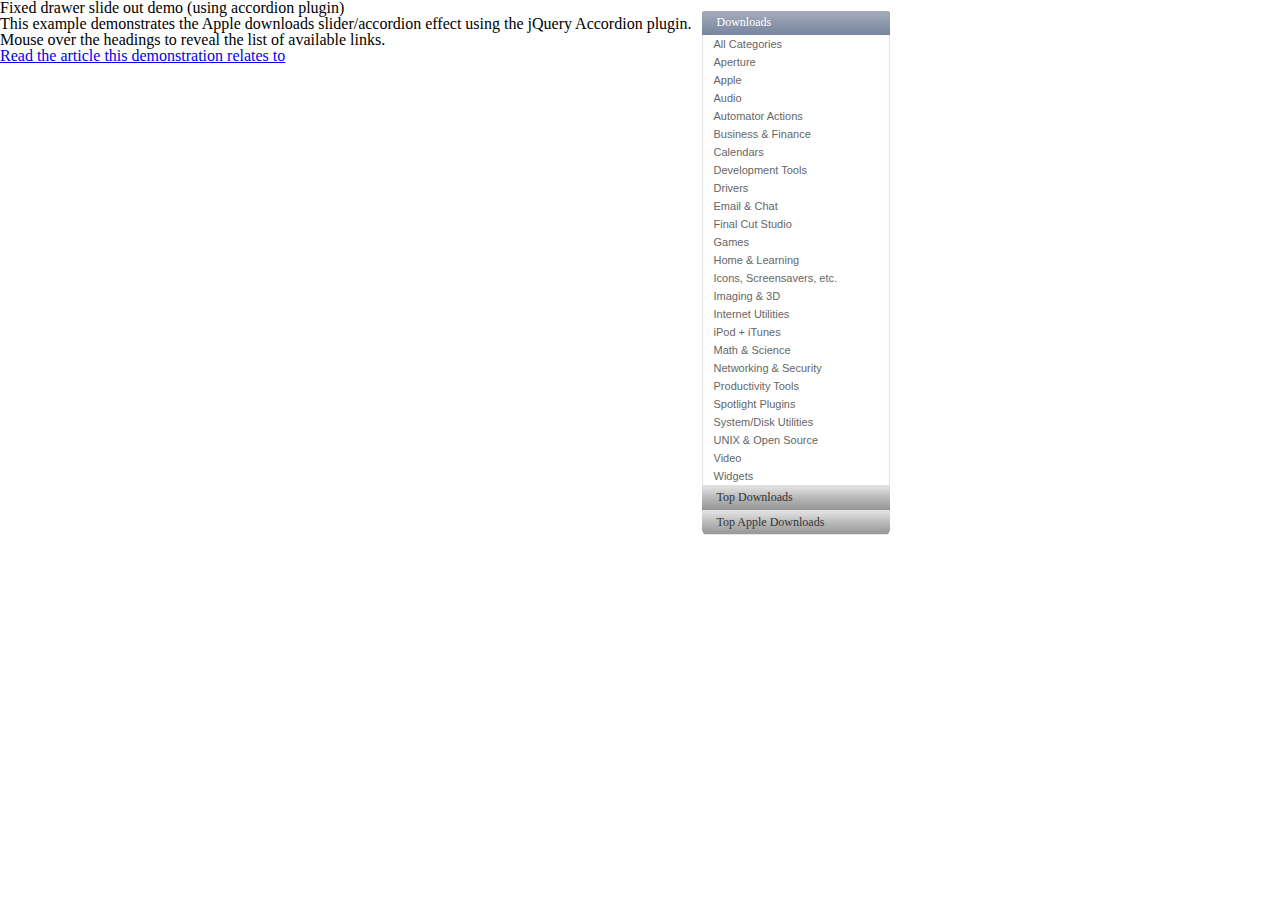
<file: public/javascripts/jquery.ui-1.5.3/demos/real-world/accordion-drawers/index.html>
<!DOCTYPE html>
<html lang="en">
<head>
    <meta http-equiv="Content-type" content="text/html; charset=utf-8" />
    <title>Slide Demo - Fixed Drawer</title>
        <style type="text/css" media="screen">
        <!--
/*************************************/
/* Blueprint: reset.css              */

html, body, div, span, applet, object, iframe,
h1, h2, h3, h4, h5, h6, p, blockquote, pre,
a, abbr, acronym, address, big, cite, code,
del, dfn, em, font, img, ins, kbd, q, s, samp,
small, strike, strong, sub, sup, tt, var,
dl, dt, dd, ol, ul, li,
fieldset, form, label, legend,
table, caption, tbody, tfoot, thead, tr, th, td {
	margin: 0;
	padding: 0;
	border: 0;
	outline: 0;
	font-weight: inherit;
	font-style: inherit;
	font-size: 100%;
	font-family: inherit;
	vertical-align: baseline;
}

/* Remember to define focus styles! */
:focus {
	outline: 0;
}
body {
	line-height: 1;
	color: black;
	background: white;
}
ol, ul {
	list-style: none;
}

/* Tables still need 'cellspacing="0"' in the markup. */
table {
	border-collapse: separate;
	border-spacing: 0;
}
caption, th, td {
	text-align: left;
	font-weight: normal;
}

/* Remove possible quote marks (") from <q>, <blockquote>. */
blockquote:before, blockquote:after,
q:before, q:after {
	content: "";
}
blockquote, q {
	quotes: "" "";
}

/*************************************/
/*  Demo Styles                      */
    .capt,
    .capb {
        background: url("images/caps.gif") no-repeat;
        height:4px;
        width:100%;
        /*position:absolute;*/
        z-index:100;
        margin:0px;
        padding:0px;
    }
    .capt {
        position:absolute;
        background-position:0 -4px;
    }
    .capb {
        margin-top:-19px;
    }
    #content {
        float:left;
    }
    .drawers-wrapper {
        position: relative;
        width: 188px;
        float:left;
        margin:10px;
    }
        .drawers {
            margin-bottom:15px;
            color:#76797C;
            font-size:11px;
            line-height: 18px;
        }
            .drawer {
                background:transparent url(images/sideboxlight_bg.gif) repeat-y scroll 0pt;
                color:#76797C;
                font-size:11px;
                line-height:1.3em;
            }
                .drawer-handle {
                    background:#939393 url(images/slider_handlebg.png) no-repeat scroll 0pt;
                    color:#333333;
                    cursor:default;
                    height:25px;
                    line-height:25px;
                    text-indent:15px;
                    font-size:12px;
                    width:100%;
                }
                    .drawer-handle.open {
                        background-color:#72839D;
                        background-position:-188px 0pt;
                        color:#FFFFFF;
                    }

                /* nasty, but it fixes the indent on the first one. */
                    h2.drawer-handle span {
                        
                    }
                .drawer ul {
                    padding: 0 12px;
                    padding-bottom:0pt;
                }
                .drawer li {
                    border-bottom:1px solid #E5E5E5;
                    line-height:16px;
                    padding:6px 0pt;
                }
                    .drawer-content ul {
                        padding-top: 7px;
                    }
                    .drawer-content li a {
                        display:block;
                        overflow:hidden;
                    }
                    .alldownloads li {
                        border:0pt none;
                        line-height:18px;
                        padding:0pt;
                    }

            .drawers a {
                color:#666666;
                text-decoration:none;
                font-family:"Lucida Grande",Geneva,Arial,Verdana,sans-serif;
            }
        -->
        </style>

	<script type="text/javascript" src="../../../jquery-1.2.6.js"></script>

	<script type="text/javascript" src="../../../ui/ui.core.js"></script>
	<script type="text/javascript" src="../../../ui/ui.accordion.js"></script>


    <script type="text/javascript">
    <!--
    $(function () {
        $('ul.drawers').accordion({
            header: 'h2.drawer-handle',
            selectedClass: 'open',
            event: 'mouseover'
        });
    });
    //-->
    </script>
</head>
<body id="page">
    <div id="content">
        <h1>Fixed drawer slide out demo (using accordion plugin)</h1>
        <p>This example demonstrates the Apple downloads slider/accordion effect using the jQuery Accordion plugin.</p>
        <p>Mouse over the headings to reveal the list of available links.</p>

        <p>
            <a href="http://jqueryfordesigners.com/slide-out-and-drawer-effect/">Read the article this demonstration relates to</a>
        </p>
    </div>
    <div class="drawers-wrapper">
        <ul class="drawers">
            <li class="drawer">
                <h2 class="drawer-handle open">
                    <div class="capt"></div>
                    <span>Downloads</span>
                </h2>
                <ul class="alldownloads">
                    <li id="sn-downloadsmacosx"><a href="/downloads/macosx/">All Categories</a></li>
                    <li id="sn-aperture"><a href="/downloads/macosx/aperture/">Aperture</a></li>
                    <li id="sn-apple"><a href="/downloads/macosx/apple/">Apple</a></li>
                    <li id="sn-audio"><a href="/downloads/macosx/audio/">Audio</a></li>
                    <li id="sn-automator"><a href="/downloads/macosx/automator/">Automator Actions</a></li>
                    <li id="sn-businessfinance"><a href="/downloads/macosx/business_finance/">Business &amp; Finance</a></li>
                    <li id="sn-calendars"><a href="/downloads/macosx/calendars/">Calendars</a></li>
                    <li id="sn-developmenttools"><a href="/downloads/macosx/development_tools/">Development Tools</a></li>
                    <li id="sn-drivers"><a href="/downloads/macosx/drivers/">Drivers</a></li>
                    <li id="sn-emailchat"><a href="/downloads/macosx/email_chat/">Email &amp; Chat</a></li>
                    <li id="sn-finalcutstudio"><a href="/downloads/macosx/finalcutstudio/">Final Cut Studio</a></li>
                    <li id="sn-games"><a href="/downloads/macosx/games/">Games</a></li>
                    <li id="sn-homelearning"><a href="/downloads/macosx/home_learning/">Home &amp; Learning</a></li>
                    <li id="sn-iconsscreensavers"><a href="/downloads/macosx/icons_screensavers/">Icons, Screensavers, etc.</a></li>
                    <li id="sn-imaging3d"><a href="/downloads/macosx/imaging_3d/">Imaging &amp; 3D</a></li>
                    <li id="sn-internetutilities"><a href="/downloads/macosx/internet_utilities/">Internet Utilities</a></li>
                    <li id="sn-ipoditunes"><a href="/downloads/macosx/ipod_itunes/">iPod + iTunes</a></li>
                    <li id="sn-mathscience"><a href="/downloads/macosx/math_science/">Math &amp; Science</a></li>
                    <li id="sn-networkingsecurity"><a href="/downloads/macosx/networking_security/">Networking &amp; Security</a></li>
                    <li id="sn-productivitytools"><a href="/downloads/macosx/productivity_tools/">Productivity Tools</a></li>
                    <li id="sn-spotlight"><a href="/downloads/macosx/spotlight/">Spotlight Plugins</a></li>
                    <li id="sn-systemdiskutilities"><a href="/downloads/macosx/system_disk_utilities/">System/Disk Utilities</a></li>
                    <li id="sn-unixopensource"><a href="/downloads/macosx/unix_open_source/">UNIX &amp; Open Source</a></li>
                    <li id="sn-video"><a href="/downloads/macosx/video/">Video</a></li>
                    <li id="sn-dashboard"><a href="/downloads/dashboard/" class="bottom">Widgets</a></li>
                </ul>
            </li>
            <li class="drawer">
                <h2 class="drawer-handle">Top Downloads</h2>
                <ul>
                    <li><a title="iTunes 7.5" href="http://www.apple.com/itunes/download/">1. iTunes 7.5</a></li>
                    <li><a title="QuickTime 7.3.1" href="http://www.apple.com/quicktime/download/">2. QuickTime 7.3.1</a></li>
                    <li><a title="Safari 3 Public Beta" href="http://www.apple.com/safari/download/">3. Safari 3 Public Beta</a></li>
                    <li><a title="MacPool" href="/downloads/macosx/games/simulation_and_sports/macpool.html">4. MacPool Realistic and easy to play computer simu…</a></li>
                    <li><a title="Guitar Hero III: Legends of Rock" href="/downloads/macosx/games/demos_updates/guitarheroiiilegendsofrock.html">5. Guitar Hero III: L…</a></li>
                    <li><a title="Messenger for Mac" href="/downloads/macosx/email_chat/messengerformac.html">6. Messenger for Mac</a></li>
                    <li><a title="Google Earth" href="/downloads/macosx/home_learning/googleearth.html">7. Google Earth</a></li>
                    <li><a title="Monopoly" href="/downloads/macosx/games/cards_puzzle/monopoly.html">8. Monopoly</a></li>
                    <li><a title="Litho System Icons" href="/downloads/macosx/icons_screensavers/lithosystemicons.html">9. Litho System Icons</a></li>
                    <li><a title="Battlefield 2142" href="/downloads/macosx/games/demos_updates/battlefield2142.html">10. Battlefield 2142</a></li>
                    <li><a title="More iChat Effects" href="/downloads/macosx/email_chat/moreichateffects.html">11. More iChat Effects</a></li>
                    <li><a title="Dragster" href="/downloads/macosx/internet_utilities/dragster.html">12. Dragster</a></li>
                    <li><a title="iSquint" href="/downloads/macosx/ipod_itunes/isquint.html">13. iSquint</a></li>
                    <li class="last"><a title="US Holiday Calendar" href="/downloads/macosx/calendars/usholidaycalendar.html">14. US Holiday Calendar</a></li>
                </ul>
            </li>
            <li class="drawer last">
                <h2 class="drawer-handle">Top Apple Downloads</h2>
                <ul>
                    <li><a title="iTunes 7.5" href="http://www.apple.com/itunes/download/">1. iTunes 7.5</a></li>
                    <li><a title="QuickTime 7.3.1" href="http://www.apple.com/quicktime/download/">2. QuickTime 7.3.1</a></li>
                    <li><a title="Safari 3 Public Beta" href="http://www.apple.com/safari/download/">3. Safari 3 Public Beta</a></li>
                    <li><a title="Mac OS X 10.5.1 Update" href="/downloads/macosx/apple/macosx_updates/macosx1051update.html">4. Mac OS X 10.5.1 Up…</a></li>
                    <li><a title="Java for Mac OS X 10.4 Release 5" href="/downloads/macosx/apple/macosx_updates/javaformacosx104release5.html">5. Java for Mac OS X …</a></li>
                    <li><a title="iPod Reset Utility 1.0.2 for Windows" href="/downloads/macosx/apple/ipod_itunes/ipodresetutility102forwindows.html">6. iPod Reset Utility…</a></li>
                    <li><a title="iPhoto 7.1.1" href="/downloads/macosx/apple/application_updates/iphoto711.html">7. iPhoto 7.1.1</a></li>
                    <li><a title="Bonjour for Windows" href="/downloads/macosx/apple/windows/bonjourforwindows.html">8. Bonjour for Windows</a></li>
                    <li><a title="Mac OS X 10.4.11 Combo Update (PPC)" href="/downloads/macosx/apple/macosx_updates/macosx10411comboupdateppc.html">9. Mac OS X 10.4.11 C…<br/>The 10.4.11 Update is recommended for al…</a></li>
                    <li><a title="Java for Mac OS X 10.4, Release 6" href="/downloads/macosx/apple/macosx_updates/javaformacosx104release6.html">10. Java for Mac OS X …</a></li>
                    <li><a title="GarageBand 4.1.1" href="/downloads/macosx/apple/application_updates/garageband411.html">11. GarageBand 4.1.1</a></li>
                    <li><a title="iPod Updater 2006-06-28 for Windows" href="/downloads/macosx/apple/ipod_itunes/ipodupdater20060628forwindows.html">12. iPod Updater 2006-…</a></li>
                    <li><a title="Security Update 2007-009 1.1 (10.4.11 Universal)" href="/downloads/macosx/apple/security_updates/securityupdate20070091110411universal.html">13. Security Update 20…</a></li>
                    <li class="last"><a title="Security Update 2007-009 1.1 (10.5.1)" href="/downloads/macosx/apple/security_updates/securityupdate2007009111051.html">14. Security Update 20…</a></li>
                </ul>
            </li>
        </ul>
        <div class="capb"></div>
    </div>
</body>
</html>
</file>
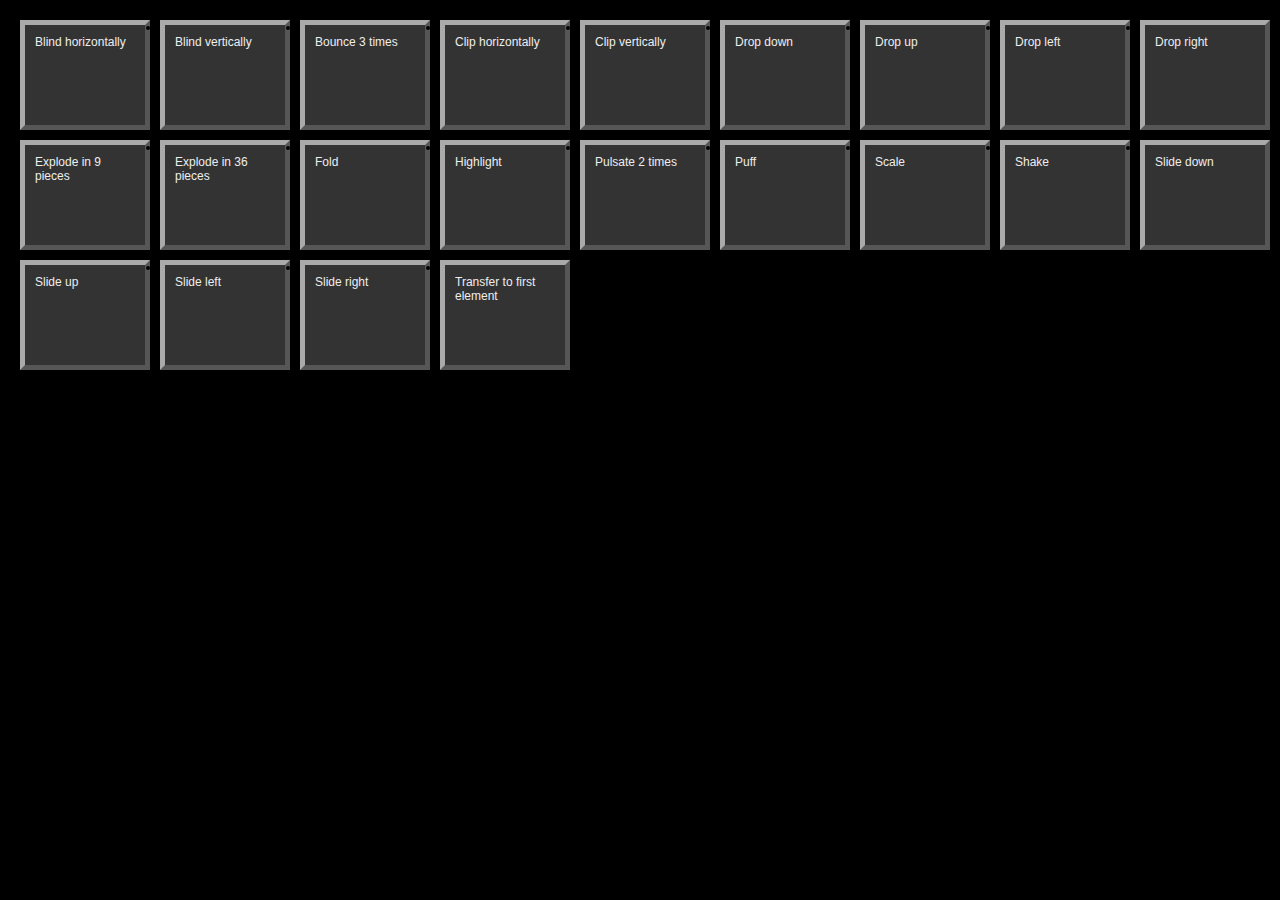
<file: public/javascripts/jquery.ui-1.5.3/demos/real-world/effects/index.html>
<!DOCTYPE html>
<html>
<head>
	<meta http-equiv="Content-type" content="text/html; charset=utf-8" />
	<title>Effects Test Suite</title>
	<link rel="stylesheet" href="style.css" type="text/css" media="screen" title="no title" charset="utf-8" />
	
	<script type="text/javascript" src="../../../jquery-1.2.6.js"></script>
	<script type="text/javascript" src="../../../ui/effects.core.js"></script>
	
	<script type="text/javascript" src="../../../ui/effects.blind.js"></script>
	<script type="text/javascript" src="../../../ui/effects.bounce.js"></script>
	<script type="text/javascript" src="../../../ui/effects.clip.js"></script>
	<script type="text/javascript" src="../../../ui/effects.drop.js"></script>
	<script type="text/javascript" src="../../../ui/effects.explode.js"></script>
	<script type="text/javascript" src="../../../ui/effects.fold.js"></script>
	<script type="text/javascript" src="../../../ui/effects.highlight.js"></script>
	<script type="text/javascript" src="../../../ui/effects.pulsate.js"></script>
	<script type="text/javascript" src="../../../ui/effects.scale.js"></script>
	<script type="text/javascript" src="../../../ui/effects.shake.js"></script>
	<script type="text/javascript" src="../../../ui/effects.slide.js"></script>
	<script type="text/javascript" src="../../../ui/effects.transfer.js"></script>
	
	<script type="text/javascript" src="demo.js"></script>
</head>
<body>

<ul class="effects">

	<li>
		<div class="effect" id="blindHorizontally">
			<p>Blind horizontally</p>
		</div>
	</li>

	<li>
		<div class="effect" id="blindVertically">
			<p>Blind vertically</p>
		</div>
	</li>
	
	<li>
		<div class="effect" id="bounce3times">
		<p>Bounce 3 times</p>
		</div>
	</li>
	
	<li>
		<div class="effect" id="clipHorizontally">
		<p>Clip horizontally</p>
		</div>
	</li>
	
	<li>
		<div class="effect" id="clipVertically">
		<p>Clip vertically</p>
		</div>
	</li>
	
	<li>
		<div class="effect" id="dropDown">
		<p>Drop down</p>
		</div>
	</li>
	
	<li>
		<div class="effect" id="dropUp">
		<p>Drop up</p>
		</div>
	</li>
	
	<li>
		<div class="effect" id="dropLeft">
		<p>Drop left</p>
		</div>
	</li>
	
	<li>
		<div class="effect" id="dropRight">
		<p>Drop right</p>
		</div>
	</li>
	
	<li>
		<div class="effect" id="explode9">
		<p>Explode in 9 pieces</p>
		</div>
	</li>
	
	<li>
		<div class="effect" id="explode36">
		<p>Explode in 36 pieces</p>
		</div>
	</li>
	
	<li>
		<div class="effect" id="fold">
		<p>Fold</p>
		</div>
	</li>
	
	<li>
		<div class="effect" id="highlight">
		<p>Highlight</p>
		</div>
	</li>
	
	<li>
		<div class="effect" id="pulsate">
		<p>Pulsate 2 times</p>
		</div>
	</li>
	
	<li>
		<div class="effect" id="puff">
		<p>Puff</p>
		</div>
	</li>
	
	<li>
		<div class="effect" id="scale">
		<p>Scale</p>
		</div>
	</li>
	
	<li>
		<div class="effect" id="shake">
		<p>Shake</p>
		</div>
	</li>
	
	<li>
		<div class="effect" id="slideDown">
		<p>Slide down</p>
		</div>
	</li>
	
	<li>
		<div class="effect" id="slideUp">
		<p>Slide up</p>
		</div>
	</li>
	
	<li>
		<div class="effect" id="slideLeft">
		<p>Slide left</p>
		</div>
	</li>
	
	<li>
		<div class="effect" id="slideRight">
		<p>Slide right</p>
		</div>
	</li>
	
	<li>
		<div class="effect" id="transfer">
		<p>Transfer to first element</p>
		</div>
	</li>

</ul>

</body>
</html>
</file>
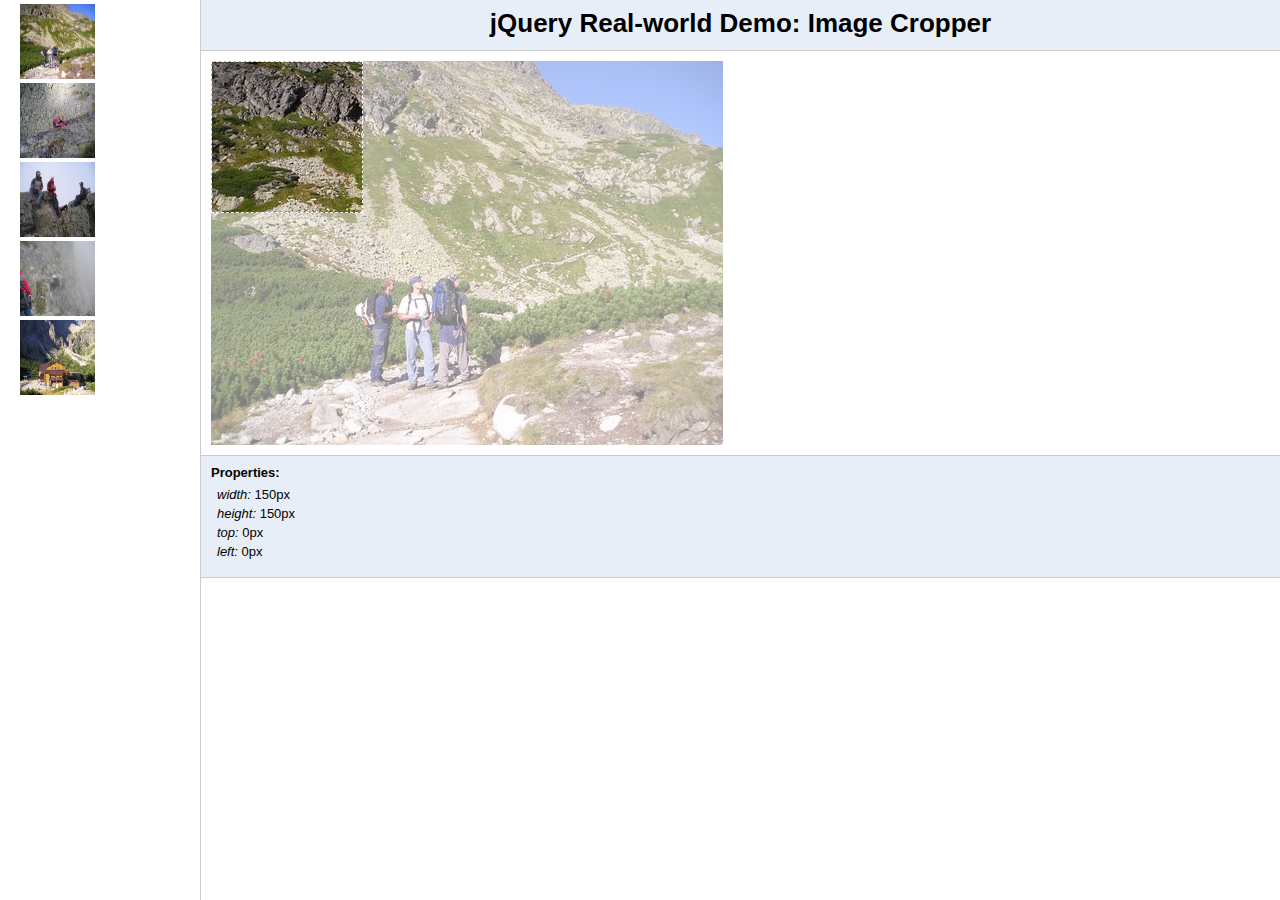
<file: public/javascripts/jquery.ui-1.5.3/demos/real-world/image-cropper/index.html>
<!DOCTYPE html>
<html lang="en">
<head>
	<meta http-equiv="Content-Language" content="en" />
	<meta http-equiv="Content-Type" content="text/html; charset=utf-8" />
	<title>Image Cropper: jQuery Real-world Demo</title>

	<script type="text/javascript" src="../../../jquery-1.2.6.js"></script>
	<script type="text/javascript" src="../../../ui/ui.core.js"></script>
	<script type="text/javascript" src="../../../ui/ui.resizable.js"></script>
	<script type="text/javascript" src="../../../ui/ui.draggable.js"></script>
	
	<script type="text/javascript" src="../../../ui/effects.core.js"></script>
	<script type="text/javascript" src="../../../ui/effects.bounce.js"></script>
	<script type="text/javascript" src="../../../ui/effects.scale.js"></script>


<style type="text/css">
<!--
/*************************************/
/* Real-World CSS                    */

@import "real-world.css";

/*************************************/
/* Demo CSS                          */

#sidebar div {
    text-align:center;
}
.thumb ul {
    padding:10px 0 0 0;
}
.thumbs li {
    margin:4px 20px;
}
.thumbs li a,
.thumbs li a img{
    height: 75px;
    width: 75px;
    display: block;
}
.thumbs li a:hover,
.thumbs li a:hover img{
    height: 130px;
    width: 130px;
}
.thumbs li a:hover {
    border: 4px solid #E8EEF7;
}

#break strong {
    margin:0 0 4px 0;
}
#break ul {
    padding:6px;
}
#break ul li {
    padding:3px 0px;
    font-style: italic;
}
#break ul li span {
    font-style: normal;
}

.ui-resizable-knob {
	border: 1px #fff dashed;
}

/*************************************/
/* Cropper CSS                       */

#resizeme_containment_wrap_image {
  position: relative;
}
#resizeme_containment_div {
    position: absolute;
    top:0px;
    left:0px;
    width: 150px;
    height:150px;
}

#resizeme_containment_div_wrapper {
   position: relative;
}


-->
</style>
<script type="text/javascript">
    var getSizeImg = function(src) {
        var timg = $('<img>').attr('src', src).css({ position: 'absolute', top: '-1000px', left: '-1000px' }).appendTo('body');
        var size = [ timg.get(0).offsetWidth, timg.get(0).offsetHeight ];
        
        try { document.body.removeChild(timg[0]); }
        catch(e) {};

        return size;
    };

  $().ready(function(){

	$('#resizeme_containment_div').resizable({

		containment: $('#resizeme_containment_div_wrapper'),

		//proxy: 'proxy',

		//ghost: true,

		//animate:true,

		handles: 'all',
		
		knobHandles: true,

		//transparent: true,

		//aspectRatio: true,

		autoHide: true,

		minWidth: 100,

		minHeight: 100,

		resize: function(e, ui) {
			var self = $(this).data("resizable");
			
  		  this.style.backgroundPosition = '-' + (self.position.left) + 'px -' + (self.position.top) + 'px';
			

		  $("#log-top").html(self.position.top+"px");

		  $("#log-left").html(self.position.left+"px");

		  $("#log-height").html(self.size.height+"px");

		  $("#log-width").html(self.size.width+"px");

  	    },
		stop: function(e, ui) {
			var self = $(this).data("resizable");
  		  this.style.backgroundPosition = '-' + (self.position.left) + 'px -' + (self.position.top) + 'px';
  	    }
	})

	.draggable({

		cursor: 'move',

		containment: $('#resizeme_containment_div_wrapper'),

		drag: function(e, ui) {
			var self = $(this).data("draggable");
			this.style.backgroundPosition = '-' + (self.position.left) + 'px -' + (self.position.top) + 'px';

		  $("#log-top").html(self.position.top+"px");

		  $("#log-left").html(self.position.left+"px");

		}

	});

    	$('.thumbs').find("li a").click(function(e){
    
    	  $('#resizeme_containment_div').css('top', '0');

    	  $('#resizeme_containment_div').css('left', '0');
          
          var size = getSizeImg($(this).find("img").attr("src"));

    	  $('#resizeme_containment_wrap_image').css( { width: size[0], height: size[1], background: 'transparent url('+$(this).find("img").attr("src")+') no-repeat scroll 0%' } );
          $('#resizeme_containment_div_wrapper').css( { width: size[0], height: size[1] } );
    	  $('#resizeme_containment_div').css('background', 'transparent url('+$(this).find("img").attr("src")+') no-repeat scroll 0px 0px');

          return false;

    	});


    	$('#resizeme_containment_wrap_image').css({ opacity: 0.5 });

        $("#log-height").html($('#resizeme_containment_div').height()+"px");

        $("#log-width").html($('#resizeme_containment_div').width()+"px");

     });
     
     $(window).load(function(){
        var size = getSizeImg("img/img01.jpg");
       	$('#resizeme_containment_div').css('background', 'transparent url(img/img01.jpg) no-repeat scroll 0px 0px');
       	$('#resizeme_containment_div_wrapper').css( { width: size[0], height: size[1] } );
        $('#resizeme_containment_wrap_image').css( { width: size[0], height: size[1], background: 'transparent url(img/img01.jpg) no-repeat scroll 0%' } );

       });
</script>
</head>
<body>
    <div id="sidebar">
        <ul class="thumbs">
            <li><a href="#" title="Open This Image"><img src="img/img01.jpg"/></a></li>
            <li><a href="#" title="Open This Image"><img src="img/img02.jpg"/></a></li>
            <li><a href="#" title="Open This Image"><img src="img/img03.jpg"/></a></li>
            <li><a href="#" title="Open This Image"><img src="img/img04.jpg"/></a></li>
            <li><a href="#" title="Open This Image"><img src="img/img05.jpg"/></a></li>
        </div>
    </div>
    <div id="main">
        <div id="header">
            <h2>jQuery Real-world Demo: Image Cropper</h2>
        </div>
        <div id="content">
                <div id="resizeme_containment_div_wrapper">
                    <div id="resizeme_containment_wrap_image"></div>
                    <div id="resizeme_containment_div"></div>
                </div>
        </div>
        <div id="break">
            <strong>Properties:</strong>
            <ul>
                <li>width: <span id="log-width">0px</span></li>
                <li>height: <span id="log-height">0px</span></li>
                <li>top: <span id="log-top">0px</span></li>
                <li>left: <span id="log-left">0px</span></li>
            </ul>
        </div>
    </div>
</body>
</html>
</file>
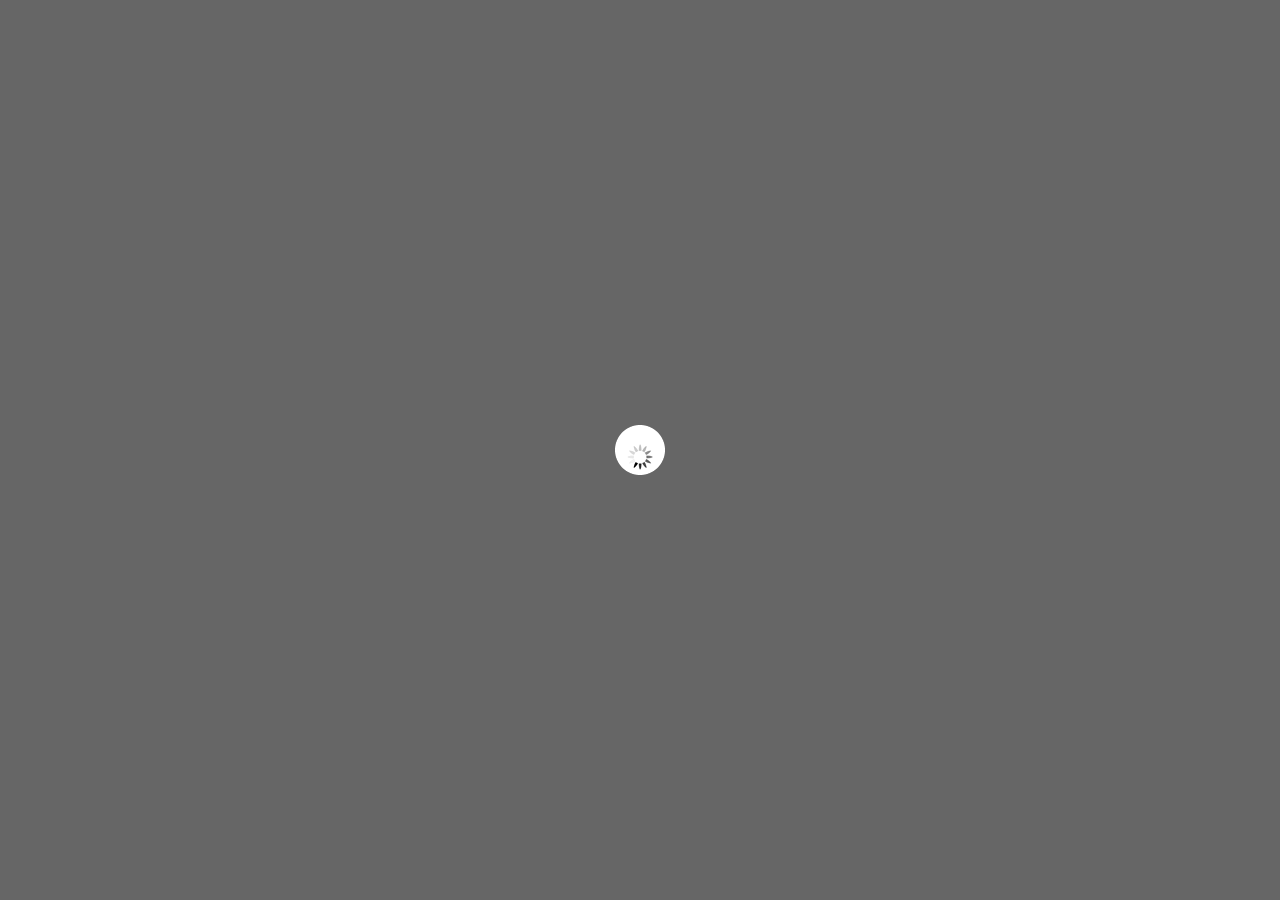
<file: public/javascripts/jquery.ui-1.5.3/demos/real-world/layout/index.html>
<!DOCTYPE html>
<html lang="en">
	<head>
		<title>UI Sortable: Layout Demo</title>
		<meta http-equiv="Content-Type" content="text/html; charset=iso-8859-1" />
		
		<meta name="title" content="UI Sortable: Layout Demo" />
		<meta name="description" content="A sortable layout created with the jQuery UI suite" />
		
		<meta name="author" content="Joan Piedra" />
		<meta name="author-url" content="http://www.joanpiedra.com/" />
		<meta name="author-url" content="http://www.justaquit.com/" />
		<meta name="author-url" content="http://jquery.com/" />
		
		<link rel="shortcut icon" href="http://jquery.com/favicon.ico" />
		<link rel="icon" href="http://jquery.com/favicon.ico" type="image/x-icon" />
		
		<link rel="stylesheet" href="demo.css" type="text/css" media="screen" />
		<!-- saved from url=(0013)about:internet -->
	</head>
	
	<body id="uidemo">
		<h1>UI Sortable: <em>Layout demo</em></h1>
		
		<div id="container">
			<div id="header" class="ui-sortable">
				<h2>Header</h2>
				<dl class="sort">
					<dt>Pages</dt>
					<dd>Main Navigation</dd>
				</dl>
			</div>
			
			<div id="content" class="ui-sortable">
				<h2>Content</h2>
				<dl class="sort">
					<dt>Blog</dt>
					<dd>Main blog post</dd>
				</dl>
			</div>
			
			<div id="sidebar" class="ui-sortable">
				<h2>Sidebar</h2>
				<dl class="sort">
					<dt>Pages</dt>
					<dd>Mini About</dd>
				</dl>
				<dl class="sort">
					<dt>Blog</dt>
					<dd>Monthly Archives</dd>
				</dl>
				<dl class="sort">
					<dt>Links</dt>
					<dd>Random Links</dd>
				</dl>
			</div>
			
			<div class="clear"></div>
			
			<div id="footer" class="ui-sortable">
				<h2>Footer</h2>
				<dl class="sort">
					<dt>Pages</dt>
					<dd>Copyright</dd>
				</dl>
			</div>
		</div>
		
		<div id="trashcan" class="ui-sortable">
			<h2>Trash can</h2>
			<p>Drag modules here to delete them.</p>
		</div>
		
		<div class="clear"></div>
		<div id="overlay">
			<div id="preloader"><img src="loader.gif" alt="" /></div>
		</div>
		
		<script type="text/javascript" src="../../../jquery-1.2.6.js"></script>
		
		<script type="text/javascript" src="../../../ui/ui.core.js"></script>
		<script type="text/javascript" src="../../../ui/ui.draggable.js"></script>
		<script type="text/javascript" src="../../../ui/ui.droppable.js"></script>
		<script type="text/javascript" src="../../../ui/ui.sortable.js"></script>

		<script type="text/javascript" src="demo.js"></script>
	</body>
</html>
</file>
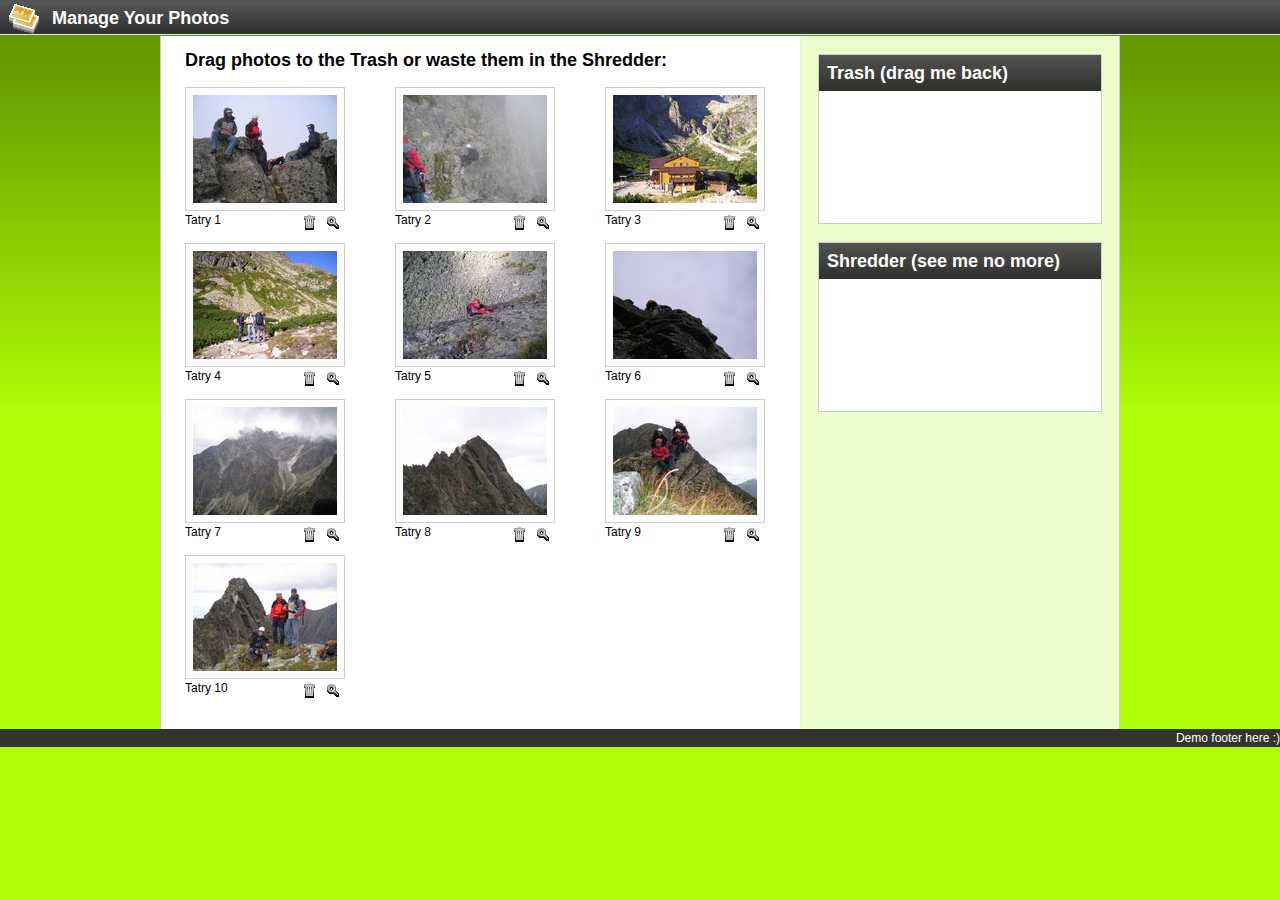
<file: public/javascripts/jquery.ui-1.5.3/demos/real-world/photo-manager/index.html>
<!DOCTYPE html>
<html lang="en">
	<head>
		<title>jQuery UI Draggables and Droppables playground</title>

		<meta http-equiv="content-type" content="text/html; charset=utf-8" />
		<meta http-equiv="content-language" content="en" />

		<meta name="keywords" content="jquery, ui, droppables, draggables, demo" />
		<meta name="description" content="Demonstration of jQuery UI Droppables and Dragables. More to come." />
		<script type="text/javascript" src="../../../jquery-1.2.6.js"></script>
		<script type="text/javascript" src="js/jquery.livequery.js"></script>
		<script type="text/javascript" src="js/jquery.blockUI.js"></script>

		<script type="text/javascript" src="../../../ui/ui.core.js"></script>
		<script type="text/javascript" src="../../../ui/ui.draggable.js"></script>
		<script type="text/javascript" src="../../../ui/ui.droppable.js"></script>

		<script type="text/javascript" src="./js/demo.js"></script>

		<link rel="stylesheet" type="text/css" href="./theme/css/screen.css" media="screen, projection" />
	</head>
	<body>
		<h1>Manage Your Photos</h1>
		<div id="body_wrap">
			<div id="content">
				<h2>Drag photos to the Trash or waste them in the Shredder:</h2>
				<ul class="gallery">
					<li>
						<img src="./img/thumbs/P1010020.JPG" alt="Tatry 1" title="Drag me!" />
						<p>Tatry 1</p>
						<div>
							<a href="#" title="Trash me." class="tb_trash">Trash me</a>
							<a href="./img/P1010020.JPG" title="See me supersized." class="tb_supersize">See me supersized</a>
						</div>
					</li>
					<li>
						<img src="./img/thumbs/P1010036.JPG" alt="Tatry 2" title="Drag me!" />
						<p>Tatry 2</p>
						<div>
							<a href="#" title="Trash me." class="tb_trash">Trash me</a>
							<a href="./img/P1010036.JPG" title="See me supersized." class="tb_supersize">See me supersized</a>
						</div>
					</li>
					<li>
						<img src="./img/thumbs/P1010039.JPG" alt="Tatry 3" title="Drag me!" />
						<p>Tatry 3</p>
						<div>
							<a href="#" title="Trash me." class="tb_trash">Trash me</a>
							<a href="./img/P1010039.JPG" title="See me supersized." class="tb_supersize">See me supersized</a>
						</div>
					</li>
					<li>
						<img src="./img/thumbs/P1010044.JPG" alt="Tatry 4" title="Drag me!" />
						<p>Tatry 4</p>
						<div>
							<a href="#" title="Trash me." class="tb_trash">Trash me</a>
							<a href="./img/P1010044.JPG" title="See me supersized." class="tb_supersize">See me supersized</a>
						</div>
					</li>
					<li>
						<img src="./img/thumbs/P1010050.JPG" alt="Tatry 5" title="Drag me!" />
						<p>Tatry 5</p>
						<div>
							<a href="#" title="Trash me." class="tb_trash">Trash me</a>
							<a href="./img/P1010050.JPG" title="See me supersized." class="tb_supersize">See me supersized</a>
						</div>
					</li>
					<li>
						<img src="./img/thumbs/P1010055.JPG" alt="Tatry 6" title="Drag me!" />
						<p>Tatry 6</p>
						<div>
							<a href="#" title="Trash me." class="tb_trash">Trash me</a>
							<a href="./img/P1010055.JPG" title="See me supersized." class="tb_supersize">See me supersized</a>
						</div>
					</li>
					<li>
						<img src="./img/thumbs/P1010058.JPG" alt="Tatry 7" title="Drag me!" />
						<p>Tatry 7</p>
						<div>
							<a href="#" title="Trash me." class="tb_trash">Trash me</a>
							<a href="./img/P1010058.JPG" title="See me supersized." class="tb_supersize">See me supersized</a>
						</div>
					</li>
					<li>
						<img src="./img/thumbs/P1010059.JPG" alt="Tatry 8" title="Drag me!" />
						<p>Tatry 8</p>
						<div>
							<a href="#" title="Trash me." class="tb_trash">Trash me</a>
							<a href="./img/P1010059.JPG" title="See me supersized." class="tb_supersize">See me supersized</a>
						</div>
					</li>
					<li>
						<img src="./img/thumbs/P1010061.JPG" alt="Tatry 9" title="Drag me!" />
						<p>Tatry 9</p>
						<div>
							<a href="#" title="Trash me." class="tb_trash">Trash me</a>
							<a href="./img/P1010061.JPG" title="See me supersized." class="tb_supersize">See me supersized</a>
						</div>
					</li>
					<li>
						<img src="./img/thumbs/P1010063.JPG" alt="Tatry 10" title="Drag me!" />
						<p>Tatry 10</p>
						<div>
							<a href="#" title="Trash me." class="tb_trash">Trash me</a>
							<a href="./img/P1010063.JPG" title="See me supersized." class="tb_supersize">See me supersized</a>
						</div>
					</li>
				</ul>
			</div>
			<div id="sidebar">
				<div class="box" id="trash">
					<h2>Trash (drag me back)</h2>
					<div></div>
				</div>
				<div class="box" id="shred">
					<h2>Shredder (see me no more)</h2>
					<div></div>
				</div>
			</div>
		</div>
		<div id="footer">
			<p>Demo footer here :)</p>
		</div>
	</body>
</html>
</file>
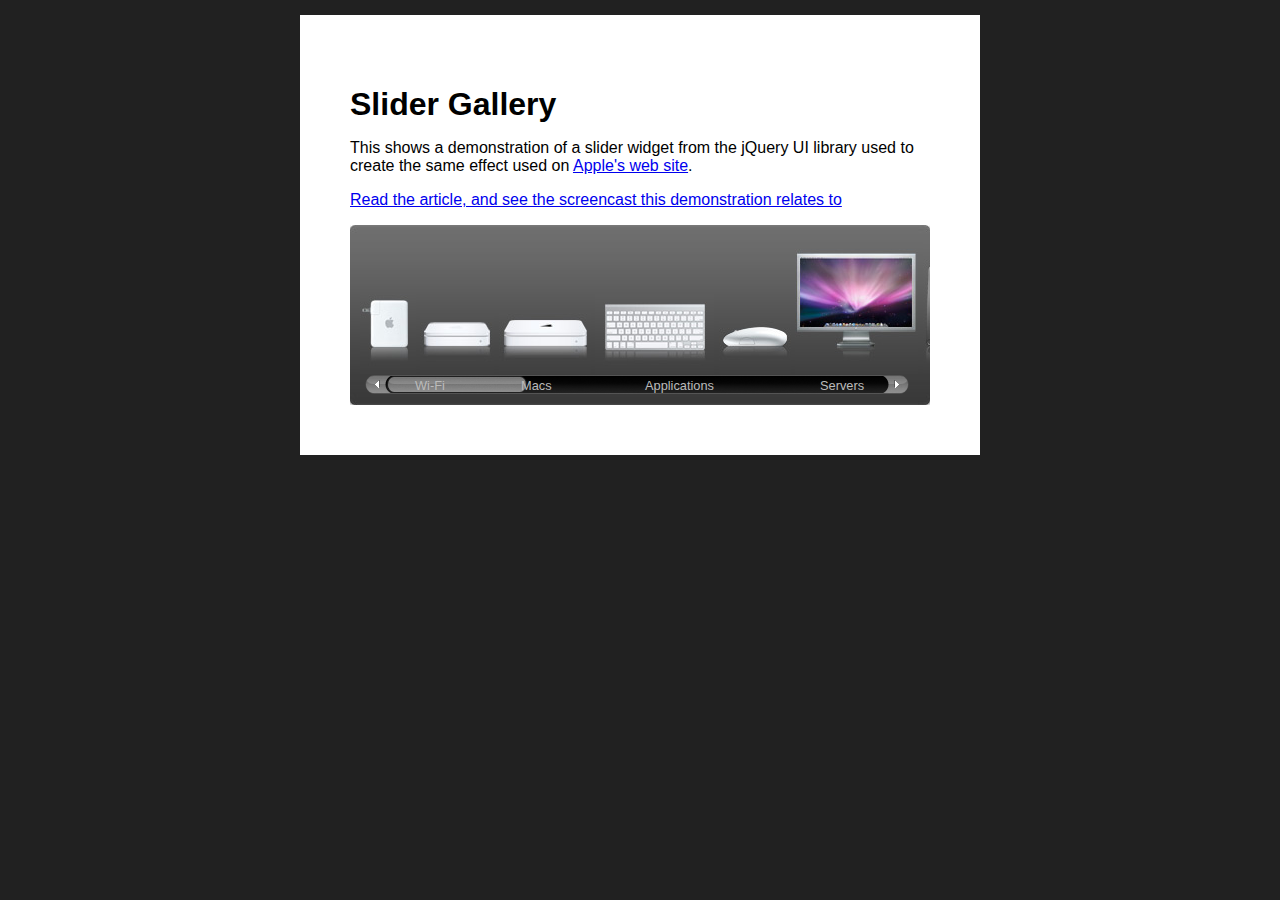
<file: public/javascripts/jquery.ui-1.5.3/demos/real-world/product-slider/index.html>
<!DOCTYPE html>
<html lang="en">
<head>
    <meta http-equiv="Content-type" content="text/html; charset=utf-8" />
    <title>Slider Gallery</title>
    <style type="text/css" media="screen">
    <!--
        body {
            padding: 0; 
            font: 1em "Trebuchet MS", verdana, arial, sans-serif; 
            font-size: 100%;
            background-color: #212121;
            margin: 0;
        }

        h1 { 
            margin-bottom: 2px; 
        }

        #container {
            background-color: #fff;
            width: 580px;
            margin: 15px auto;
            padding: 50px;
        }
        
        /* slider specific CSS */
        .sliderGallery {
            background: url(images/productbrowser_background_20070622.jpg) no-repeat;
            overflow: hidden;
            position: relative;
            padding: 10px;
            height: 160px;
            width: 560px;
        }
        
        .sliderGallery UL {
            position: absolute;
            list-style: none;
            overflow: none;
            white-space: nowrap;
            padding: 0;
            margin: 0;
        }
        
        .sliderGallery UL LI {
            display: inline;
        }
        
        .slider {
            width: 542px;
            height: 17px;
            margin-top: 140px;
            margin-left: 5px;
            padding: 1px;
            position: absolute;
            background: url(images/productbrowser_scrollbar_20070622.png) no-repeat;
        }
        
        .handle {
            position: absolute;
            cursor: move;
            height: 17px;
            width: 181px;
            top: 0;
            background: url(images/productbrowser_scroller_20080115.png) no-repeat;
            z-index: 100;
        }
        
        .slider span {
            color: #bbb;
            font-size: 80%;
            cursor: pointer;
            position: absolute;
            z-index: 110;
            top: 3px;
        }
        
        .slider .slider-lbl1 {
            left: 50px;
        }
        
        .slider .slider-lbl2 {
            left: 107px;
        }
        
        .slider .slider-lbl3 {
            left: 156px;
        }

        .slider .slider-lbl4 {
            left: 280px;
        }

        .slider .slider-lbl5 {
            left: 455px;
        }
    -->
    </style>

	<script type="text/javascript" src="../../../jquery-1.2.6.js"></script>
	<script type="text/javascript" src="../../../ui/ui.core.js"></script>
	<script type="text/javascript" src="../../../ui/ui.slider.js"></script>
    
    <script type="text/javascript" charset="utf-8">
        /**
         * Note that we have to use window.onload because $(document).ready() fires before images are loaded
         * and ul.innerWidth() - container.outerWidth(); doesn't give the correct width because the width
         * of the UL hasn't expanded out until the images have finished rendering.
         */
        window.onload = function () {
            var container = $('div.sliderGallery');
            var ul = $('ul', container);
            
            var itemsWidth = ul.innerWidth() - container.outerWidth();
            
            $('.slider', container).slider({
                min: 0,
                max: itemsWidth,
                handle: '.handle',
                stop: function (event, ui) {
                    ul.animate({'left' : ui.value * -1}, 500);
                },
                slide: function (event, ui) {
                    ul.css('left', ui.value * -1);
                }
            });
        };
    </script>
</head>
<body>
    <div id="container">
        <h1>Slider Gallery</h1>
        <p>This shows a demonstration of a slider widget from the jQuery UI library used to create the same effect used on <a href="http://www.apple.com/mac/">Apple's web site</a>.</p>
        <p><a href="http://jqueryfordesigners.com/slider-gallery">Read the article, and see the screencast this demonstration relates to</a></p>

        <div class="sliderGallery">
            <ul>
                <li><img class="pb-airportexpress" src="images/pb_airport_express.jpg" /></li>
                <li><img src="images/pb_airport_extreme.jpg" /></li>
                <li><img src="images/pb_timecapsule_20080115.jpg" /></li>
                <li><img src="images/pb_keyboards20070807.jpg" /></li>
                <li><img src="images/pb_mighty_mouse.jpg" /></li>
                <li><img src="images/pb_cinema_display20071026.jpg" /></li>
                <li><img src="images/pb_mac_pro_20070622.jpg" /></li>

                <li><img class="pb-macmini" src="images/pb_mac_mini.jpg" /></li>
                <li><img src="images/pb_macbook20071026.jpg" /></li>
                <li><img class="pb-macbookair" src="images/pb_macbookair_20080115.jpg" /></li>
                <li><img class="pb-macbookpro" src="images/pb_macbook_pro20071026.jpg" /></li>
                <li><img class="pb-imac" src="images/pb_imac20071026.jpg" /></li>
                <li><img src="images/pb_macosx_20080115.jpg" /></li>
                <li><img src="images/pb_ilife_20080115.jpg" /></li>
                <li><img src="images/pb_dot_mac_20080115.jpg" /></li>
                <li><img src="images/pb_iwork_20080115.jpg" /></li>

                <li><img src="images/pb_quicktime.jpg" /></li>
                <li><img src="images/pb_aperture20080212.jpg" /></li>
                <li><img src="images/pb_final_cut_studio2_20080115.jpg" /></li>
                <li><img src="images/pb_final_cut_express_20080115.jpg" /></li>
                <li><img src="images/pb_logic_studio_20080115.jpg" /></li>
                <li><img src="images/pb_logic_express_20080115.jpg" /></li>
                <li><img src="images/pb_shake_20080115.jpg" /></li>                    
                <li><img src="images/pb_apple_remote_desktop_20080115.jpg" /></li>
                <li><img src="images/pb_xserve.jpg" /></li>

                <li><img src="images/pb_xserve_raid.jpg" /></li>
                <li><img class="pb-xsan" src="images/pb_xsan_20080115.jpg" /></li>
                <li><img class="pb-macosxserver" src="images/pb_macosx_server20071016.jpg" /></li>                    
            </ul>
            <div class="slider">
                <div class="handle"></div>
                <span class="slider-lbl1">Wi-Fi</span>
                <span class="slider-lbl3">Macs</span>
                <span class="slider-lbl4">Applications</span>
                <span class="slider-lbl5">Servers</span>
            </div>
        </div>
    </div>
</body>
</html>
</file>
<file: public/javascripts/jquery.ui-1.5.3/demos/functional/css/base.css>
/* Site
   -------------------------------- */

html {
	overflow-y: scroll;
	background: #5f5f5f url('../images/html_bg.png') repeat-x scroll;
}

body {
	margin: 0;
	padding: 0 0 20px;
	background: transparent url('../images/body_bg.jpg') no-repeat center top;
	min-height: 100%;
	/* font-family: "Lucida Grande", "Arial", "Helvetica", "Verdana", "sans-serif"; */
	font-family: "Arial", "Helvetica", "Verdana", "sans-serif";
}

#wrapper {
	margin: 0 auto;
	width: 956px;
	position: relative;
	/* 
	background: url('../images/body_footer_bg.jpg') no-repeat center bottom;
	padding-bottom: 365px;
	 */
}

#banner {
	height: 125px;
}

#content .bg {
	opacity: 0;
	-moz-opacity: 0;
	filter: alpha(opacity=0);
}

table.layout-grid a.disabled, table.layout-grid a.disabled:hover {
	color: #aaa;
	cursor: default;
	text-decoration: line-through;
}

div.notice {
	background: #FFF1AF;
	padding: 3px;
	margin-bottom: 5px;
	font-size: 12px;
	border: 1px solid #EFD500;
}


/* Logo
   -------------------------------- */

h1.logo {
	position: absolute;
	top: 55px;
	left: 28px;
	margin: 0;
}

h1.logo,
h1.logo a {
	width: 235px;
	height: 55px;
}

h1.logo a {
	display: block;
	background: url('../images/logo.gif') no-repeat;
}

h1.logo a span {
	display: none;
}


/* Dock
   -------------------------------- */

#dock {
	height: 25px;
	float: left;
	position: absolute;
	top: 0;
	right: 2px;
}

#dock .left {
	float: left;
	width: 3px;
	height: 25px;
	background: url('../images/dock.png') no-repeat left top;
}

#dock .right {
	float: left;
	width: 3px;
	height: 25px;
	background: url('../images/dock.png') no-repeat right top;
}

#dock ul,
#dock ul li {
	float: left;
	list-style-type: none;
	margin: 0;
	padding: 0;
}

#dock ul {
	padding: 0 6px;
	height: 25px;
	background-color: #000;
}

#dock ul li {
	padding: 0 6px;
	position: relative;
}

#dock ul li a {
	float: left;
	display: block;
	padding: 0 5px;
	color: #ccc;
	text-decoration: none;
	font-size: 12px;
	line-height: 22px;
}

#dock ul li a:hover,
#dock ul li.selected a {
	color: #fff;
	border-bottom: 2px solid #ff9c08;
}

#dock ul li.selected a {
	font-weight: bold;
}


/* Navigation
   -------------------------------- */

#navigation {
	height: 41px;
	float: left;
	position: absolute;
	top: 62px;
	right: 0px;
}

#navigation .left {
	float: left;
	width: 5px;
	height: 41px;
	/* background: url('../images/navigation.png') no-repeat left top; */
	background: url('../images/navigation_l.png') no-repeat left top;
}

#ie6 #navigation .left {
	background: transparent none;
	filter: progid:DXImageTransform.Microsoft.AlphaImageLoader(src='../images/navigation_l.png', sizingMethod='scale');
	zoom: 1;
}

#navigation .right {
	float: left;
	width: 3px;
	height: 41px;
	background: url('../images/navigation.png') no-repeat right top;
}

#navigation ul,
#navigation ul li {
	float: left;
	list-style-type: none;
	margin: 0;
	padding: 0;
	font-size: 13px;
	line-height: 38px;
}

#navigation ul {
	height: 41px;
	background: url('../images/navigation.png') repeat-x 0 -41px;
}

#navigation ul li a {
	float: left;
	display: block;
	height: 41px;
	padding: 0 18px;
	color: #ccc;
	text-decoration: none;
	background: url('../images/navigation_s.png') no-repeat right top;
}

#navigation ul li.selected a {
	color: #fff;
}

#navigation ul li.last a{
	background-image: none;
}

#navigation ul li a:hover {
	color: #fff;
}


/* Content
   -------------------------------- */

#content-wrapper {
	background: #FFF url('../images/content_bg.png') repeat-y 0 0;
}

#content {
	background: url('../images/content_body_bg.png') no-repeat 0 13px;
	zoom: 1;
}

.content-top {
	font-size: 1px;
	height: 13px;
	background: url('../images/content_top_bg.png');
}

.content {
	padding: 0 3px 0 3px;
	overflow: hidden;
}

#content .content {
	min-height: 380px;
	background: url('../images/dot.png') repeat-y 203px 0;
}

#home #content .content,
#download #content .content,
#demos #content .content {
	background: none;
}

#ie6 #content .content {
	height: 380px;
	overflow-y: visible;
}

/* Layout */

.content-head {
	height: 74px;
	border-bottom: 1px solid #ccc;
	background-color: #fff;
}

.content-head h2 {
	float: left;
	margin: 0;
	padding: 20px 0 20px 24px;
	color: #ff9c08;
	font: normal 29px/30px "Lucida Grande", "Arial", "Helvetica", "Verdana", "sans-serif";
	letter-spacing: .5px;
}

.content-head h2 span {
	padding-right: 16px;
	border-right: 1px solid #ccc;
}

.content-head p {
	margin: 0;
	padding: 28px 0 0 12px;
	float: left;
	font: normal 15px "Lucida Grande", "Arial", "Helvetica", "Verdana", "sans-serif";
	letter-spacing: .5px;
}


/* Layout
   -------------------------------- */

.themes {
	background: url('../images/themes_bg.png') repeat-x scroll 0 -1px;
}


/* Layout
   -------------------------------- */

.layout-grid {
	width: 100%;
}

.layout-grid td {
	vertical-align: top;
}

.layout-grid td.home {
	background: url('../images/home_bg.jpg') no-repeat scroll right top;
	height: 412px;
	padding: 0 600px 0 24px;
}

.layout-grid td.left-nav {
	width: 200px;
}

.layout-grid td.normal {
	border-left: 1px solid #ccc;
	padding: 20px 24px;
	font-family:  "Lucida Grande", "Arial", "Helvetica", "Verdana", "sans-serif";
}

.layout-grid td.demos {
	background: url('../images/demos_bg.jpg') no-repeat;
	height: 337px;
	overflow: hidden;
}

.layout-grid td.download {
	background: url('../images/demos_bg.jpg') no-repeat;
	height: 337px;
}


/* Home
   -------------------------------- */

.home h3 {
	margin: 0;
	padding: 17px 0 11px 0;
	color: #ff9c08;
	font: normal 30px "Lucida Grande", "Arial", "Helvetica", "Verdana", "sans-serif";
	letter-spacing: .5px;
}

.home p.large {
	padding-bottom: 15px;
	color: #000;
	font: bold 13px/19px "Lucida Grande", "Arial", "Helvetica", "Verdana", "sans-serif";
	letter-spacing: .2px;
	line-height: 16px;
}

.home p {
	margin: 0;
	padding-bottom: 14px;
	color: #333;
	font: normal 11px/14px 'Trebuchet MS', 'Arial', 'Helvetica', sans-serif;
}

.teaserbox {
	position: absolute;
	top: 265px;
	left: 452px;
	width: 450px;
}

.teaserbox ul {
	list-style-type: square;	
}

.teaserbox p {
	margin: 5px;
	padding: 0px;
}

.teaserbox h4 {
	margin-bottom: 0px;
	position: relative;
	left: 1px;
	top: 1px;
	color: #fff;
}

.teaserbox h4 span {
	position: absolute;
	top: -1px;
	left: -1px;
	color: #000;
}


/* Side Menu
   -------------------------------- */

.section {
	padding: 24px 23px 8px 22px;
	border-bottom: 1px dashed #ccc;
}



ul.side-menu,
ul.side-menu li,
p.side-menu-title {
	list-style-type: none;
	margin: 0;
	padding: 0;
	letter-spacing: 0.75pt;
}

ul.side-menu li a {
	font: normal 11px 'Arial', 'Helvetica', sans-serif;
	text-decoration: none;
	color: #000;
}

ul.side-menu li a:hover {
	color: #e87b10;
}

p.side-menu-title {
	font: bold 15px 'Arial', 'Helvetica', sans-serif;
	color: #e87b10;
}

ul.side-menu {
	padding: 5px 2px 0;
}


/* Normal
   -------------------------------- */

.normal h3,
.normal h4 {
	margin: 0;
	font-weight: normal;
}

.normal h3 {
	padding: 0 0 9px;
}

.normal h4 {
	padding-bottom: 21px;
	border-bottom: 1px dashed #999;
	font-size: 12px;
	font-weight: bold;
}

.normal .pull-quote {
	padding: 6px 0;
	line-height: 20px;
	text-transform: uppercase;
	font-size: 12px;
}

.normal p {
	font-size: 12px;
}


/* Download
   -------------------------------- */

td.download {
	/*height: 650px !important;*/
}

.download .click-to-download {
	position: relative;
	margin: 61px 3px 0;
	padding: 0 19px;
	background: url('../images/download-top.gif') no-repeat left top;
	width: 270px;
	height: 226px;
	float: left;
	font-family:  "Lucida Grande", "Arial", "Helvetica", "Verdana", "sans-serif";
}

.download .click-to-download .bg-footer,
.download .click-to-download .bg {
	position: absolute;
	bottom: 0;
	left: 0;
	width: 308px;
	height: 102px;
	background: url('../images/download-bottom.png') no-repeat left top;
}

.download .click-to-download .bg {
	background-position: left bottom;
}

.download .click-to-download h3 {
	margin: 0;
	padding: 14px 0 10px;
	font-weight: normal;
	font-size: 21px;
}

.download .click-to-download h3 span {
	font-size: 10px;
}

.download .click-to-download p {
	margin: 0;
	padding: 12px 0 0;
	font-size: 12px;
}

.download .click-to-download a.download {
	display: block;
	position: absolute;
	left: 65px;
	top: 136px;
	height: 38px !important;
	width: 240px;
	font-size: 16px;
	font-weight: bold;
}

.download .click-to-download a.download:link {
	color: #333;
	text-decoration: none;
}

.download .click-to-download a.download:visited {
	color: #333;
	text-decoration: none;
}

.download .builder {
	position: absolute;
	top: 475px;
	right: 16px;
	width: 612px;
	font-family:  "Lucida Grande", "Arial", "Helvetica", "Verdana", "sans-serif";
	font-size: 12px;
	opacity: 0;
	filter: alpha(opacity=0);
}

.download .builder h3 {
	margin: 0;
	padding: 5px 10px 10px;
	font-weight: normal;
	font-size: 21px;
}

.download .builder p {
	margin: 0;
	padding: 0 0 0 12px;
	font-size: 12px;
}

.download .builder .top {
	height: 8px;
	background-image: url('../images/builder_top.png');
}

.download .builder .bottom {
	height: 8px;
	background-image: url('../images/builder_bottom.png');
}

.download .builder .content {
	background-image: url('../images/builder_bg.png');
}

.download .p {
	padding: 5px 10px 10px;
}

.components-list {
	font-size: 12px;
}

.components-list table {
	width: 100%;
}

.components-list th,
.components-list td {
	text-align: left;
	vertical-align: middle !important;
	padding: 3px;
}

.components-list th {
	line-height: 22px;
	padding: 0 0 4px 2px;
	cursor: default;
}

.components-list label {
	padding-left: 5px;
}

.list-section {
	border-bottom: 1px dashed #bbb;
	background: #EAEAEA;
	padding: 10px 10px 10px 10px;
	width: 715px;
	line-height: 18px;
}

.list-padding {
	padding: 5px;
	line-height: 18px;
}

.list-component {
	background-color: #F4F4F4;
}

.list-component-selected {
	font-weight: bold;
}

.text-bg-up,
.text-bg-down {
	background:#FFFFFF url(../images/text-bg-up.gif) repeat-x scroll 0pt;
	background-position:0px 0px;
}

.text-bg-down { background:#FFFFFF url(../images/text-bg-down.gif) repeat-x scroll 0pt !important; }

.ui-transparent {
	opacity:0;
	filter:Alpha(Opacity=0);
}
.text-align-right {
	text-align: right !important;
}
.text-align-left {
	text-align: left !important;
}
.text-align-center {
	text-align: center !important;
}
.label-files {
	background: url(../images/group.png) no-repeat;
	padding-left: 19px;
	line-height: 20px;
	cursor: pointer;
}

.download #total-size {
	width: 160px;
	margin-left: 90px;
	text-align: right;
}

.big {
	font-size: 13px;
	font-weight: bold;
}

.title-big {
	font-size: 14px;
	font-weight: bold;
	letter-spacing: .3px;
}


/* Launch Pad
   -------------------------------- */

#launch-pad {
	height: 127px;
	overflow: hidden;
	background: url('../images/launch-pad_bg.png') repeat-y center top;
	padding: 11px 0px 11px 16px;
}

#launch-pad .launch-pad-button {
	float: left;
	width: 255px;
	height: 106px;
	background: url('../images/launch-pad_button.png') no-repeat;
	padding: 21px 22px 0 23px;
	margin: 0 6px;
	cursor: pointer;
	cursor: hand;
	position: relative;
}

#ie6 #launch-pad .launch-pad-button {
	height: 106px;
}

#launch-pad .launch-pad-button .bg {
	position: absolute;
	top: 0;
	left: 0;
	width: 310px;
	height: 127px;
	background: url('../images/launch-pad_button.png') no-repeat left bottom;
}

#launch-pad .launch-pad-button h3,
#launch-pad .launch-pad-button p {
	position: relative;
}

#launch-pad .launch-pad-button.left {
	margin-left: 0;
}

#launch-pad .launch-pad-button.right {
	margin-right: 0;
}

#launch-pad .launch-pad-button h3 {
	margin: 0;
	padding: 0 0 4px;
	color: #ff9c08;
	font: normal 18px 'Arial', 'Helvetica', sans-serif;
	letter-spacing: .8px
}

#launch-pad .launch-pad-button h3 a,
#launch-pad .launch-pad-button h3 a:hover {
	color: #ff9c08;
	text-decoration: none;
}

#launch-pad .launch-pad-button p {
	margin: 0;
	padding: 0 2px;
	color: #cbcbcb;
	font: normal 11px/15px 'Arial', 'Helvetica', sans-serif;
	letter-spacing: .2px;
}


/* Footer
   -------------------------------- */

#footer {
	height: 45px;
	padding: 10px 0;
	position: relative;
}

#footer .inner {
	position: relative;
	z-index: 2;
}

#ie6 #footer .inner {
	zoom: 1;
}

#footer .bg {
	background: url('../images/footer_bg.png') no-repeat left top;
	width: 100%;
	height: 65px;
	position: absolute;
	top: 0;
	left: 0;
	z-index: 1;
}

#ie6 #footer .bg {
	background: transparent none;
	filter: progid:DXImageTransform.Microsoft.AlphaImageLoader(src='../images/footer_bg.png', sizingMethod='scale');
	zoom: 1;
}

#footer p {
	margin: 0;
	padding: 0;
	color: #5e5e5e;
	font: normal 9px 'Arial', 'Helvetica', sans-serif;
	text-transform: uppercase;
}

#footer p a {
	color: #bbb;
}

#footer span.first {
	display: block;
	float: left;
	padding: 6px 0 0 16px;
}

#footer .block {
	display: block;
	float: left;
}

#footer .block span,
#footer span.empty {
	display: none;
}

#footer .liferay {
	margin: 3px 22px 0px 3px;
	background: url('../images/icon_liferay.gif');
	width: 98px;
	height: 22px;
	border: 0;
}

#footer .adobe {
	margin: 2px 0 0 0;
	background: url('../images/icon_adobe.png');
	width: 28px;
	height: 28px;
}

/* Demoflow
   -------------------------------- */

div.demoflow-button-left {
	position: absolute;
	left: -3px;
	top: 371px;
	background: url('../images/demos_arrows.png') no-repeat left top;
	width: 52px;
	height: 45px;
	cursor: pointer; cursor: hand;
	z-index: 999;
}

div.demoflow-button-left .bg {
	background: url('../images/demos_arrows.png') no-repeat left bottom;
	width: 52px;
	height: 45px;
	position: absolute;
	top: 0;
	left: 0;
}

div.demoflow-button-right {
	position: absolute;
	right: -4px;
	top: 371px;
	background: url('../images/demos_arrows.png') no-repeat right top;
	width: 52px;
	height: 45px;
	cursor: pointer; cursor: hand;
	z-index: 999;
}

div.demoflow-button-right .bg {
	position: absolute;
	left: 0;
	top: 0;
	background: url('../images/demos_arrows.png') no-repeat right bottom;
	width: 52px;
	height: 45px;
}

.demoflow {
	position: relative;
	top: 22px;
	left: 0;
	width: 950px;
	height: 337px;
}

.demoflow div {
	float: left;
	height: 100px;
	width: 75px;
	cursor: pointer; cursor: hand;
}

.ie .demoflow div {
	zoom: 1;
}

.demoflow div {
	border: 1px solid #666;
}


.demoflow div:hover {
	border: 1px solid #666;
	/*opacity: 1 !important;*/
}

.demoflow div img {
	height: 100%;
	width: 100%;
}

.demoflow div.shadow {
	height: 100%;
	width: 100%;
	position: absolute;
	top: 0px;
	left: 0px;
	background-color: black;
}

.ie .demoflow div.shadow {
	display: none;
}

/* Functional Demos */

#links {
	float:left;
	width:155px;
	font-size: 13px;
}

#functional ul {
	list-style: none;
	padding: 0;
	margin: 0;
}

#functional #links ul {
  margin-top:10px;
  line-height:1.2em;
}

#functional #links ul li a{
	border-bottom: 1px solid #F4F4F4;
	display:block;
	padding: 3px 3px 3px 12px;
	font-size: 95%;
	text-decoration: none;
	color: #000;
	height: 15px;
}

#functional #links ul li a:hover,
#functional #links ul li a:focus {
	background: #EAEAEA;
	border-color: #BBBBBB;
}

/* About */

div.about ul {
	list-style-type: square;
	margin-bottom: 50px;
}

div.about ul li h5 {
	font-size: 16px;
	margin-bottom: 10px;
}

div.about ul li a:link, div.about ul li a:visited {
	text-decoration: none;
	color: #666;
}

div.about ul li a:hover {
	color: #000;
}

div.about ul li p {
	padding-right: 40px;
	padding-left: 20px;
}
</file>
<file: public/javascripts/jquery.ui-1.5.3/demos/functional/css/functional_demos.css>
/*************************************/
/* Viewer: models                    */

#containerDemo {
	width: 690px;
	zoom: 1;
}
#containerDemo .ui-wrapper {
    margin:0px 10px;
}
#containerDemo .ui-details {
  margin:0px 10px 10px 0px;
	border-bottom: 2px solid #bbb;
}

#containerDemo .menutitle {
	font-size: 14px;
	letter-spacing: .5px;
	padding-bottom: 3px;
}

#containerDemo .ui-demo-options {
	background: #f2f2f2;
	border-bottom: 1px #bbb solid;
	padding: 10px;
	margin: 10px 0 20px 0;
	width: 690px;
	_width: 670px;
	font-size: 12px;
}

.sortable-container li {
	margin: 0;
	padding: 0;
	border: 0;
	outline: 0;
	list-style: circle;
	background: #EAEAEA;
	font-size: 12px;
	margin:2px;
	padding: 3px;
	width: 100px;
}

.colored {
	display: block;
	background: #fff;
	margin-top: 5px;
	border-top: 1px solid #ccc;
	border-bottom: 1px solid #ccc;
	white-space: pre;
	padding: 10px;
	font-size: 11px;
	font-family: Courier New;
	width: 640px;
	overflow-x: auto;
	overflow-y: hidden;
	/*min height hack*/
  * min-height:25px;
  * height:auto !important;
  * height:25px;
	* padding: 15px;
}

#containerDemo .ui-demo-description {
	margin-bottom: 10px;
	font-size: 12px;
}
#containerDemo .link-view-source {
	margin-left: 5px;
}
#containerDemo .proxy {
		border: 1px dashed #000;
}

#containerDemo .lightblue-bg{
	background: #E8EEF7;
}
#containerDemo .blue-bg {
	background: #C3D9FF;
}
#containerDemo .green-bg {
	background: #74DD82;
}
#containerDemo a {
    color:#000;
}

.snippet {
	white-space: nowrap;
	overflow: hidden;
	empty-cells: show;
}

/*************************************/
/* Components                        */

.proxy {
	border: 1px dashed #000/*#3399ff*/;
}

.resizable {
	width: 100px; height: 100px;
	border: 1px solid #000;
	padding: 10px;
	font-size: 12px;
}

.draggable {
	width: 100px;
	height: 40px;
	top: 10px;
	right: 10px;
	background-color: #68BFEF;
	border: 2px solid #0090DF;
	padding: 5px;	
	margin: 0 0 12px 12px;
	font-size: 12px;
}

div.drag-handle
{
	cursor: move;
	background-color: #0090DF;
	height: 15px;
}

.block { 
   border: 2px solid #0090DF;
   background-color: #68BFEF;
   width: 75px; 
   height: 75px;
   margin: 10px;
   z-index: 100;
}
.drop { 
	background-color: #e9b96e;
	border: 3px double #c17d11;
	width: 150px; 
	margin: 10px;
	min-height: 200px;
	min-height:200px;
  height:auto !important;
  height:200px;
  opacity: 0.7;
	filter:alpha(opacity:70);
	text-align: center;
}
.droppable-active {
	opacity: 1.0;
	filter:alpha(opacity:100);
}
.droppable-hover {
	outline: 1px dotted black;
	background-color: #73d216;
	border-color: #4e9a06;
}
.silver {
	background-color: #fafafa;
	border-color: silver;
}
.draggable.green {
	background-color: #73d216;
	border-color: #4e9a06;
}

.draggable.red {
	background-color: #ef2929;
	border-color: #cc0000;
}

.ui-selecting {
  background-color: #eee;
}
.ui-selected {
  background-color: #E6F7D4;
}

.sortable-container #example2 li {
	background: none;
}

.sortable-container #example3 li {
	list-style: none;
}
.droppable-photos-container {
	border: 2px #ccc dotted;
	width:144px;
	height: 108px;
	float:left;
	margin-top: 2px;
	padding: 2px;
}
.droppable-img-content {
	float: left; padding: 5px;
}

#accordionDemo, select {
	position: relative;
	font-size: 12px;
}

.ui-accordion-data {
	padding: 10px;
}
</file>
<file: public/javascripts/jquery.ui-1.5.3/themes/flora/flora.all.css>
@import "flora.css";
@import "flora.accordion.css";
@import "flora.datepicker.css";
@import "flora.dialog.css";
@import "flora.resizable.css";
@import "flora.slider.css";
@import "flora.tabs.css";
</file>
<file: public/javascripts/jquery.ui-1.7.2-smoothness_dialog_only/development-bundle/themes/base/ui.all.css>
@import "ui.base.css";
@import "ui.theme.css";
</file>
<file: public/javascripts/jquery.ui-1.7.2-smoothness_dialog_only/development-bundle/demos/demos.css>
body {
	font-size: 62.5%;
}

table {
	font-size: 1em;
}

/* Site
   -------------------------------- */

body {
	font-family: "Trebuchet MS", "Helvetica", "Arial",  "Verdana", "sans-serif";
}

/* Layout
   -------------------------------- */

.layout-grid {
	width: 960px;
}

.layout-grid td {
	vertical-align: top;
}

.layout-grid td.left-nav {
	width: 140px;
}

.layout-grid td.normal {
	border-left: 1px solid #eee;
	padding: 20px 24px;
	font-family: "Trebuchet MS", "Helvetica", "Arial",  "Verdana", "sans-serif";
}

.layout-grid td.demos {
	background: url('/images/demos_bg.jpg') no-repeat;
	height: 337px;
	overflow: hidden;
}

/* Normal
   -------------------------------- */

.normal h3,
.normal h4 {
	margin: 0;
	font-weight: normal;
}

.normal h3 {
	padding: 0 0 9px;
	font-size: 1.8em;
}

.normal h4 {
	padding-bottom: 21px;
	border-bottom: 1px dashed #999;
	font-size: 1.2em;
	font-weight: bold;
}

.normal p {
	font-size: 1.2em;
}

/* Demos */

.demos-nav, .demos-nav dt, .demos-nav dd, .demos-nav ul, .demos-nav li {
	margin: 0;
	padding: 0
}

.demos-nav {
	float: left;
	width: 170px;
	font-size: 1.3em;
}

.demos-nav dt,
.demos-nav h4 {
	margin: 0;
	padding: 0;
	font: normal 1.1em "Trebuchet MS", "Helvetica", "Arial",  "Verdana", "sans-serif";
	color: #e87b10;
}

.demos-nav dt,
.demos-nav h4 {
	margin-top: 1.5em;
	margin-bottom: 0;
	padding-left: 8px;
	padding-bottom:5px;
	line-height: 1.2em;
	border-bottom: 1px solid #F4F4F4;
}

.demos-nav dd a,
.demos-nav li a {
	border-bottom: 1px solid #F4F4F4;
	display:block;
	padding: 4px 3px 4px 8px;
	font-size: 90%;
	text-decoration: none;
	color: #555 ;
	margin:2px 0;
	height:13px;
}

.demos-nav dd a:hover,
.demos-nav dd a:focus,
.demos-nav dd a:hover,
.demos-nav dd a:focus {
	background: #f3f3f3;
	color:#000;
	-moz-border-radius: 5px; -webkit-border-radius: 5px;
}
 .demos-nav dd a.selected {
	background: #555;
	color:#ffffff;
	-moz-border-radius: 5px; -webkit-border-radius: 5px;
}


/* new styles for demo pages, added by Filament 12.29.08
eventually we should convert the font sizes to ems -- using px for now to minimize style conflicts
*/

.normal h3.demo-header { font-size:32px; padding:0 0 5px; border-bottom:1px solid #eee; text-transform: capitalize; }
.normal h4.demo-subheader { font-size:10px; text-transform: uppercase; color:#999; padding:8px 0 3px; border:0; margin:0; }
.normal a:link,
.normal a:visited { color:#1b75bb; text-decoration:none; }
.normal a:hover,
.normal a:active { color:#0b559b; }

#demo-config { padding:20px 0 0; }

#demo-frame { float:left; width:540px; height:380px; border:1px solid #ddd; overflow: auto; position: relative; }
#demo-frame h3, #demo-frame h4 { padding: 0; font-weight: bold; font-size: 1em; }

#demo-config-menu { float:right; width:180px;  }
#demo-config-menu h4 { font-size:13px; color:#666; font-weight:normal; border:0; padding-left:18px; }

#demo-config-menu ul { list-style: none; padding: 0; margin: 0; }

#demo-config-menu li { font-size:12px; padding:0 0 0 10px; margin:3px 0; zoom: 1; }

#demo-config-menu li a:link,
#demo-config-menu li a:visited { display:block; padding:1px 8px 4px; border-bottom:1px dotted #b3b3b3; }
* html #demo-config-menu li a:link,
* html #demo-config-menu li a:visited { padding:1px 8px 2px; }
#demo-config-menu li a:hover,
#demo-config-menu li a:active { background-color:#f6f6f6; }

#demo-config-menu li.demo-config-on { background: url(images/demo-config-on-tile.gif) repeat-x left center; }

#demo-config-menu li.demo-config-on a:link,
#demo-config-menu li.demo-config-on a:visited,
#demo-config-menu li.demo-config-on a:hover,
#demo-config-menu li.demo-config-on a:active { background: url(images/demo-config-on.gif) no-repeat left; padding-left:18px; color:#fff; border:0; margin-left:-10px; margin-top: 0px; margin-bottom: 0px; }

#demo-source, #demo-notes {
	clear: both;
	padding: 20px 0 0;
	font-size: 1.3em;
}

#demo-notes { width:520px; color:#333; font-size: 1em; }
#demo-notes p code, .demo-description p code { padding: 0; font-weight: bold; }
#demo-source pre, #demo-source code { padding: 0; }
code, pre { padding:8px 0 8px 20px ; font-size: 1.2em; line-height:130%;  }

#demo-source a:link,
#demo-source a:visited,
#demo-source a:hover,
#demo-source a:active { font-size:12px; padding-left:13px; background-position: left center; background-repeat: no-repeat; }

#demo-source a.source-open:link,
#demo-source a.source-open:visited,
#demo-source a.source-open:hover,
#demo-source a.source-open:active { background-image: url(images/demo-spindown-open.gif); }

#demo-source a.source-closed:link,
#demo-source a.source-closed:visited,
#demo-source a.source-closed:hover,
#demo-source a.source-closed:active { background-image: url(images/demo-spindown-closed.gif); }

div.demo {
	padding:12px;
	font-family: "Trebuchet MS", "Arial", "Helvetica", "Verdana", "sans-serif";
}

div.demo h3.docs { clear:left; font-size:12px; font-weight:normal; padding:0 0 1em; margin:0; }

div.demo-description {
	clear:both;
	padding:12px;
	font-family: "Trebuchet MS", "Arial", "Helvetica", "Verdana", "sans-serif";
	font-size: 1.3em;
	line-height: 1.4em;
}

.ui-draggable, .ui-droppable {
	background-position: top left;
}

.left-nav .demos-nav {
	padding-right: 10px;
}

#demo-link { font-size:11px;  padding-top: 6px; clear: both; overflow: hidden; }
#demo-link a span.ui-icon { float:left; margin-right:3px; }

/* Component containers
----------------------------------*/
#widget-docs .ui-widget { font-family: Trebuchet MS,Verdana,Arial,sans-serif; font-size: 1em; }
#widget-docs .ui-widget input, #widget-docs .ui-widget select, #widget-docs .ui-widget textarea, #widget-docs .ui-widget button { font-family: Trebuchet MS,Verdana,Arial,sans-serif; font-size: 1em; }
#widget-docs .ui-widget-header { border: 1px solid #ffffff; background: #464646 url(images/464646_40x100_textures_01_flat_100.png) 50% 50% repeat-x; color: #ffffff; font-weight: bold; }
#widget-docs .ui-widget-header a { color: #ffffff; }
#widget-docs .ui-widget-content { border: 1px solid #ffffff; background: #ffffff url(images/ffffff_40x100_textures_01_flat_75.png) 50% 50% repeat-x; color: #222222; }
#widget-docs .ui-widget-content a { color: #222222; }

/* Interaction states
----------------------------------*/
#widget-docs .ui-state-default, #widget-docs .ui-widget-content #widget-docs .ui-state-default { border: 1px solid #666666; background: #555555 url(images/555555_40x100_textures_03_highlight_soft_75.png) 50% 50% repeat-x; font-weight: normal; color: #ffffff; outline: none; }
#widget-docs .ui-state-default a { color: #ffffff; text-decoration: none; outline: none; }
#widget-docs .ui-state-hover, #widget-docs .ui-widget-content #widget-docs .ui-state-hover, #widget-docs .ui-state-focus, #widget-docs .ui-widget-content #widget-docs .ui-state-focus { border: 1px solid #666666; background: #444444 url(images/444444_40x100_textures_03_highlight_soft_60.png) 50% 50% repeat-x; font-weight: normal; color: #ffffff; outline: none; }
#widget-docs .ui-state-hover a { color: #ffffff; text-decoration: none; outline: none; }
#widget-docs .ui-state-active, #widget-docs .ui-widget-content #widget-docs .ui-state-active { border: 1px solid #666666; background: #ffffff url(images/ffffff_40x100_textures_01_flat_65.png) 50% 50% repeat-x; font-weight: normal; color: #F6921E; outline: none; }
#widget-docs .ui-state-active a { color: #F6921E; outline: none; text-decoration: none; }

/* Interaction Cues
----------------------------------*/
#widget-docs .ui-state-highlight, #widget-docs .ui-widget-content #widget-docs .ui-state-highlight {border: 1px solid #fcefa1; background: #fbf9ee url(images/fbf9ee_40x100_textures_02_glass_55.png) 50% 50% repeat-x; color: #363636; }
#widget-docs .ui-state-error, #widget-docs .ui-widget-content #widget-docs .ui-state-error {border: 1px solid #cd0a0a; background: #fef1ec url(images/fef1ec_40x100_textures_05_inset_soft_95.png) 50% bottom repeat-x; color: #cd0a0a; }
#widget-docs .ui-state-error-text, #widget-docs .ui-widget-content #widget-docs .ui-state-error-text { color: #cd0a0a; }
#widget-docs .ui-state-disabled, #widget-docs .ui-widget-content #widget-docs .ui-state-disabled { opacity: .35; filter:Alpha(Opacity=35); background-image: none; }
#widget-docs .ui-priority-primary, #widget-docs .ui-widget-content #widget-docs .ui-priority-primary { font-weight: bold; }
#widget-docs .ui-priority-secondary, #widget-docs .ui-widget-content #widget-docs .ui-priority-secondary { opacity: .7; filter:Alpha(Opacity=70); font-weight: normal; }

/* Icons
----------------------------------*/

/* states and images */
#demo-frame-wrapper .ui-icon, #widget-docs .ui-icon { width: 16px; height: 16px; background-image: url(images/222222_256x240_icons_icons.png); }
#widget-docs .ui-widget-content .ui-icon {background-image: url(images/222222_256x240_icons_icons.png); }
#widget-docs .ui-widget-header .ui-icon {background-image: url(images/222222_256x240_icons_icons.png); }
#widget-docs .ui-state-default .ui-icon { background-image: url(images/888888_256x240_icons_icons.png); }
#widget-docs .ui-state-hover .ui-icon, #widget-docs .ui-state-focus .ui-icon {background-image: url(images/454545_256x240_icons_icons.png); }
#widget-docs .ui-state-active .ui-icon {background-image: url(images/454545_256x240_icons_icons.png); }
#widget-docs .ui-state-highlight .ui-icon {background-image: url(images/2e83ff_256x240_icons_icons.png); }
#widget-docs .ui-state-error .ui-icon, #widget-docs .ui-state-error-text .ui-icon {background-image: url(images/cd0a0a_256x240_icons_icons.png); }


/* Misc visuals
----------------------------------*/

/* Corner radius */
#widget-docs .ui-corner-tl { -moz-border-radius-topleft: 4px; -webkit-border-top-left-radius: 4px; }
#widget-docs .ui-corner-tr { -moz-border-radius-topright: 4px; -webkit-border-top-right-radius: 4px; }
#widget-docs .ui-corner-bl { -moz-border-radius-bottomleft: 4px; -webkit-border-bottom-left-radius: 4px; }
#widget-docs .ui-corner-br { -moz-border-radius-bottomright: 4px; -webkit-border-bottom-right-radius: 4px; }
#widget-docs .ui-corner-top { -moz-border-radius-topleft: 4px; -webkit-border-top-left-radius: 4px; -moz-border-radius-topright: 4px; -webkit-border-top-right-radius: 4px; }
#widget-docs .ui-corner-bottom { -moz-border-radius-bottomleft: 4px; -webkit-border-bottom-left-radius: 4px; -moz-border-radius-bottomright: 4px; -webkit-border-bottom-right-radius: 4px; }
#widget-docs .ui-corner-right {  -moz-border-radius-topright: 4px; -webkit-border-top-right-radius: 4px; -moz-border-radius-bottomright: 4px; -webkit-border-bottom-right-radius: 4px; }
#widget-docs .ui-corner-left { -moz-border-radius-topleft: 4px; -webkit-border-top-left-radius: 4px; -moz-border-radius-bottomleft: 4px; -webkit-border-bottom-left-radius: 4px; }
#widget-docs .ui-corner-all { -moz-border-radius: 4px; -webkit-border-radius: 4px; }

/* Overlays */
#widget-docs .ui-widget-overlay { background: #aaaaaa url(images/aaaaaa_40x100_textures_01_flat_0.png) 50% 50% repeat-x; opacity: .30;filter:Alpha(Opacity=30); }
#widget-docs .ui-widget-shadow { margin: -8px 0 0 -8px; padding: 8px; background: #aaaaaa url(images/aaaaaa_40x100_textures_01_flat_0.png) 50% 50% repeat-x; opacity: .30;filter:Alpha(Opacity=30); -moz-border-radius: 8px; -webkit-border-radius: 8px; }

/*
----------------------------------*/

#widget-docs { margin:20px 0 0; border: none; }

#widget-docs h2, #widget-docs h3, #widget-docs h4, #widget-docs p, #widget-docs ul, #widget-docs code { margin:0; padding:0; }
#widget-docs code { display:block; color:#444; font-size:.9em; margin:0 0 1em; }
#widget-docs code strong { color:#000; }
#widget-docs p { margin:0 3em 1.2em 0; }
#widget-docs p.intro { font-size:13px; color:#666; line-height:1.3; }
#widget-docs ul { list-style-type: none; }

#widget-docs h2 { font-size:16px; margin:1.2em 0 .5em; }
#widget-docs h3 { font-size:14px; color:#e6820E; margin:1.5em 0 .5em; }
.normal #widget-docs h4 { font-size:12px; color:#000; border:0; margin:0 0 .5em; }

#docs-overview-main { width:400px; }
#docs-overview-sidebar { float:right; width:200px; }
#docs-overview-sidebar a span { color:#666; }
#widget-docs #docs-overview-main p { margin-right:0; }
#widget-docs #docs-overview-sidebar h4 { padding-left:0; }

.docs-list-header { float:left; width:100%; margin:10px 0 0; border-bottom:1px solid #eee; }
#widget-docs .docs-list-header h2 { float:left; margin:0; }
#widget-docs .docs-list-header p { float:right; margin:5px 0; font-size:11px; }

.docs-list { float:left; width:100%; padding:0 0 10px; }
.docs-list .param-header { float:left; clear:left; width:100%; padding:8px 0; border-top:1px solid #eee; }
#widget-docs .param-header h3, #widget-docs .param-header p { margin:0; float:left; }
#widget-docs .param-header h3 { width:50%; }
#widget-docs .param-header h3 span { background: url(images/demo-spindown-closed.gif) no-repeat left; padding-left:13px; }
#widget-docs .param-open .param-header h3 span { background: url(images/demo-spindown-open.gif) no-repeat left; }
#widget-docs .param-header p { width:24%; }
#widget-docs .param-header p.param-type span { background: url(images/icon-docs-info.gif) no-repeat left; cursor:pointer; border-bottom:1px dashed #ccc; padding-left:15px; }

.param-details { padding-left:13px; }
.param-args { margin:0 0 1.5em; border-top:1px dotted #ccc;}
.param-args td { padding:3px 30px 3px 5px; border-bottom:1px dotted #ccc;  }


/* overrides for ui-tab styles */
#widget-docs ul.ui-tabs-nav { padding:0 0 0 8px; }
#widget-docs .ui-tabs-nav li { margin:5px 5px 0 0; }

#widget-docs .ui-tabs-nav li a:link,
#widget-docs .ui-tabs-nav li a:visited,
#widget-docs .ui-tabs-nav li a:hover,
#widget-docs .ui-tabs-nav li a:active { font-size:14px; padding:4px 1.2em 3px; color:#fff; }

#widget-docs .ui-tabs-nav li.ui-tabs-selected a:link,
#widget-docs .ui-tabs-nav li.ui-tabs-selected a:visited,
#widget-docs .ui-tabs-nav li.ui-tabs-selected a:hover,
#widget-docs .ui-tabs-nav li.ui-tabs-selected a:active { color:#e6820E; }

#widget-docs .ui-tabs-panel { padding:20px 9px; font-size:12px; line-height:1.4; color:#000; }

#widget-docs .ui-widget-content a:link,
#widget-docs .ui-widget-content a:visited { color:#1b75bb; text-decoration:none; }
#widget-docs .ui-widget-content a:hover,
#widget-docs .ui-widget-content a:active { color:#0b559b; }
</file>
<file: public/javascripts/jquery.ui-1.7.2-smoothness_minimal_ag/development-bundle/themes/base/ui.all.css>
@import "ui.base.css";
@import "ui.theme.css";
</file>
<file: public/javascripts/jquery.ui-1.7.2-smoothness_minimal_ag/development-bundle/demos/demos.css>
body {
	font-size: 62.5%;
}

table {
	font-size: 1em;
}

/* Site
   -------------------------------- */

body {
	font-family: "Trebuchet MS", "Helvetica", "Arial",  "Verdana", "sans-serif";
}

/* Layout
   -------------------------------- */

.layout-grid {
	width: 960px;
}

.layout-grid td {
	vertical-align: top;
}

.layout-grid td.left-nav {
	width: 140px;
}

.layout-grid td.normal {
	border-left: 1px solid #eee;
	padding: 20px 24px;
	font-family: "Trebuchet MS", "Helvetica", "Arial",  "Verdana", "sans-serif";
}

.layout-grid td.demos {
	background: url('/images/demos_bg.jpg') no-repeat;
	height: 337px;
	overflow: hidden;
}

/* Normal
   -------------------------------- */

.normal h3,
.normal h4 {
	margin: 0;
	font-weight: normal;
}

.normal h3 {
	padding: 0 0 9px;
	font-size: 1.8em;
}

.normal h4 {
	padding-bottom: 21px;
	border-bottom: 1px dashed #999;
	font-size: 1.2em;
	font-weight: bold;
}

.normal p {
	font-size: 1.2em;
}

/* Demos */

.demos-nav, .demos-nav dt, .demos-nav dd, .demos-nav ul, .demos-nav li {
	margin: 0;
	padding: 0
}

.demos-nav {
	float: left;
	width: 170px;
	font-size: 1.3em;
}

.demos-nav dt,
.demos-nav h4 {
	margin: 0;
	padding: 0;
	font: normal 1.1em "Trebuchet MS", "Helvetica", "Arial",  "Verdana", "sans-serif";
	color: #e87b10;
}

.demos-nav dt,
.demos-nav h4 {
	margin-top: 1.5em;
	margin-bottom: 0;
	padding-left: 8px;
	padding-bottom:5px;
	line-height: 1.2em;
	border-bottom: 1px solid #F4F4F4;
}

.demos-nav dd a,
.demos-nav li a {
	border-bottom: 1px solid #F4F4F4;
	display:block;
	padding: 4px 3px 4px 8px;
	font-size: 90%;
	text-decoration: none;
	color: #555 ;
	margin:2px 0;
	height:13px;
}

.demos-nav dd a:hover,
.demos-nav dd a:focus,
.demos-nav dd a:hover,
.demos-nav dd a:focus {
	background: #f3f3f3;
	color:#000;
	-moz-border-radius: 5px; -webkit-border-radius: 5px;
}
 .demos-nav dd a.selected {
	background: #555;
	color:#ffffff;
	-moz-border-radius: 5px; -webkit-border-radius: 5px;
}


/* new styles for demo pages, added by Filament 12.29.08
eventually we should convert the font sizes to ems -- using px for now to minimize style conflicts
*/

.normal h3.demo-header { font-size:32px; padding:0 0 5px; border-bottom:1px solid #eee; text-transform: capitalize; }
.normal h4.demo-subheader { font-size:10px; text-transform: uppercase; color:#999; padding:8px 0 3px; border:0; margin:0; }
.normal a:link,
.normal a:visited { color:#1b75bb; text-decoration:none; }
.normal a:hover,
.normal a:active { color:#0b559b; }

#demo-config { padding:20px 0 0; }

#demo-frame { float:left; width:540px; height:380px; border:1px solid #ddd; overflow: auto; position: relative; }
#demo-frame h3, #demo-frame h4 { padding: 0; font-weight: bold; font-size: 1em; }

#demo-config-menu { float:right; width:180px;  }
#demo-config-menu h4 { font-size:13px; color:#666; font-weight:normal; border:0; padding-left:18px; }

#demo-config-menu ul { list-style: none; padding: 0; margin: 0; }

#demo-config-menu li { font-size:12px; padding:0 0 0 10px; margin:3px 0; zoom: 1; }

#demo-config-menu li a:link,
#demo-config-menu li a:visited { display:block; padding:1px 8px 4px; border-bottom:1px dotted #b3b3b3; }
* html #demo-config-menu li a:link,
* html #demo-config-menu li a:visited { padding:1px 8px 2px; }
#demo-config-menu li a:hover,
#demo-config-menu li a:active { background-color:#f6f6f6; }

#demo-config-menu li.demo-config-on { background: url(images/demo-config-on-tile.gif) repeat-x left center; }

#demo-config-menu li.demo-config-on a:link,
#demo-config-menu li.demo-config-on a:visited,
#demo-config-menu li.demo-config-on a:hover,
#demo-config-menu li.demo-config-on a:active { background: url(images/demo-config-on.gif) no-repeat left; padding-left:18px; color:#fff; border:0; margin-left:-10px; margin-top: 0px; margin-bottom: 0px; }

#demo-source, #demo-notes {
	clear: both;
	padding: 20px 0 0;
	font-size: 1.3em;
}

#demo-notes { width:520px; color:#333; font-size: 1em; }
#demo-notes p code, .demo-description p code { padding: 0; font-weight: bold; }
#demo-source pre, #demo-source code { padding: 0; }
code, pre { padding:8px 0 8px 20px ; font-size: 1.2em; line-height:130%;  }

#demo-source a:link,
#demo-source a:visited,
#demo-source a:hover,
#demo-source a:active { font-size:12px; padding-left:13px; background-position: left center; background-repeat: no-repeat; }

#demo-source a.source-open:link,
#demo-source a.source-open:visited,
#demo-source a.source-open:hover,
#demo-source a.source-open:active { background-image: url(images/demo-spindown-open.gif); }

#demo-source a.source-closed:link,
#demo-source a.source-closed:visited,
#demo-source a.source-closed:hover,
#demo-source a.source-closed:active { background-image: url(images/demo-spindown-closed.gif); }

div.demo {
	padding:12px;
	font-family: "Trebuchet MS", "Arial", "Helvetica", "Verdana", "sans-serif";
}

div.demo h3.docs { clear:left; font-size:12px; font-weight:normal; padding:0 0 1em; margin:0; }

div.demo-description {
	clear:both;
	padding:12px;
	font-family: "Trebuchet MS", "Arial", "Helvetica", "Verdana", "sans-serif";
	font-size: 1.3em;
	line-height: 1.4em;
}

.ui-draggable, .ui-droppable {
	background-position: top left;
}

.left-nav .demos-nav {
	padding-right: 10px;
}

#demo-link { font-size:11px;  padding-top: 6px; clear: both; overflow: hidden; }
#demo-link a span.ui-icon { float:left; margin-right:3px; }

/* Component containers
----------------------------------*/
#widget-docs .ui-widget { font-family: Trebuchet MS,Verdana,Arial,sans-serif; font-size: 1em; }
#widget-docs .ui-widget input, #widget-docs .ui-widget select, #widget-docs .ui-widget textarea, #widget-docs .ui-widget button { font-family: Trebuchet MS,Verdana,Arial,sans-serif; font-size: 1em; }
#widget-docs .ui-widget-header { border: 1px solid #ffffff; background: #464646 url(images/464646_40x100_textures_01_flat_100.png) 50% 50% repeat-x; color: #ffffff; font-weight: bold; }
#widget-docs .ui-widget-header a { color: #ffffff; }
#widget-docs .ui-widget-content { border: 1px solid #ffffff; background: #ffffff url(images/ffffff_40x100_textures_01_flat_75.png) 50% 50% repeat-x; color: #222222; }
#widget-docs .ui-widget-content a { color: #222222; }

/* Interaction states
----------------------------------*/
#widget-docs .ui-state-default, #widget-docs .ui-widget-content #widget-docs .ui-state-default { border: 1px solid #666666; background: #555555 url(images/555555_40x100_textures_03_highlight_soft_75.png) 50% 50% repeat-x; font-weight: normal; color: #ffffff; outline: none; }
#widget-docs .ui-state-default a { color: #ffffff; text-decoration: none; outline: none; }
#widget-docs .ui-state-hover, #widget-docs .ui-widget-content #widget-docs .ui-state-hover, #widget-docs .ui-state-focus, #widget-docs .ui-widget-content #widget-docs .ui-state-focus { border: 1px solid #666666; background: #444444 url(images/444444_40x100_textures_03_highlight_soft_60.png) 50% 50% repeat-x; font-weight: normal; color: #ffffff; outline: none; }
#widget-docs .ui-state-hover a { color: #ffffff; text-decoration: none; outline: none; }
#widget-docs .ui-state-active, #widget-docs .ui-widget-content #widget-docs .ui-state-active { border: 1px solid #666666; background: #ffffff url(images/ffffff_40x100_textures_01_flat_65.png) 50% 50% repeat-x; font-weight: normal; color: #F6921E; outline: none; }
#widget-docs .ui-state-active a { color: #F6921E; outline: none; text-decoration: none; }

/* Interaction Cues
----------------------------------*/
#widget-docs .ui-state-highlight, #widget-docs .ui-widget-content #widget-docs .ui-state-highlight {border: 1px solid #fcefa1; background: #fbf9ee url(images/fbf9ee_40x100_textures_02_glass_55.png) 50% 50% repeat-x; color: #363636; }
#widget-docs .ui-state-error, #widget-docs .ui-widget-content #widget-docs .ui-state-error {border: 1px solid #cd0a0a; background: #fef1ec url(images/fef1ec_40x100_textures_05_inset_soft_95.png) 50% bottom repeat-x; color: #cd0a0a; }
#widget-docs .ui-state-error-text, #widget-docs .ui-widget-content #widget-docs .ui-state-error-text { color: #cd0a0a; }
#widget-docs .ui-state-disabled, #widget-docs .ui-widget-content #widget-docs .ui-state-disabled { opacity: .35; filter:Alpha(Opacity=35); background-image: none; }
#widget-docs .ui-priority-primary, #widget-docs .ui-widget-content #widget-docs .ui-priority-primary { font-weight: bold; }
#widget-docs .ui-priority-secondary, #widget-docs .ui-widget-content #widget-docs .ui-priority-secondary { opacity: .7; filter:Alpha(Opacity=70); font-weight: normal; }

/* Icons
----------------------------------*/

/* states and images */
#demo-frame-wrapper .ui-icon, #widget-docs .ui-icon { width: 16px; height: 16px; background-image: url(images/222222_256x240_icons_icons.png); }
#widget-docs .ui-widget-content .ui-icon {background-image: url(images/222222_256x240_icons_icons.png); }
#widget-docs .ui-widget-header .ui-icon {background-image: url(images/222222_256x240_icons_icons.png); }
#widget-docs .ui-state-default .ui-icon { background-image: url(images/888888_256x240_icons_icons.png); }
#widget-docs .ui-state-hover .ui-icon, #widget-docs .ui-state-focus .ui-icon {background-image: url(images/454545_256x240_icons_icons.png); }
#widget-docs .ui-state-active .ui-icon {background-image: url(images/454545_256x240_icons_icons.png); }
#widget-docs .ui-state-highlight .ui-icon {background-image: url(images/2e83ff_256x240_icons_icons.png); }
#widget-docs .ui-state-error .ui-icon, #widget-docs .ui-state-error-text .ui-icon {background-image: url(images/cd0a0a_256x240_icons_icons.png); }


/* Misc visuals
----------------------------------*/

/* Corner radius */
#widget-docs .ui-corner-tl { -moz-border-radius-topleft: 4px; -webkit-border-top-left-radius: 4px; }
#widget-docs .ui-corner-tr { -moz-border-radius-topright: 4px; -webkit-border-top-right-radius: 4px; }
#widget-docs .ui-corner-bl { -moz-border-radius-bottomleft: 4px; -webkit-border-bottom-left-radius: 4px; }
#widget-docs .ui-corner-br { -moz-border-radius-bottomright: 4px; -webkit-border-bottom-right-radius: 4px; }
#widget-docs .ui-corner-top { -moz-border-radius-topleft: 4px; -webkit-border-top-left-radius: 4px; -moz-border-radius-topright: 4px; -webkit-border-top-right-radius: 4px; }
#widget-docs .ui-corner-bottom { -moz-border-radius-bottomleft: 4px; -webkit-border-bottom-left-radius: 4px; -moz-border-radius-bottomright: 4px; -webkit-border-bottom-right-radius: 4px; }
#widget-docs .ui-corner-right {  -moz-border-radius-topright: 4px; -webkit-border-top-right-radius: 4px; -moz-border-radius-bottomright: 4px; -webkit-border-bottom-right-radius: 4px; }
#widget-docs .ui-corner-left { -moz-border-radius-topleft: 4px; -webkit-border-top-left-radius: 4px; -moz-border-radius-bottomleft: 4px; -webkit-border-bottom-left-radius: 4px; }
#widget-docs .ui-corner-all { -moz-border-radius: 4px; -webkit-border-radius: 4px; }

/* Overlays */
#widget-docs .ui-widget-overlay { background: #aaaaaa url(images/aaaaaa_40x100_textures_01_flat_0.png) 50% 50% repeat-x; opacity: .30;filter:Alpha(Opacity=30); }
#widget-docs .ui-widget-shadow { margin: -8px 0 0 -8px; padding: 8px; background: #aaaaaa url(images/aaaaaa_40x100_textures_01_flat_0.png) 50% 50% repeat-x; opacity: .30;filter:Alpha(Opacity=30); -moz-border-radius: 8px; -webkit-border-radius: 8px; }

/*
----------------------------------*/

#widget-docs { margin:20px 0 0; border: none; }

#widget-docs h2, #widget-docs h3, #widget-docs h4, #widget-docs p, #widget-docs ul, #widget-docs code { margin:0; padding:0; }
#widget-docs code { display:block; color:#444; font-size:.9em; margin:0 0 1em; }
#widget-docs code strong { color:#000; }
#widget-docs p { margin:0 3em 1.2em 0; }
#widget-docs p.intro { font-size:13px; color:#666; line-height:1.3; }
#widget-docs ul { list-style-type: none; }

#widget-docs h2 { font-size:16px; margin:1.2em 0 .5em; }
#widget-docs h3 { font-size:14px; color:#e6820E; margin:1.5em 0 .5em; }
.normal #widget-docs h4 { font-size:12px; color:#000; border:0; margin:0 0 .5em; }

#docs-overview-main { width:400px; }
#docs-overview-sidebar { float:right; width:200px; }
#docs-overview-sidebar a span { color:#666; }
#widget-docs #docs-overview-main p { margin-right:0; }
#widget-docs #docs-overview-sidebar h4 { padding-left:0; }

.docs-list-header { float:left; width:100%; margin:10px 0 0; border-bottom:1px solid #eee; }
#widget-docs .docs-list-header h2 { float:left; margin:0; }
#widget-docs .docs-list-header p { float:right; margin:5px 0; font-size:11px; }

.docs-list { float:left; width:100%; padding:0 0 10px; }
.docs-list .param-header { float:left; clear:left; width:100%; padding:8px 0; border-top:1px solid #eee; }
#widget-docs .param-header h3, #widget-docs .param-header p { margin:0; float:left; }
#widget-docs .param-header h3 { width:50%; }
#widget-docs .param-header h3 span { background: url(images/demo-spindown-closed.gif) no-repeat left; padding-left:13px; }
#widget-docs .param-open .param-header h3 span { background: url(images/demo-spindown-open.gif) no-repeat left; }
#widget-docs .param-header p { width:24%; }
#widget-docs .param-header p.param-type span { background: url(images/icon-docs-info.gif) no-repeat left; cursor:pointer; border-bottom:1px dashed #ccc; padding-left:15px; }

.param-details { padding-left:13px; }
.param-args { margin:0 0 1.5em; border-top:1px dotted #ccc;}
.param-args td { padding:3px 30px 3px 5px; border-bottom:1px dotted #ccc;  }


/* overrides for ui-tab styles */
#widget-docs ul.ui-tabs-nav { padding:0 0 0 8px; }
#widget-docs .ui-tabs-nav li { margin:5px 5px 0 0; }

#widget-docs .ui-tabs-nav li a:link,
#widget-docs .ui-tabs-nav li a:visited,
#widget-docs .ui-tabs-nav li a:hover,
#widget-docs .ui-tabs-nav li a:active { font-size:14px; padding:4px 1.2em 3px; color:#fff; }

#widget-docs .ui-tabs-nav li.ui-tabs-selected a:link,
#widget-docs .ui-tabs-nav li.ui-tabs-selected a:visited,
#widget-docs .ui-tabs-nav li.ui-tabs-selected a:hover,
#widget-docs .ui-tabs-nav li.ui-tabs-selected a:active { color:#e6820E; }

#widget-docs .ui-tabs-panel { padding:20px 9px; font-size:12px; line-height:1.4; color:#000; }

#widget-docs .ui-widget-content a:link,
#widget-docs .ui-widget-content a:visited { color:#1b75bb; text-decoration:none; }
#widget-docs .ui-widget-content a:hover,
#widget-docs .ui-widget-content a:active { color:#0b559b; }
</file>
<file: public/javascripts/jquery.ui-1.5.3/demos/real-world/effects/style.css>
body,html {
	margin: 0;
	padding: 0;
	font-size: 12px;
	font-family: Arial;
	background: #000;
}

ul.effects {
	margin: 0;
	padding: 0;
}

ul.effects li {
	margin: 0;
	padding: 0;
	width: 120px;
	height: 100px;
	float: left;
	margin-top: 20px;
	margin-left: 20px;
}

div.effect {
	width: 120px;
	height: 100px;
	background: #333;
	border: 5px outset #aaa;
	float: left;
	cursor: pointer;
	cursor: hand;
}

div.current {
	border: 5px outset #FF0000;
	background: #660000;
}

div.effect p {
	color: #eee;
	margin: 0px;
	padding: 10px;
}

.ui-effects-transfer {
	border: 1px dotted #fff;
	background: #666;
	opacity: 0.5;
}
</file>
<file: public/javascripts/jquery.ui-1.5.3/demos/real-world/layout/demo.css>
body { background-color:#666; color:#FFF; font:11px/1.5 Arial, sans-serif; margin:0; overflow:hidden; padding:30px 0 0 30px; }
h1 { font-size:18px; margin:0 0 20px; }
a { color:#FFF; }

.clear { clear:both; font-size:1px; line-height:1px; }

#overlay { background:#666; height:100%; left:0; position:absolute; top:0; width:100%; z-index:2000; }
#overlay #preloader { background:url(loader_bg.gif) no-repeat; height:50px; left:50%; line-height:50px; margin:-25px 0 0 -25px; position:absolute; text-align:center; top:50%; width:50px; }
#overlay #preloader img { margin:11px 0 0 0; vertical-align:middle; }

.ui-sortable { background-color:#FFF; border:1px solid #555; color:#222; margin:0 15px 15px 0; padding:0 10px 10px; width:175px; }
.ui-sortable h2 { background-color:#555; border-top:3px solid #666; color:#FFF; font-size:11px; margin:0 -10px 10px; line-height:2; padding:0 10px; }

dl.sort { color:#222; margin:10px 0; }
#uidemo dl.first { margin-top:0; }
#uidemo dl.last { margin-bottom:0; }

dl.sort dt { background-color:#666; color:#FFF; cursor:move; height:2em; line-height:2; padding:0 6px; position:relative; }
dl.sort dd { background-color:#FFF; margin:0; padding:3px 6px; }

.ui-sortable-helper { width:175px; }
.placeholder { border:1px dashed #AAA; }

span.options { cursor:default; font-size:1px; line-height:1px; position:absolute; }
span.options a { background-color:#FFF; cursor:pointer; display:block; float:left; text-indent:-9000px; }

.ui-sortable h2 span.options { right:10px; top:8px; width:30px; }
.ui-sortable h2 span.options a { height:12px; width:30px; }

dl.sort dt span.options { right:5px; top:5px; width:27px; }
dl.sort dt span.options a { height:12px; width:12px; }
dl.sort dt span.options a.up { margin-right:3px; }
dl.sort dt span.options a.disabled { background-color:#555; cursor:default; }

#container { float:left; }
#header { width:638px; }
#content { float:left; width:400px; }
#sidebar { float:left; width:200px; }
#footer { width:638px; }
#trashcan { float:left; }

#trashcan p { margin:0; }
</file>
<file: public/javascripts/jquery.ui-1.5.3/demos/real-world/photo-manager/theme/css/screen.css>
body {
	padding: 0;
	margin: 0;
	line-height: 1.5em;
	font-size: 75%; /* gives us 12px in most browsers */
	font-family: "Helvetica Neue", "Lucida Grande", Helvetica, Arial, Verdana, sans-serif;
	background: #aefe05 url('../img/side_top.jpg') repeat-x top; /* body background from ui.jquery.com */
	color: 222;
}

/*
================================
=LAYOUT
================================ */
h1 {
	padding: 0 0 0 52px;
	margin: 0;
	font-size: 1.5em; /* 18px */
	line-height: 2em; /* 36px */
	background: url('../img/photos_gold_32.gif') no-repeat 8px 50%; /* Thanks to Iconbuffet.com */
	color: #fff;
}
#body_wrap {
	width: 960px;
	margin: 0 auto;
	background: #fff url('../img/body_wrap_bg.gif') repeat-y;
}
#content {
	float: left;
	width: 632px;
}
#sidebar {
	float: right;
	width: 320px;
}
#footer {
	clear: both;
	background: #32342f;
	color: #fff;
}

/*
================================
=SECTIONS
================================ */
/*
----------------
=HEADER
---------------- */
/*
----------------
=CONTENT
---------------- */
#content h2 {
	padding-left: 25px;
}
/*
=gallery
-------- */
.gallery {
	min-height: 108px;
	padding: 0;
	margin: 18px 0;
	list-style: none;
}
* html .gallery {
	height: 108px; /* min-height for lte IE6 */
}
.gallery.active {
	background: #eee;
}
.gallery li {
	float: left;
	width: 160px;
	padding: 0 25px;
	margin: 0 0 8px;
}
.gallery img {
	display: block;
	padding: 7px;
	border: 1px solid #ccc;
	background: #fff;
}
.displayBox img {
	border: 25px solid #222;
}
/* img title */
.gallery p {
	float: left;
	padding: 0;
	margin: 0;
}
/* img toolbar */
.gallery div {
	float: right;
}
.gallery div a {
	float: left;
	width: 24px;
	height: 24px;
	background-repeat: no-repeat;
	background-position: center;
	text-indent: -9999px; /* Phark revisited image replacement */
}
.gallery div a:focus {
	outline: 0;
}
.tb_supersize {
	background-image: url('../img/search_16.gif'); /* Thanks to Iconbuffet.com */
}
.tb_trash {
	background-image: url('../img/trash_16.gif'); /* Thanks to Iconbuffet.com */
}

/*
----------------
=SIDEBAR
---------------- */
.box {
	margin: 18px;
	border: 1px solid #ccc;
	background: #fff;
}
.box h2 {
	padding: 0 8px;
	margin: 0;
	font-size: 1.5em;
	line-height: 2em;
	background: #525252 url('../img/header_bg.png') repeat-x bottom;
	color: #fff;
}
.box div {
	min-height: 128px;
	border: 2px solid #fff;
}
* html #sidebar .box div {
	height: 128px; /* min-height for lte IE6 */
}
#trash div.active {
	border-color: green;
}
#shred div.active {
	border-color: red;
}
#trash div img {
	float: left;
	margin: 4px;
}

/*
----------------
=FOOTER
---------------- */
#footer p {
	margin: 0;
	text-align: right;
}


/*
================================
=FLOAT CLEARING
================================ */
#body_wrap, ul.gallery, #trash div {
	display: inline-block;
}
#body_wrap:after, ul.gallery:after, #trash div:after {
	content: ".";
	display: block;
	height: 0;
	clear: both;
	visibility: hidden;
}
* html #body_wrap, * html ul.gallery, * html #trash div {
	height: 1%;
}
#body_wrap, ul.gallery, #trash div {
	display: block;
}
</file>
<file: public/javascripts/jquery.ui-1.5.3/demos/functional/css/chilli-recipes.css>
/*
===============================================================================
Chili is the jQuery code highlighter plugin
...............................................................................
                                               Copyright 2007 / Andrea Ercolino
-------------------------------------------------------------------------------
LICENSE: http://www.opensource.org/licenses/mit-license.php
WEBSITE: http://noteslog.com/chili/
===============================================================================
*/

/*
this file shows how to configure a static setup
it must be linked from the head of a page like: 
<link rel="stylesheet" type="text/css" href="chili/recipes.css"/>
*/

.html .php    { color: red; font-weight: bold; }
.html .tag    { color: navy; font-weight: bold; }
.html .aname  { color: purple; }
.html .avalue { color: fuchsia; }
.html .mlcom  { color: green; }
.html .entity { color: teal; }

.javascript .mlcom    { color: #4040c2; }
.javascript .com      { color: green; }
.javascript .regexp   { color: maroon; }
.javascript .string   { color: teal; }
.javascript .keywords { color: navy; font-weight: bold; }
.javascript .global   { color: blue; }
.javascript .numbers  { color: red; }

.mysql .function  { color: #e17100; }
.mysql .keyword   { color: navy; font-weight: bold; }
.mysql .mlcom     { color: gray; }
.mysql .com       { color: green; }
.mysql .number    { color: red; }
.mysql .hexnum    { color: red; font-weight: bold; }
.mysql .string    { color: purple; }
.mysql .quid      { color: fuchsia; }
.mysql .id        { color: maroon; }
.mysql .value     { color: gray; font-weight: bold; }
.mysql .variable  { color: #4040c2; }

.php .com       { color: green; }
.php .const1    { color: red; }
.php .const2    { color: red; }
.php .func      { color: #e17100; }
.php .global    { color: red; }
.php .keyword   { color: navy; font-weight: bold; }
.php .mlcom     { color: gray; }
.php .name      { color: maroon; }
.php .number    { color: red; }
.php .string1   { color: purple; }
.php .string2   { color: fuchsia; }
.php .value     { color: gray; font-weight: bold; }
.php .variable  { color: #4040c2; }

.css .mlcom  { color: #4040c2; }
.css .color  { color: green; }
.css .string { color: teal; }
.css .attrib { color: navy; font-weight: bold; }
.css .value  { color: blue; }
.css .number { color: red; }



/*
===============================================================================
Chili is the jQuery code highlighter plugin
...............................................................................
                                               Copyright 2007 / Andrea Ercolino
-------------------------------------------------------------------------------
LICENSE: http://www.opensource.org/licenses/mit-license.php
WEBSITE: http://noteslog.com/chili/
===============================================================================
*/

.javascript .mlcom    { color: #4040c2; }
.javascript .com      { color: green; }
.javascript .regexp   { color: maroon; }
.javascript .string   { color: teal; }
.javascript .keywords { color: navy; font-weight: bold; }
.javascript .global   { color: blue; }
.javascript .numbers  { color: red; }

.javascript .jquery .object       { color: red; font-weight: bold; }
.javascript .jquery .private      { background-color: #CCCC99; }
.javascript .jquery .attributes   { background-color: #CCCC00; }
.javascript .jquery .traversing   { background-color: #CCCC00; }
.javascript .jquery .manipulation { background-color: #CCCC00; }
.javascript .jquery .utilities    { background-color: #CCCCFF; }
.javascript .jquery .core         { background-color: #7F7FFF; color: white; }
.javascript .jquery .ajax         { background-color: #7F7FFF; color: #FFD400; }
.javascript .jquery .css          { background-color: #999900; color: white; }
.javascript .jquery .effects      { background-color: #FFAA00; }
.javascript .jquery .events       { background-color: #FFD400; }
</file>
